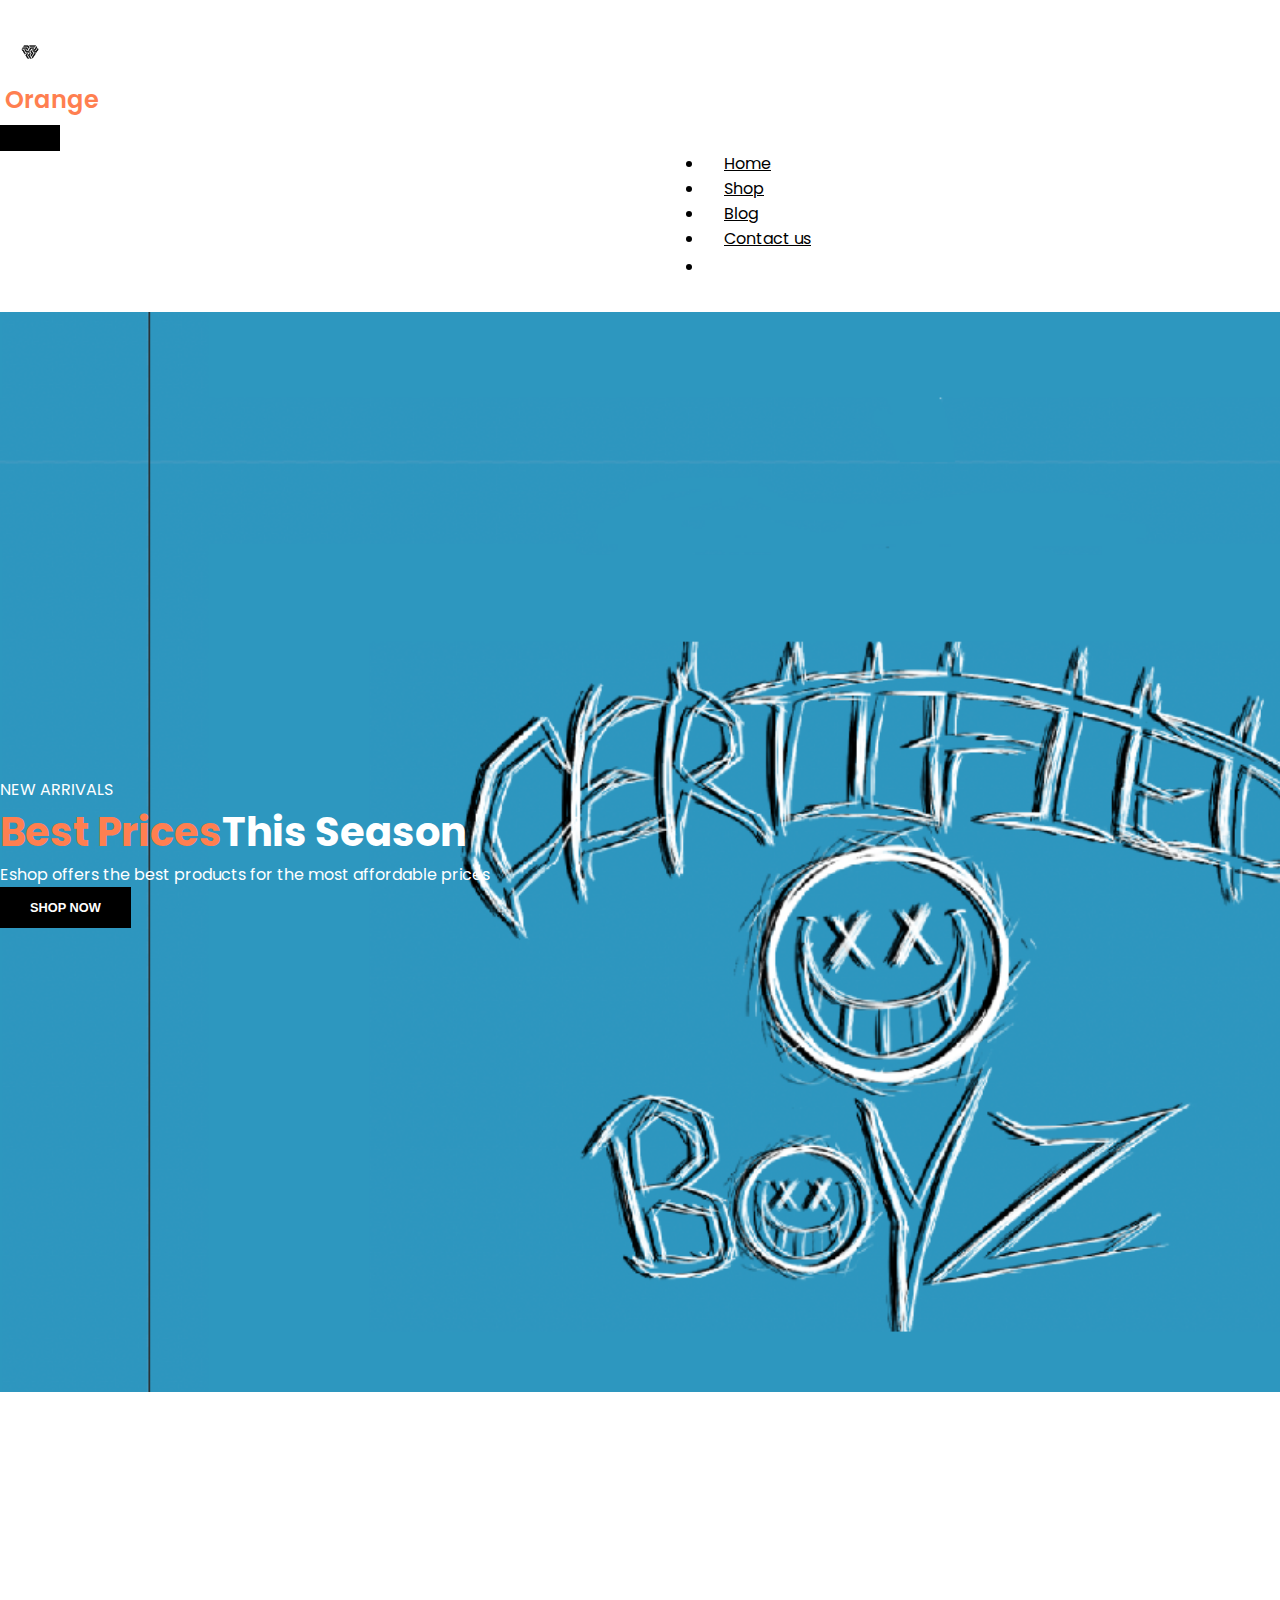
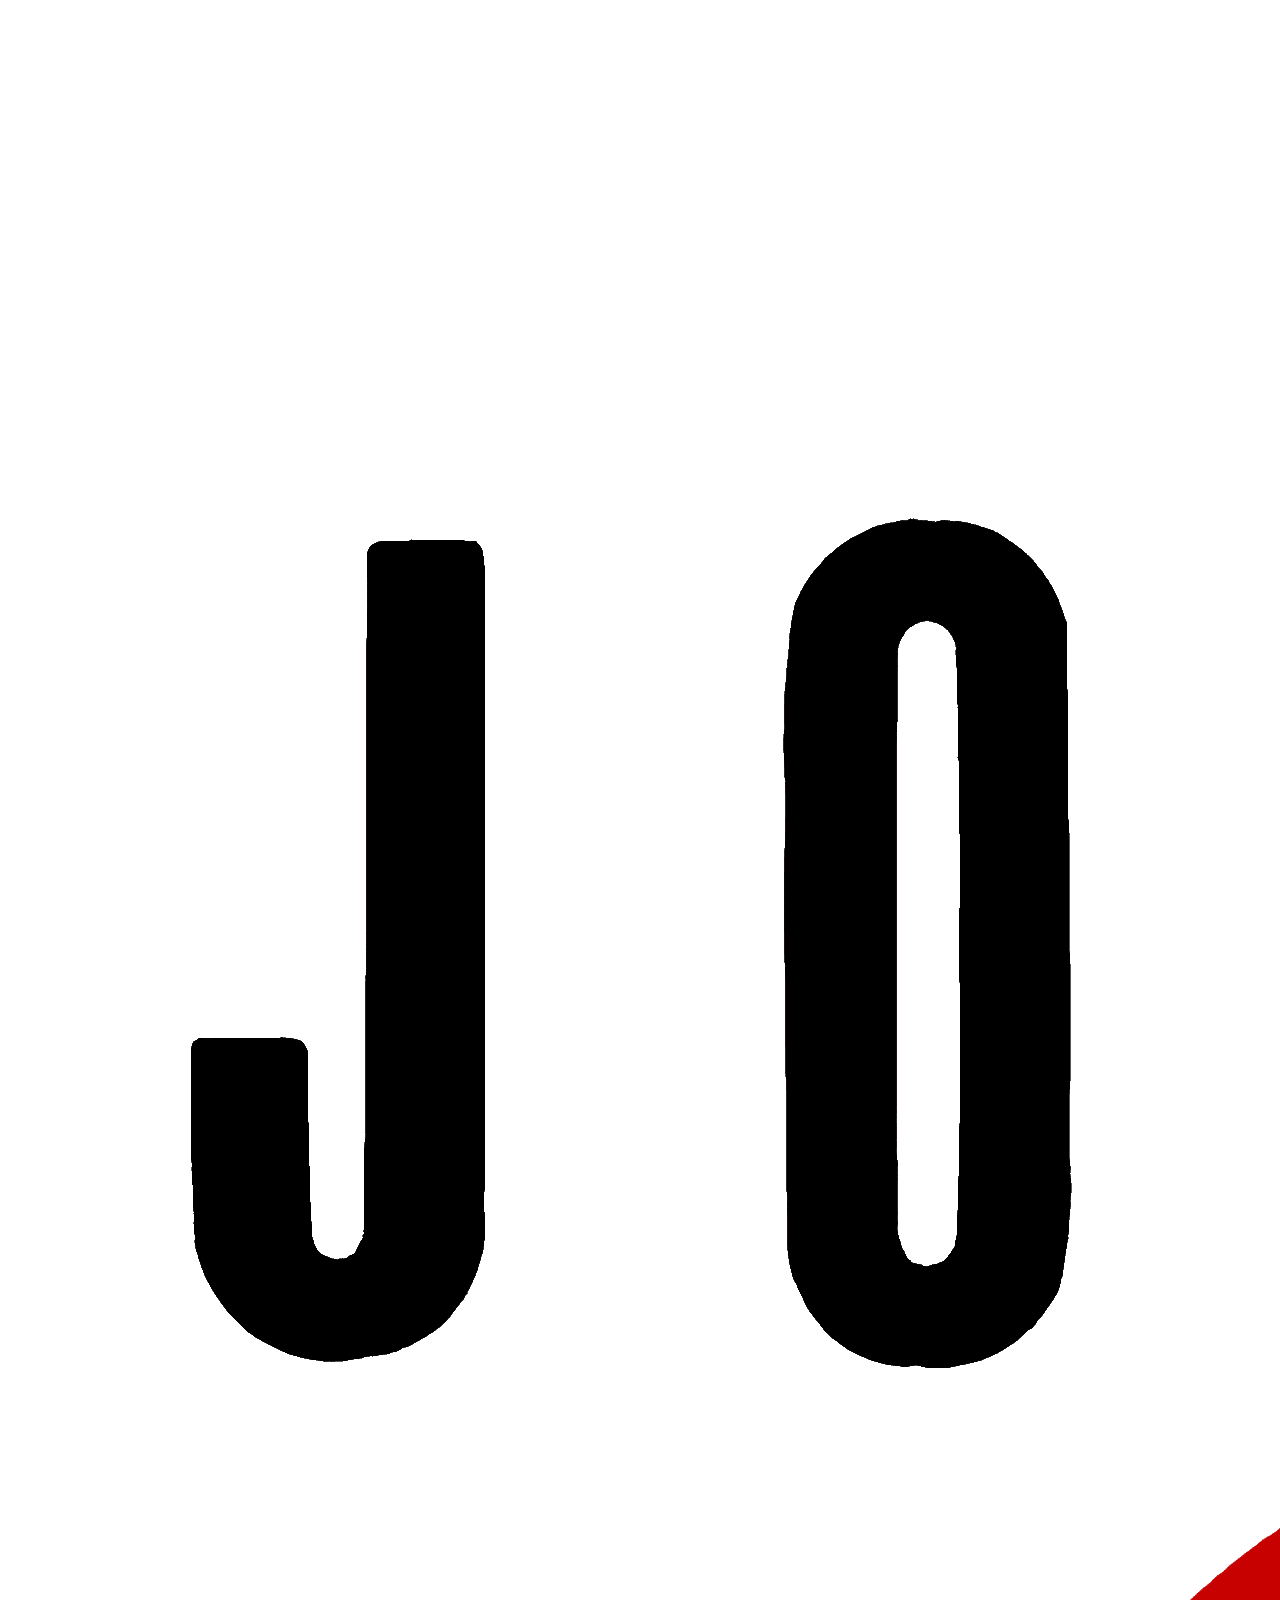
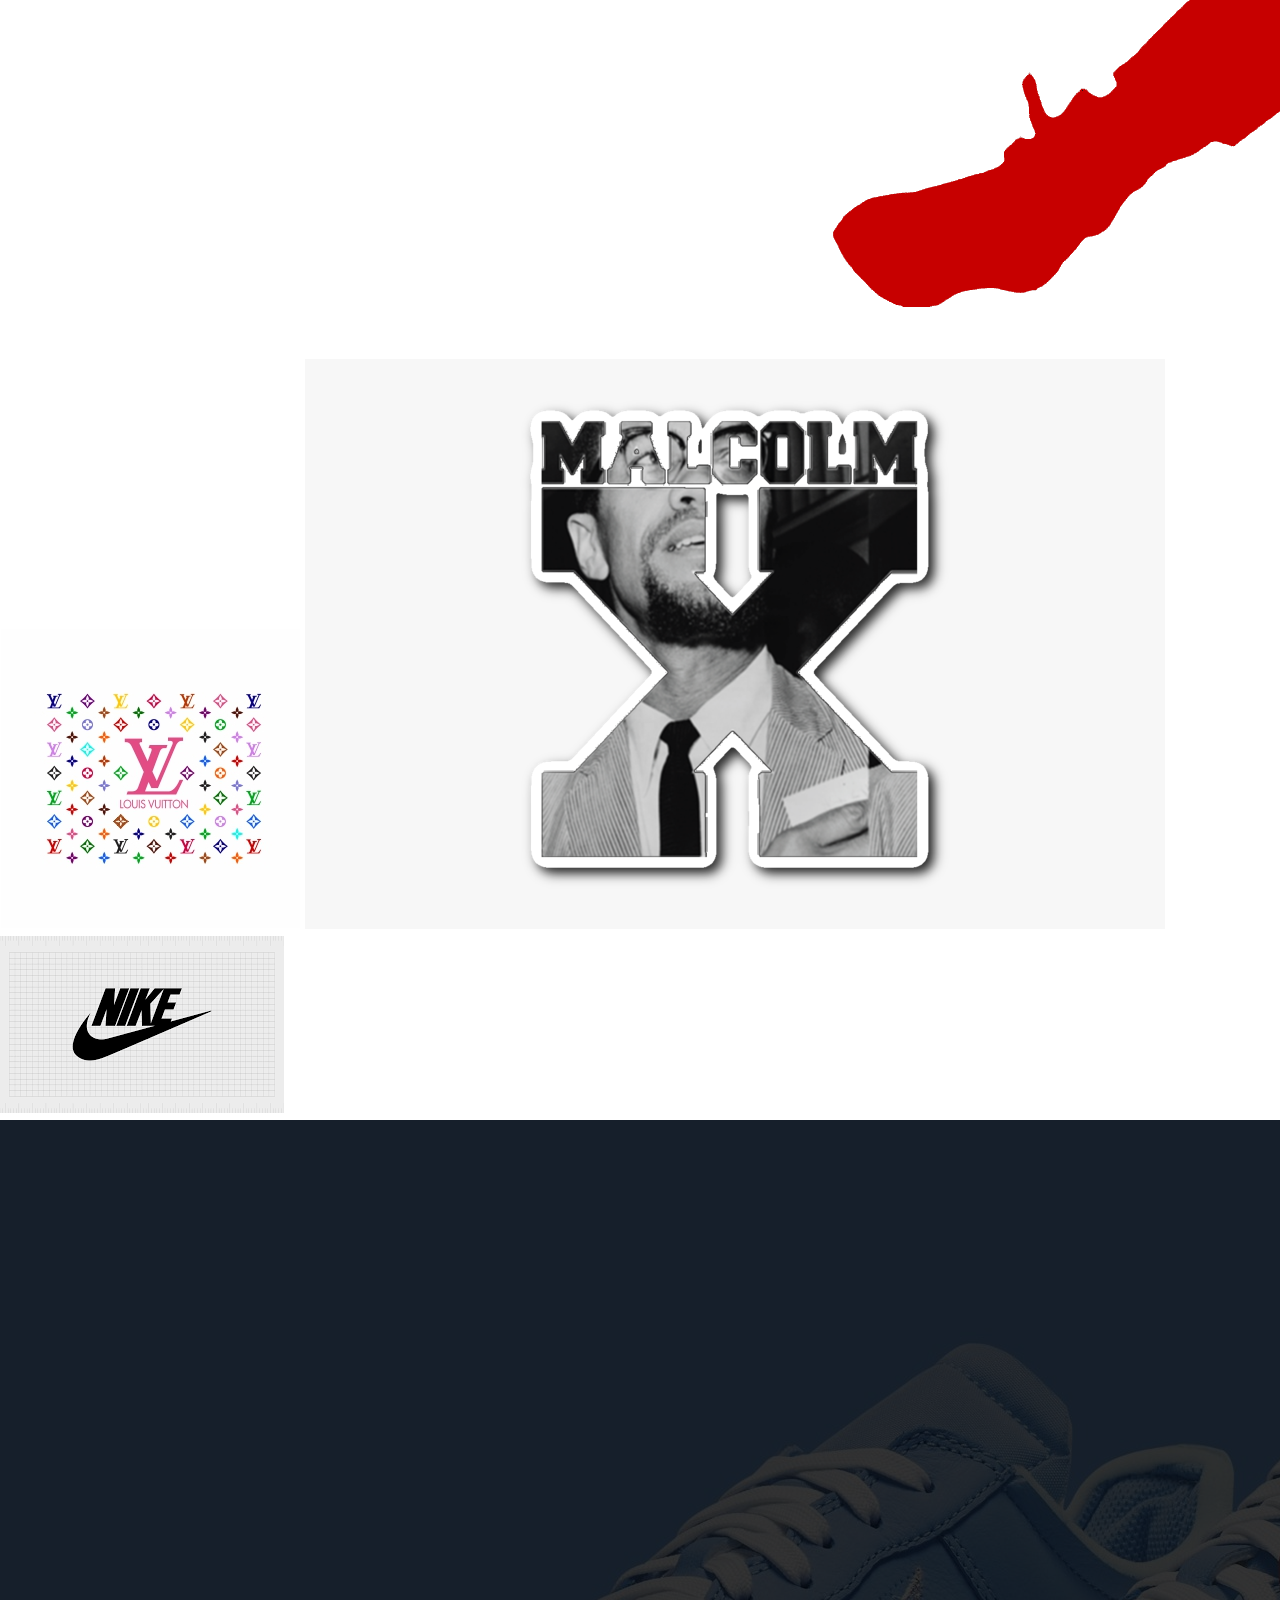
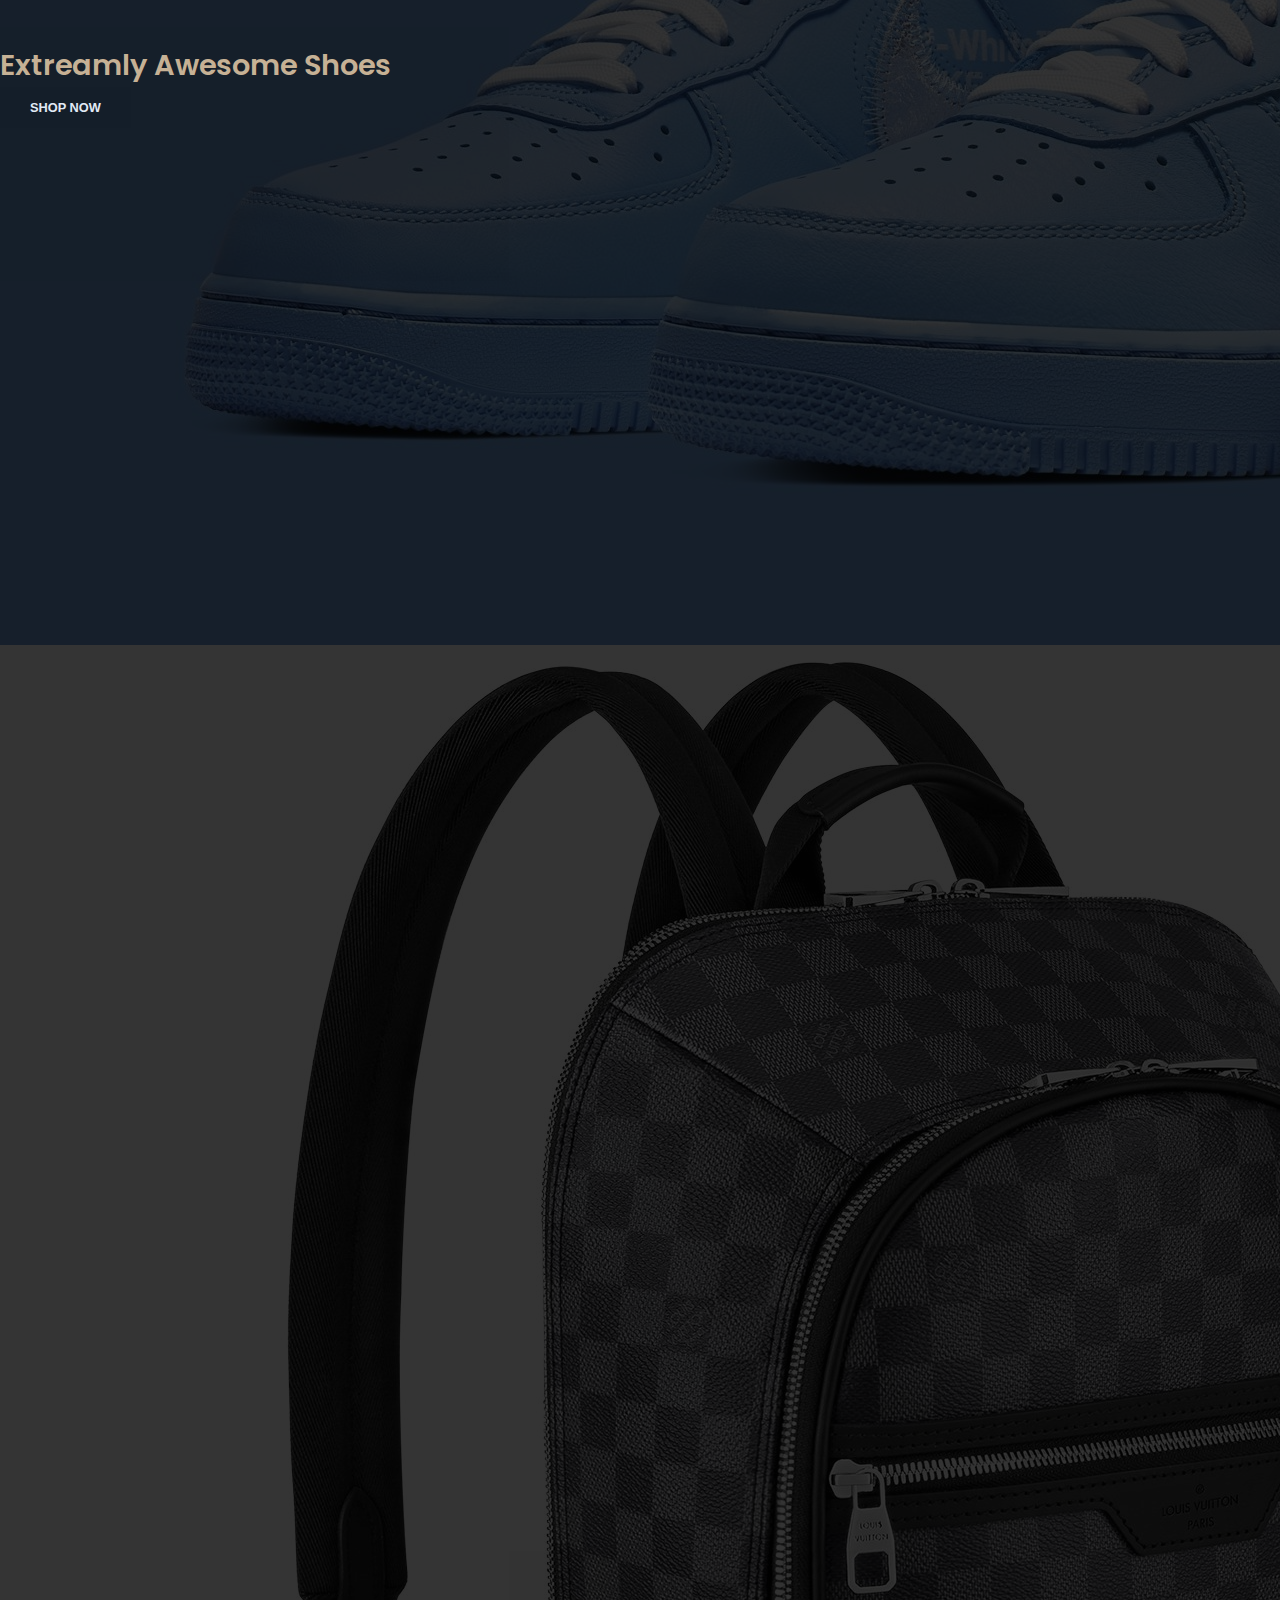
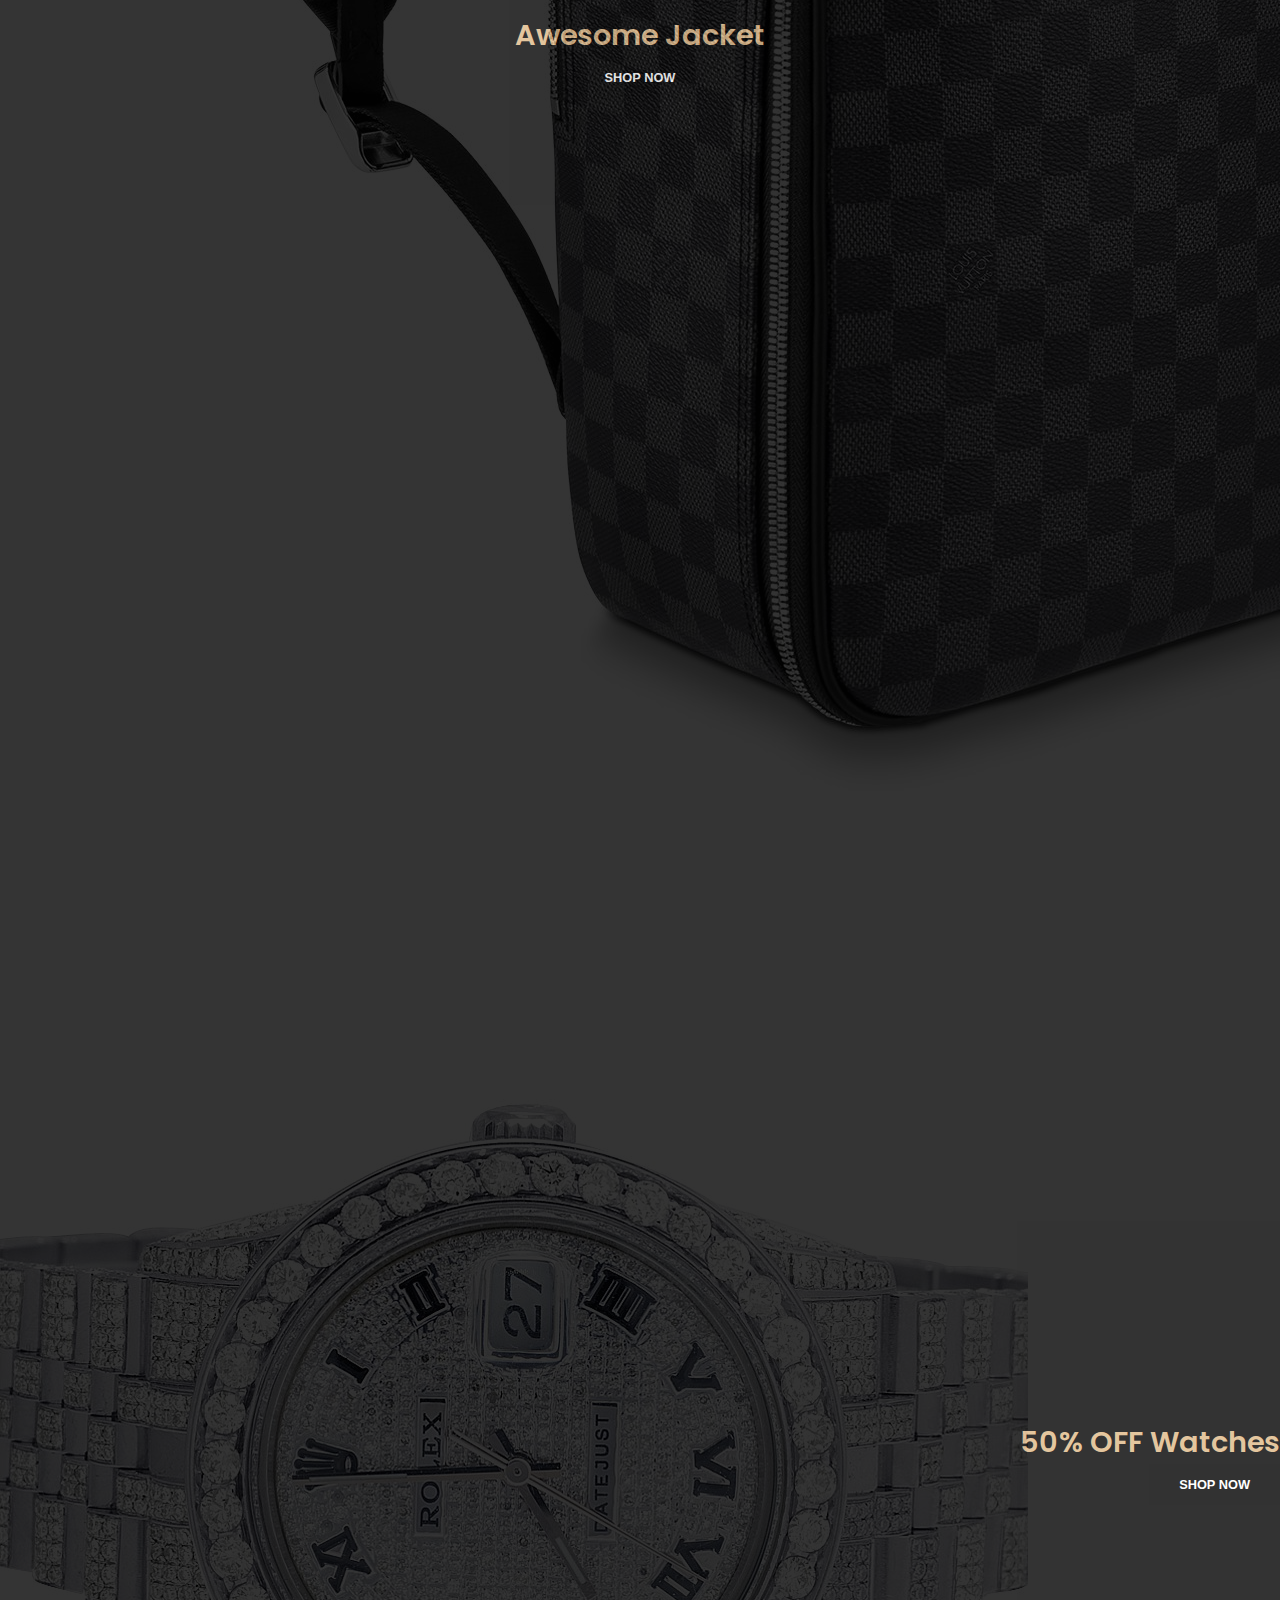
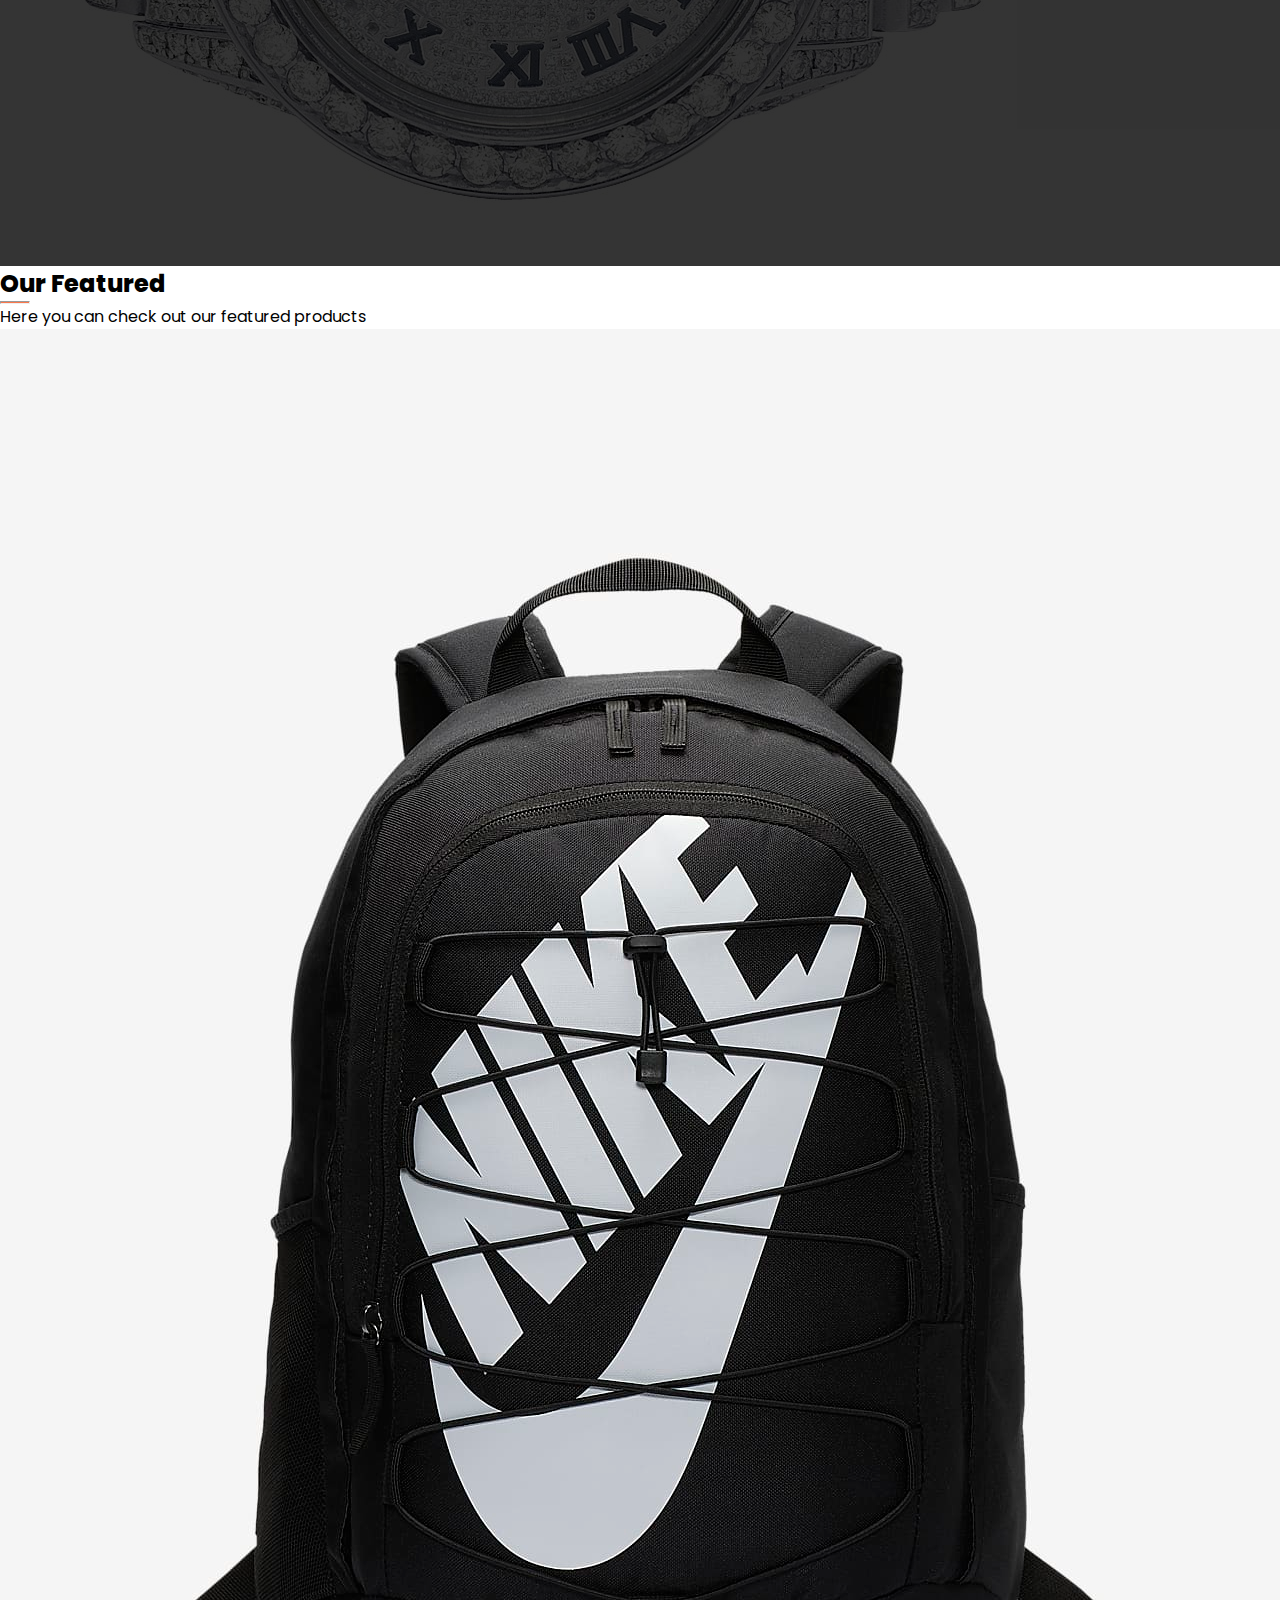
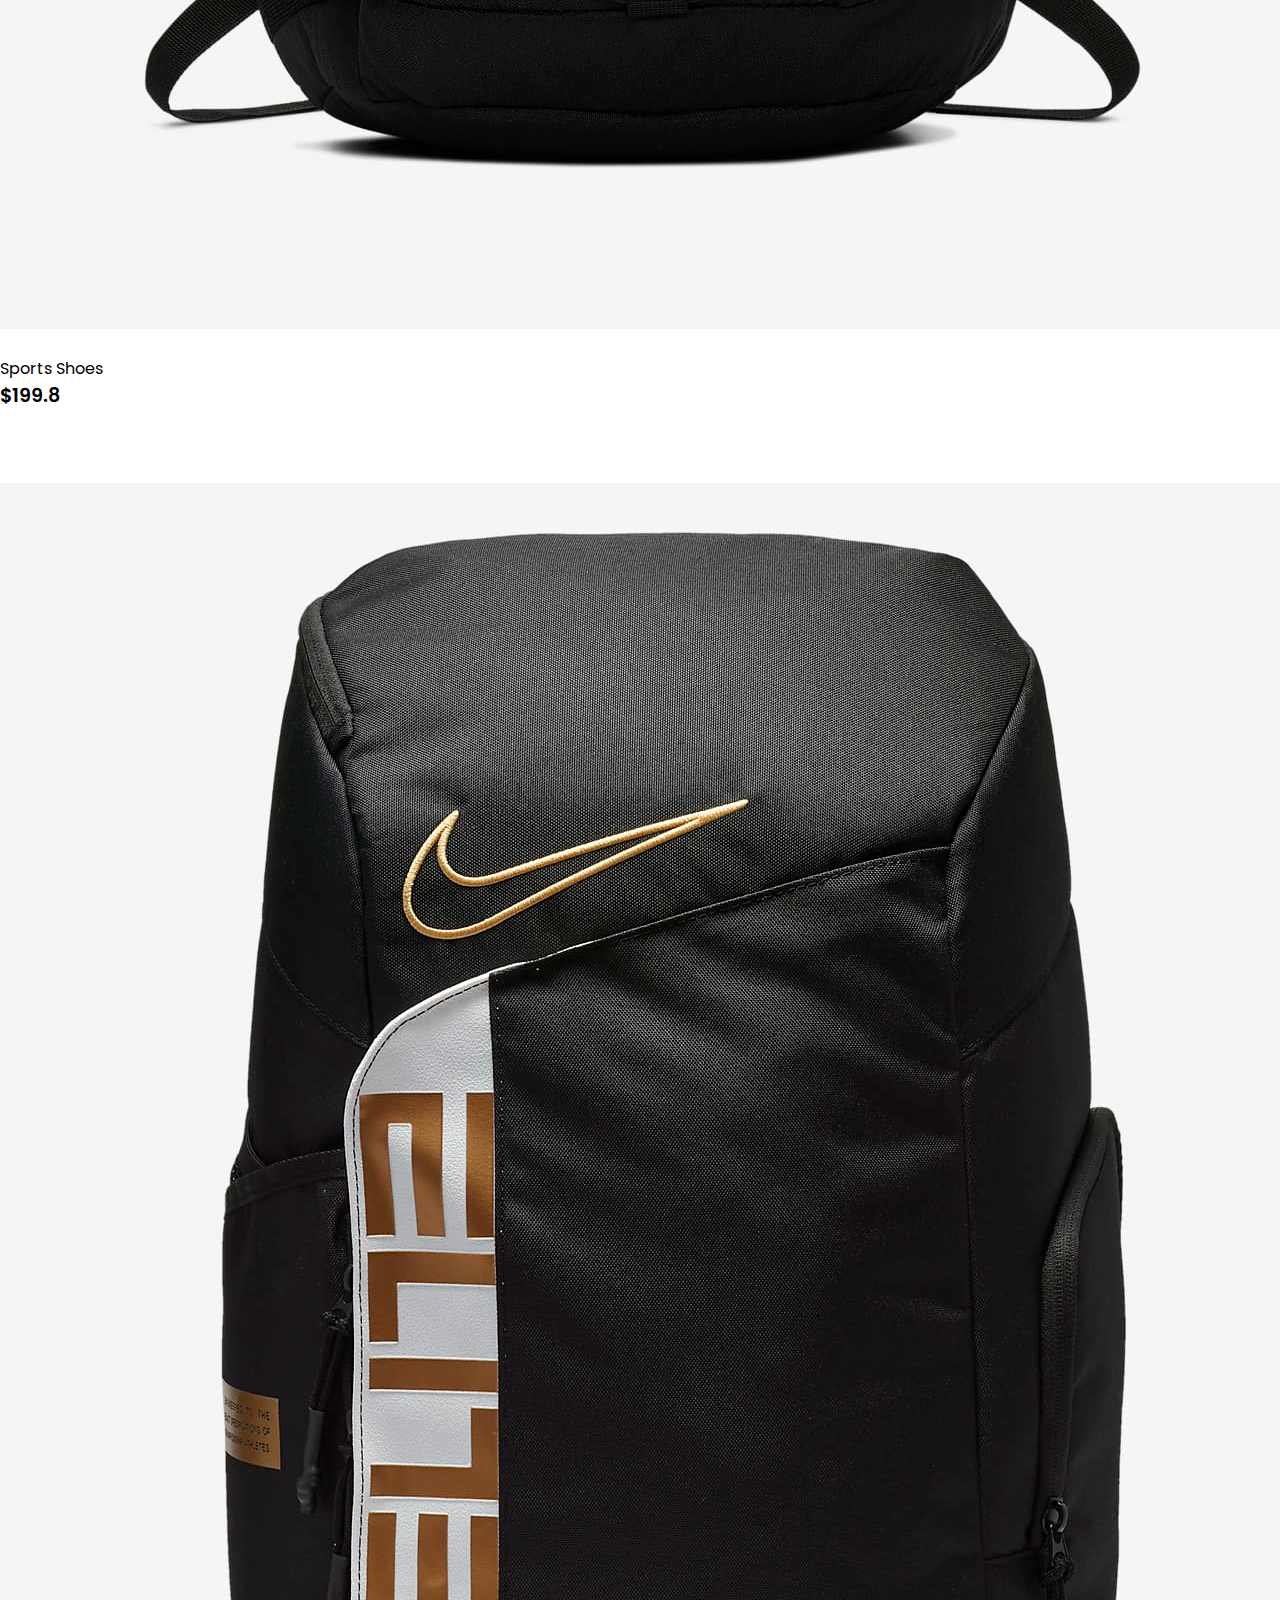
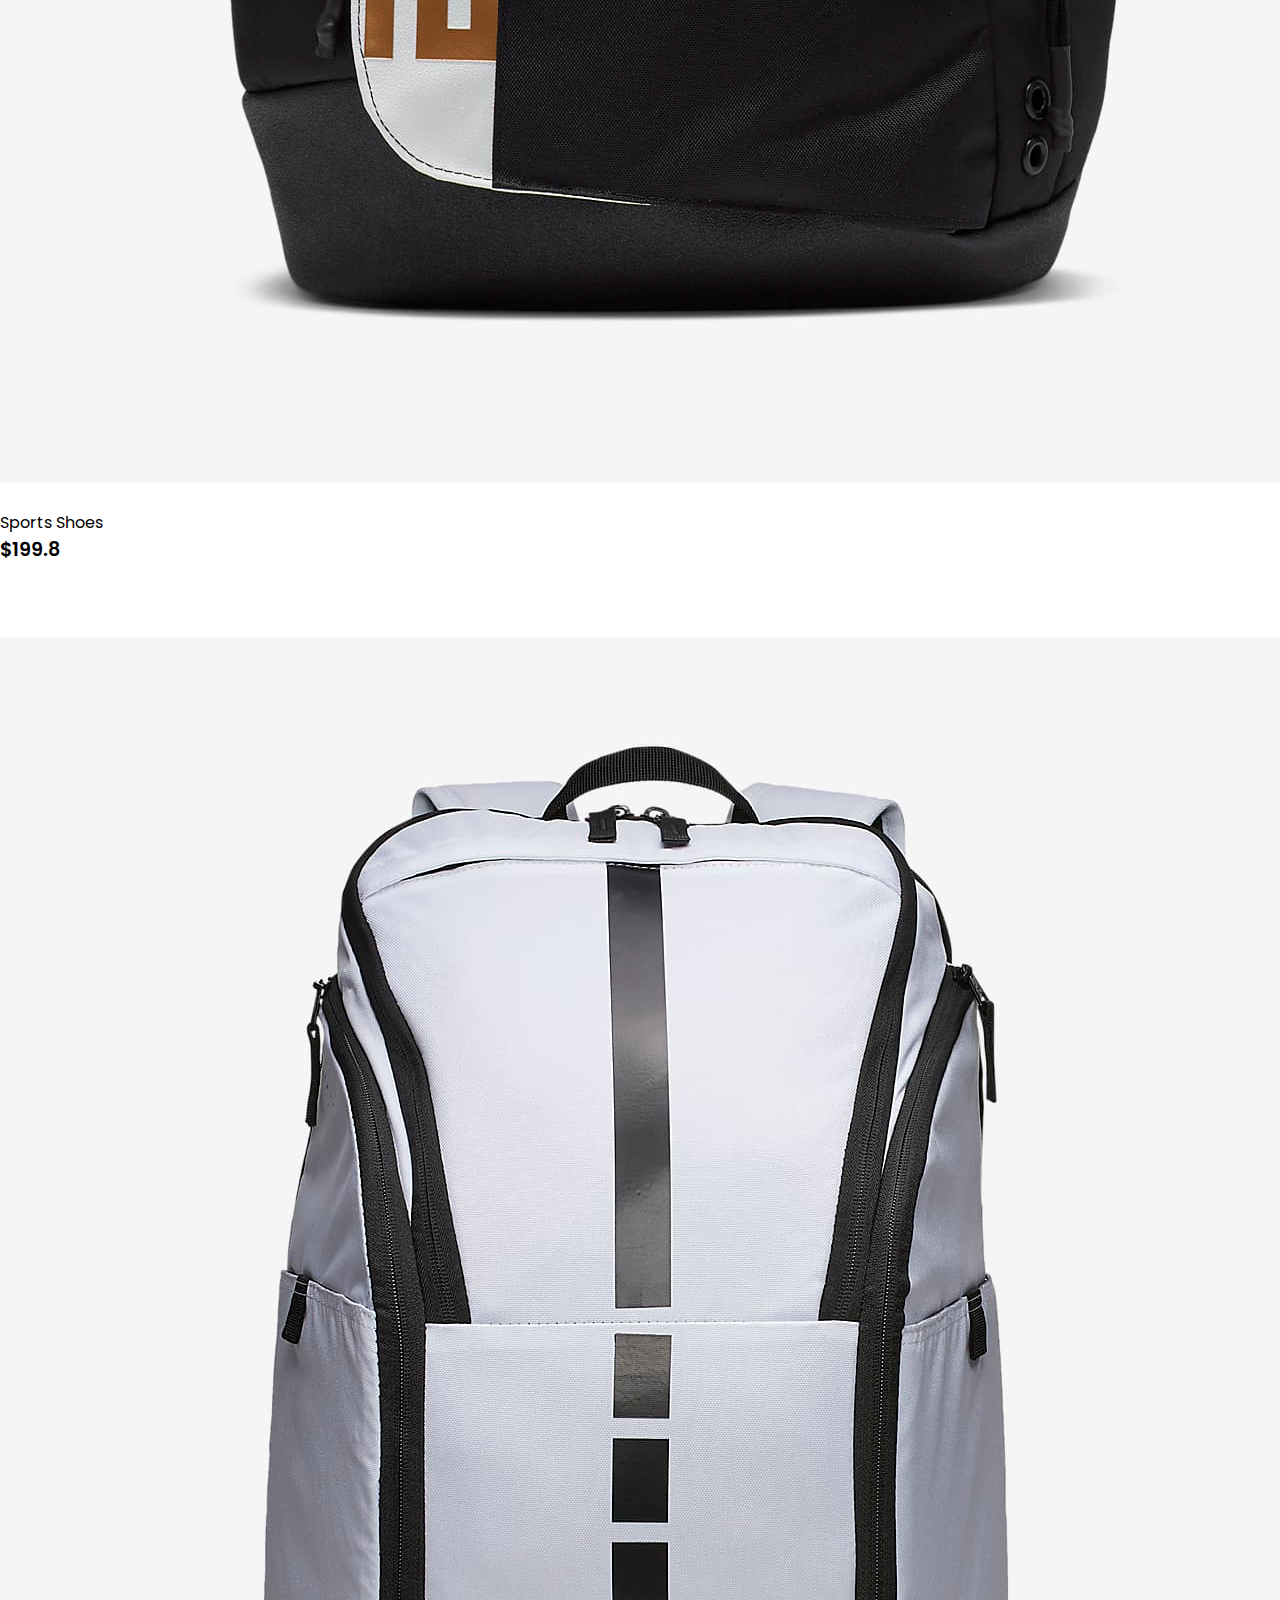
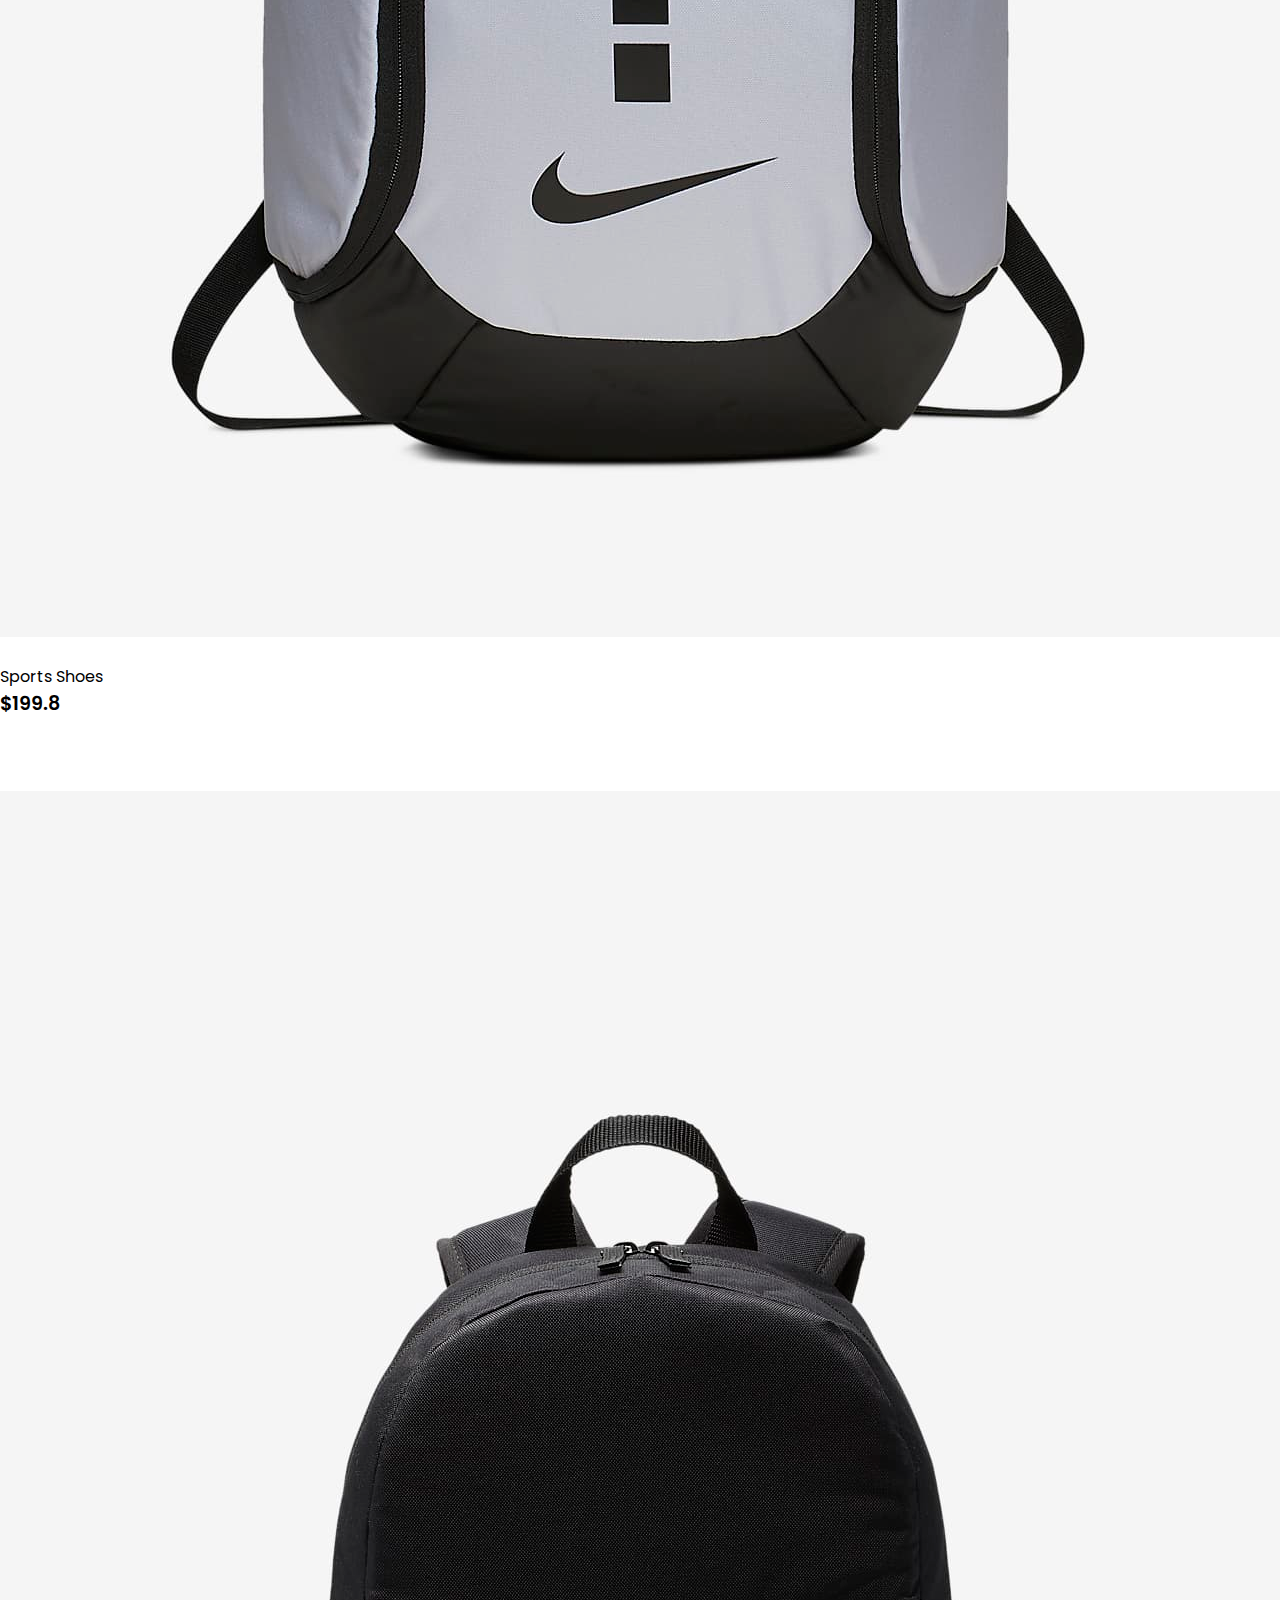
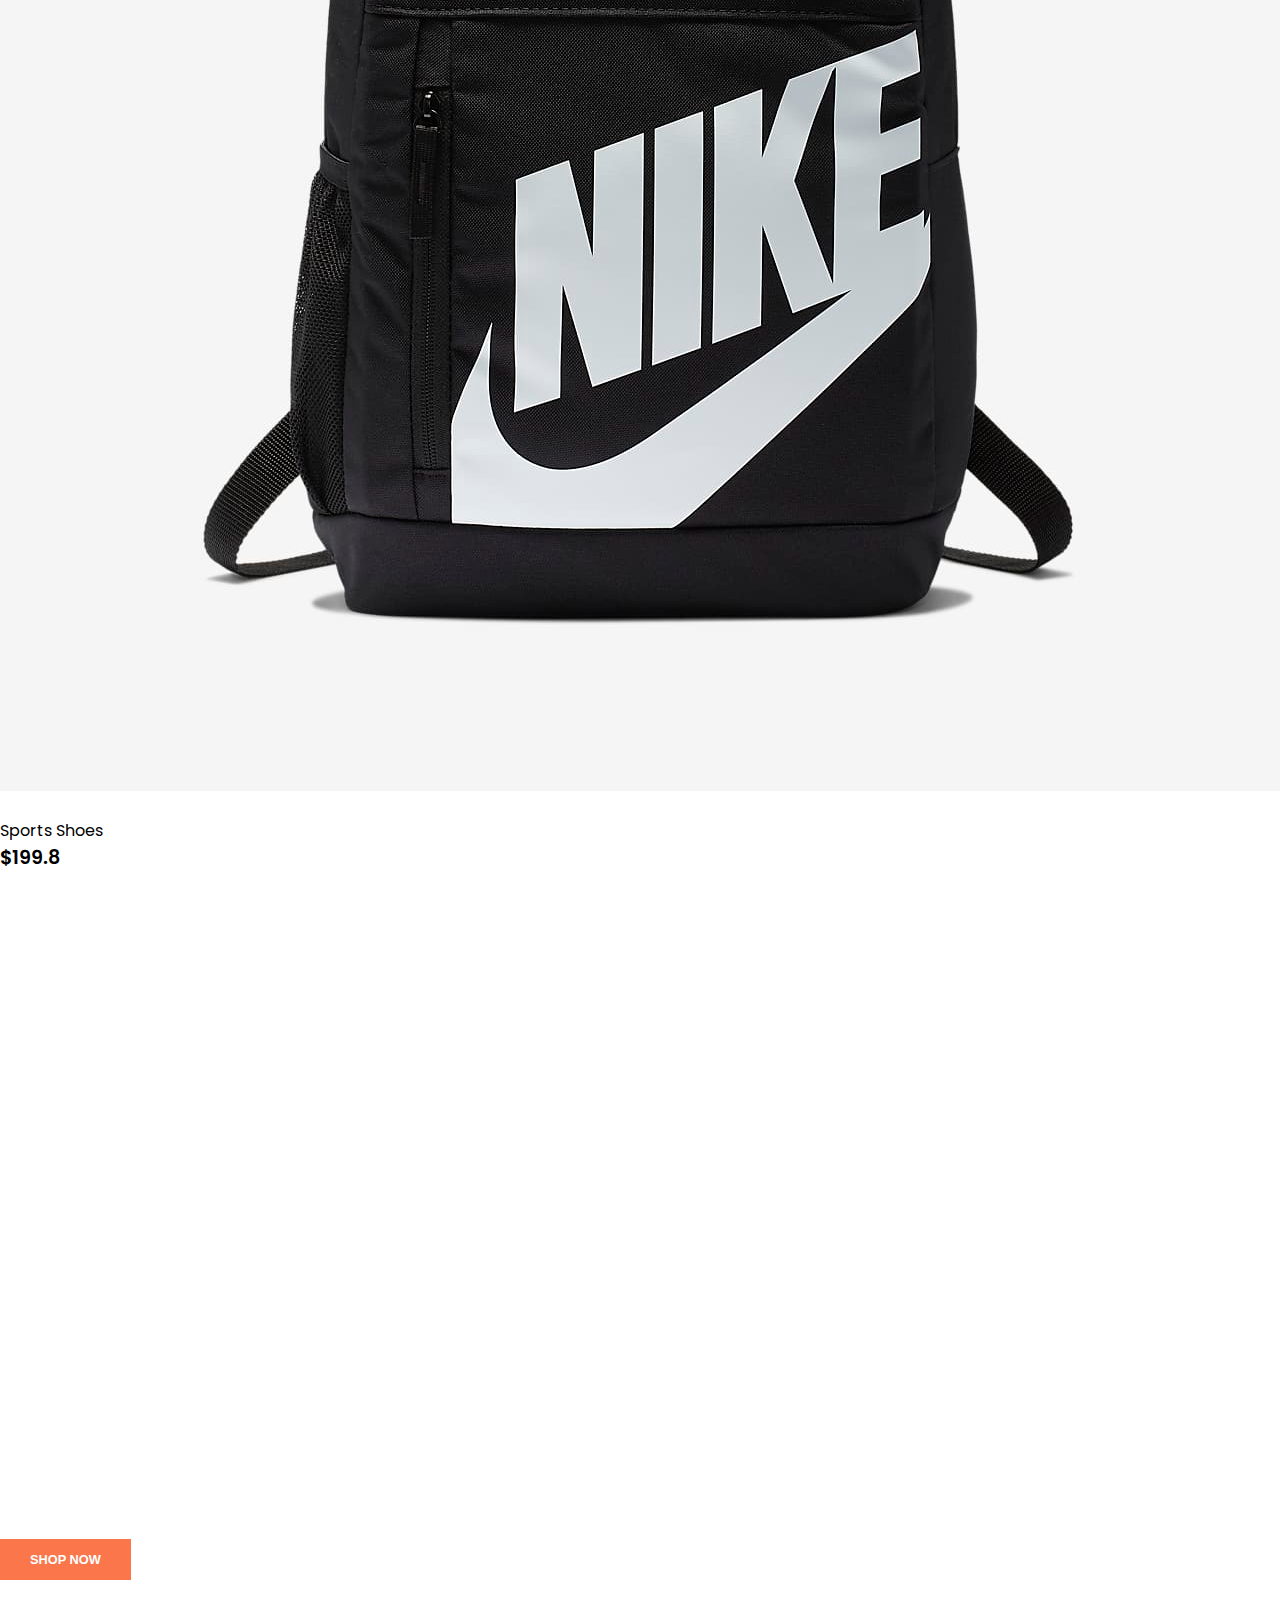
<file: index.html>
<!DOCTYPE html>
<html lang="en">

<head>
    <meta charset="UTF-8">
    <meta http-equiv="X-UA-Compatible" content="IE=edge">
    <meta name="viewport" content="width=device-width, initial-scale=1.0">
    <title>Home</title>

    <link href="https://cdn.jsdelivr.net/npm/bootstrap@5.1.3/dist/css/bootstrap.min.css" rel="stylesheet"
        integrity="sha384-1BmE4kWBq78iYhFldvKuhfTAU6auU8tT94WrHftjDbrCEXSU1oBoqyl2QvZ6jIW3" crossorigin="anonymous">

    <link rel="stylesheet" href="https://cdnjs.cloudflare.com/ajax/libs/font-awesome/6.1.1/css/all.min.css"
        integrity="sha512-KfkfwYDsLkIlwQp6LFnl8zNdLGxu9YAA1QvwINks4PhcElQSvqcyVLLD9aMhXd13uQjoXtEKNosOWaZqXgel0g=="
        crossorigin="anonymous" referrerpolicy="no-referrer" />

    <link rel="stylesheet" href="assets/css/style.css" />
</head>

<body>
    <!--NavBar-->
    <nav class="navbar navbar-expand-lg navbar-light bg-white py=3 fixed-top">
        <div class="container">
            <img class="logo" src="assets/imgs/Randomlogo1.png" />
            <h2 class="brand">Orange</h2>
            <button class="navbar-toggler" type="button" data-bs-toggle="collapse"
                data-bs-target="#navbarSupportedContent" aria-controls="navbarSupportedContent" aria-expanded="false"
                aria-label="Toggle navigation">
                <span class="navbar-toggler-icon"></span>
            </button>
            <div class="collapse navbar-collapse nav-buttons" id="navbarSupportedContent">
                <ul class="navbar-nav me-auto mb-2 mb-lg-0">
                    </li>

                    <li class="nav-item">
                        <a class="nav-link" href="index.html">Home</a>
                    </li>

                    <li class="nav-item">
                        <a class="nav-link" href="shop.html">Shop</a>
                    </li>

                    <li class="nav-item">
                        <a class="nav-link" href="a">Blog</a>
                    </li>

                    <li class="nav-item">
                        <a class="nav-link" href="a">Contact us</a>
                    </li>

                    <li class="nav-item">
                        <i class="fa-solid fa-cart-arrow-down"></i>
                        <i class="fa-solid fa-user"></i>
                    </li>




                </ul>


            </div>
        </div>
    </nav>



    <!--Home-->
    <section id="home">
        <div class="container">
            <h5>NEW ARRIVALS</h5>
            <h1><span>Best Prices</span>This Season</h1>
            <p>Eshop offers the best products for the most affordable prices</p>
            <button>Shop Now</button>
        </div>
    </section>

    <!--Brand-->
    <section id="Brand" class="container">
        <div class="row">
            <img class="img-fluid col-lg-3 col-md-6 col-sm-12" src="assets/imgs/Jordan1.png" />
            <img class="img-fluid col-lg-3 col-md-6 col-sm-12" src="assets/imgs/Louie1.jpeg" />
            <img class="img-fluid col-lg-3 col-md-6 col-sm-12" src="assets/imgs/Malcome2.png" />
            <img class="img-fluid col-lg-3 col-md-6 col-sm-12" src="assets/imgs/Nike1.png" />
        </div>
    </section>

    <!--New-->
    <section id="new" class="w-100">
        <div class="row p-0 m-0">
            <!--One-->
            <div class="one col-lg-4 col-md-12 col-sm-12 p-0">
                <img class="img-fliud" src="assets/imgs/af1.jpeg" />
                <div class="details">
                    <h2>Extreamly Awesome Shoes</h2>
                    <button class="text-uppercase">Shop Now</button>
                </div>
            </div>
            <!--Two-->
            <div class="one col-lg-4 col-md-12 col-sm-12 p-0">
                <img class="img-fliud" src="assets/imgs/lvbackpack1.jpeg" />
                <div class="details">
                    <h2> Awesome Jacket</h2>
                    <button class="text-uppercase">Shop Now</button>
                </div>
            </div>

            <!--Three-->
            <div class="one col-lg-4 col-md-12 col-sm-12 p-0">
                <img class="img-fliud" src="assets/imgs/Rolex1.jpeg" />
                <div class="details">
                    <h2>50% OFF Watches</h2>
                    <button class="text-uppercase">Shop Now</button>
                </div>
            </div>
        </div>
    </section>


    <!--Featured-->
    <section id="featured" class="my-5 pb-5">
        <div class="container text-center mt-5 py-5">
            <h3>Our Featured</h3>
            <hr class="mx-auto">
            <p>Here you can check out our featured products</p>
        </div>
        <div class="row mx-auto container-fluid">
            <div class="product text-center col-lg-3 col-md-4 col-sm-12">
                <img class="img-fluid mb-3" src="assets/imgs/featured1.jpeg" />
                <div class="star">
                    <i class="fas fa-star"></i>
                    <i class="fas fa-star"></i>
                    <i class="fas fa-star"></i>
                    <i class="fas fa-star"></i>
                    <i class="fas fa-star"></i>
                </div>
                <h5 class="p-name">Sports Shoes</h5>
                <h4 class="p-price">$199.8</h4>
                <button class="buy-btn">Buy Now</button>
            </div>
            <div class="product text-center col-lg-3 col-md-4 col-sm-12">
                <img class="img-fluid mb-3" src="assets/imgs/featured4.jpeg" />
                <div class="star">
                    <i class="fas fa-star"></i>
                    <i class="fas fa-star"></i>
                    <i class="fas fa-star"></i>
                    <i class="fas fa-star"></i>
                    <i class="fas fa-star"></i>
                </div>
                <h5 class="p-name">Sports Shoes</h5>
                <h4 class="p-price">$199.8</h4>
                <button class="buy-btn">Buy Now</button>
            </div>
            <div class="product text-center col-lg-3 col-md-4 col-sm-12">
                <img class="img-fluid mb-3" src="assets/imgs/featured2.jpeg" />
                <div class="star">
                    <i class="fas fa-star"></i>
                    <i class="fas fa-star"></i>
                    <i class="fas fa-star"></i>
                    <i class="fas fa-star"></i>
                    <i class="fas fa-star"></i>
                </div>
                <h5 class="p-name">Sports Shoes</h5>
                <h4 class="p-price">$199.8</h4>
                <button class="buy-btn">Buy Now</button>
            </div>
            <div class="product text-center col-lg-3 col-md-4 col-sm-12">
                <img class="img-fluid mb-3" src="assets/imgs/featured3.jpeg" />
                <div class="star">
                    <i class="fas fa-star"></i>
                    <i class="fas fa-star"></i>
                    <i class="fas fa-star"></i>
                    <i class="fas fa-star"></i>
                    <i class="fas fa-star"></i>
                </div>
                <h5 class="p-name">Sports Shoes</h5>
                <h4 class="p-price">$199.8</h4>
                <button class="buy-btn">Buy Now</button>
            </div>
        </div>
    </section>


    <!--Banner-->
    <section id="banner">
        <div class="container" class="my-5 py-5">
            <h4>MID SEASON'S SALE</h4>
            <h1>Autumn Collection<br>UP to 30% OFF</h1>
            <button class="text-uppercase">shop now</button>
        </div>
    </section>

    <!--Clothes-->
    <section id="featured" class="my-5">
        <div class="container text-center mt-5 py-5">
            <h3>Dresses and Coats</h3>
            <hr class="mx-auto">
            <p>Here you can check out our amazing clothes</p>
        </div>
        <div class="row mx-auto container-fluid">
            <div class="product text-center col-lg-3 col-md-4 col-sm-12">
                <img class="img-fluid mb-3" src="assets/imgs/Tech2.png" />
                <div class="star">
                    <i class="fas fa-star"></i>
                    <i class="fas fa-star"></i>
                    <i class="fas fa-star"></i>
                    <i class="fas fa-star"></i>
                    <i class="fas fa-star"></i>
                </div>
                <h5 class="p-name">Sports Shoes</h5>
                <h4 class="p-price">$199.8</h4>
                <button class="buy-btn">Buy Now</button>
            </div>
            <div class="product text-center col-lg-3 col-md-4 col-sm-12">
                <img class="img-fluid mb-3" src="assets/imgs/Tech4.5.jpeg" />
                <div class="star">
                    <i class="fas fa-star"></i>
                    <i class="fas fa-star"></i>
                    <i class="fas fa-star"></i>
                    <i class="fas fa-star"></i>
                    <i class="fas fa-star"></i>
                </div>
                <h5 class="p-name">Sports Shoes</h5>
                <h4 class="p-price">$199.8</h4>
                <button class="buy-btn">Buy Now</button>
            </div>
            <div class="product text-center col-lg-3 col-md-4 col-sm-12">
                <img class="img-fluid mb-3" src="assets/imgs/Tech5.5.jpeg" />
                <div class="star">
                    <i class="fas fa-star"></i>
                    <i class="fas fa-star"></i>
                    <i class="fas fa-star"></i>
                    <i class="fas fa-star"></i>
                    <i class="fas fa-star"></i>
                </div>
                <h5 class="p-name">Sports Shoes</h5>
                <h4 class="p-price">$199.8</h4>
                <button class="buy-btn">Buy Now</button>
            </div>
            <div class="product text-center col-lg-3 col-md-4 col-sm-12">
                <img class="img-fluid mb-3" src="assets/imgs/Dunk1.8.jpeg" />
                <div class="star">
                    <i class="fas fa-star"></i>
                    <i class="fas fa-star"></i>
                    <i class="fas fa-star"></i>
                    <i class="fas fa-star"></i>
                    <i class="fas fa-star"></i>
                </div>
                <h5 class="p-name">Sports Shoes</h5>
                <h4 class="p-price">$199.8</h4>
                <button class="buy-btn">Buy Now</button>
            </div>
        </div>
    </section>

    <!--Shoes-->
    <section id="featured" class="my-5">
        <div class="container text-center mt-5 py-5">
            <h3>Shoes</h3>
            <hr class="mx-auto">
            <p>Here you can check out our amazing shoes</p>
        </div>
        <div class="row mx-auto container-fluid">
            <div class="product text-center col-lg-3 col-md-4 col-sm-12">
                <img class="img-fluid mb-3" src="assets/imgs/af1.jpeg" />
                <div class="star">
                    <i class="fas fa-star"></i>
                    <i class="fas fa-star"></i>
                    <i class="fas fa-star"></i>
                    <i class="fas fa-star"></i>
                    <i class="fas fa-star"></i>
                </div>
                <h5 class="p-name">Sports Shoes</h5>
                <h4 class="p-price">$199.8</h4>
                <button class="buy-btn">Buy Now</button>
            </div>
            <div class="product text-center col-lg-3 col-md-4 col-sm-12">
                <img class="img-fluid mb-3" src="assets/imgs/DunkHigh1.jpeg" />
                <div class="star">
                    <i class="fas fa-star"></i>
                    <i class="fas fa-star"></i>
                    <i class="fas fa-star"></i>
                    <i class="fas fa-star"></i>
                    <i class="fas fa-star"></i>
                </div>
                <h5 class="p-name">Sports Shoes</h5>
                <h4 class="p-price">$199.8</h4>
                <button class="buy-btn">Buy Now</button>
            </div>
            <div class="product text-center col-lg-3 col-md-4 col-sm-12">
                <img class="img-fluid mb-3" src="assets/imgs/Jordan4.jpeg" />
                <div class="star">
                    <i class="fas fa-star"></i>
                    <i class="fas fa-star"></i>
                    <i class="fas fa-star"></i>
                    <i class="fas fa-star"></i>
                    <i class="fas fa-star"></i>
                </div>
                <h5 class="p-name">Sports Shoes</h5>
                <h4 class="p-price">$199.8</h4>
                <button class="buy-btn">Buy Now</button>
            </div>
            <div class="product text-center col-lg-3 col-md-4 col-sm-12">
                <img class="img-fluid mb-3" src="assets/imgs/Dunk1.8.jpeg" />
                <div class="star">
                    <i class="fas fa-star"></i>
                    <i class="fas fa-star"></i>
                    <i class="fas fa-star"></i>
                    <i class="fas fa-star"></i>
                    <i class="fas fa-star"></i>
                </div>
                <h5 class="p-name">Sports Shoes</h5>
                <h4 class="p-price">$199.8</h4>
                <button class="buy-btn">Buy Now</button>
            </div>
        </div>
    </section>

    <!--Watches-->
    <section id="featured" class="my-5">
        <div class="container text-center mt-5 py-5">
            <h3>Best Watches</h3>
            <hr class="mx-auto">
            <p>Check out our unique watches</p>
        </div>
        <div class="row mx-auto container-fluid">
            <div class="product text-center col-lg-3 col-md-4 col-sm-12">
                <img class="img-fluid mb-3" src="assets/imgs/Watch1.jpeg" />
                <div class="star">
                    <i class="fas fa-star"></i>
                    <i class="fas fa-star"></i>
                    <i class="fas fa-star"></i>
                    <i class="fas fa-star"></i>
                    <i class="fas fa-star"></i>
                </div>
                <h5 class="p-name">Sports Shoes</h5>
                <h4 class="p-price">$199.8</h4>
                <button class="buy-btn">Buy Now</button>
            </div>
            <div class="product text-center col-lg-3 col-md-4 col-sm-12">
                <img class="img-fluid mb-3" src="assets/imgs/Watch3.jpeg" />
                <div class="star">
                    <i class="fas fa-star"></i>
                    <i class="fas fa-star"></i>
                    <i class="fas fa-star"></i>
                    <i class="fas fa-star"></i>
                    <i class="fas fa-star"></i>
                </div>
                <h5 class="p-name">Sports Shoes</h5>
                <h4 class="p-price">$199.8</h4>
                <button class="buy-btn">Buy Now</button>
            </div>
            <div class="product text-center col-lg-3 col-md-4 col-sm-12">
                <img class="img-fluid mb-3" src="assets/imgs/Watch4.jpeg" />
                <div class="star">
                    <i class="fas fa-star"></i>
                    <i class="fas fa-star"></i>
                    <i class="fas fa-star"></i>
                    <i class="fas fa-star"></i>
                    <i class="fas fa-star"></i>
                </div>
                <h5 class="p-name">Sports Shoes</h5>
                <h4 class="p-price">$199.8</h4>
                <button class="buy-btn">Buy Now</button>
            </div>
            <div class="product text-center col-lg-3 col-md-4 col-sm-12">
                <img class="img-fluid mb-3" src="assets/imgs/Watch6.jpeg" />
                <div class="star">
                    <i class="fas fa-star"></i>
                    <i class="fas fa-star"></i>
                    <i class="fas fa-star"></i>
                    <i class="fas fa-star"></i>
                    <i class="fas fa-star"></i>
                </div>
                <h5 class="p-name">Sports Shoes</h5>
                <h4 class="p-price">$199.8</h4>
                <button class="buy-btn">Buy Now</button>
            </div>
        </div>
    </section>


    <!--Footer-->
    <footer class="mt-5 py-5">
        <div class="row container mx-auto pt-5">
            <div class="footer-one col-lg-3 col-md-6 col-sm-12">
                <img class="logo" src="assets/imgs/Randomlogo1.png" />
                <p class="pt-3">We provide the best products for the most affordable prices</p>
            </div>
            <div class="footer-one col-lg-3 col-md-6 col-sm-12">
                <h5 class="pb-2">Featured</h5>
                <ul class="text-uppercase">
                    <li><a href="#">men</a></li>
                    <li><a href="#">woman</a></li>
                    <li><a href="#">boys</a></li>
                    <li><a href="#">girls</a></li>
                    <li><a href="#">new arrivals</a></li>
                    <li><a href="#">clothes</a></li>
                </ul>
            </div>

            <div class="footer-one col-lg-3 col-md-6 col-sm-12">
                <h5 class="pb-2">Contact Us</h5>
                <div>
                    <h6 class="text-uppercase">Address</h6>
                    <p>1234 Street Name, City</p>
                </div>
                <div>
                    <h6 class="text-uppercase">Phone</h6>
                    <p>123 456 7890</p>
                </div>
                <div>
                    <h6 class="text-uppercase">Email</h6>
                    <p>info@email.com</p>
                </div>
            </div>
            <div class="footer-one col-lg-3 col-md-6 col-sm-12">
                <h5 class="pb-2">Instagram</h5>
                <div class="row">
                    <img src="assets/imgs/featured1.jpeg" class="img-fluid w-25 h-100" />
                    <img src="assets/imgs/featured2.jpeg" class="img-fluid w-25 h-100" />
                    <img src="assets/imgs/featured3.jpeg" class="img-fluid w-25 h-100" />
                    <img src="assets/imgs/featured4.jpeg" class="img-fluid w-25 h-100" />
                    <img src="assets/imgs/Tech4.5.jpeg" class="img-fluid w-25 h-100" />
                </div>
            </div>
        </div>


        <div class="copyright mt-5">
            <div class="row container mx-auto">
                <div class="col-lg-3 col-md-5 col-sm-12 mb-4">
                    <img src="assets/imgs/payment1.png" />
                </div>
                <div class="col-lg-3 col-md-5 col-sm-12 mb-4 text-nowrap mb-2">
                    <p>eCommerce @ 2025 All Right Reserved</p>
                </div>
                <div class="col-lg-3 col-md-5 col-sm-12 mb-4">
                    <a href="#"><i class="fab fa-facebook"></i></a>
                    <a href="#"><i class="fab fa-instagram"></i></a>
                    <a href="#"><i class="fab fa-twitter"></i></a>
                </div>
            </div>
        </div>

    </footer>



    <script src="https://cdn.jsdelivr.net/npm/bootstrap@5.1.3/dist/js/bootstrap.bundle.min.js"
        integrity="sha384-ka7Sk0Gln4gmtz2MlQnikT1wXgYsOg+OMhuP+IlRH9sENBO0LRn5q+8nbTov4+1p"
        crossorigin="anonymous"></script>
</body>

</html>
</file>
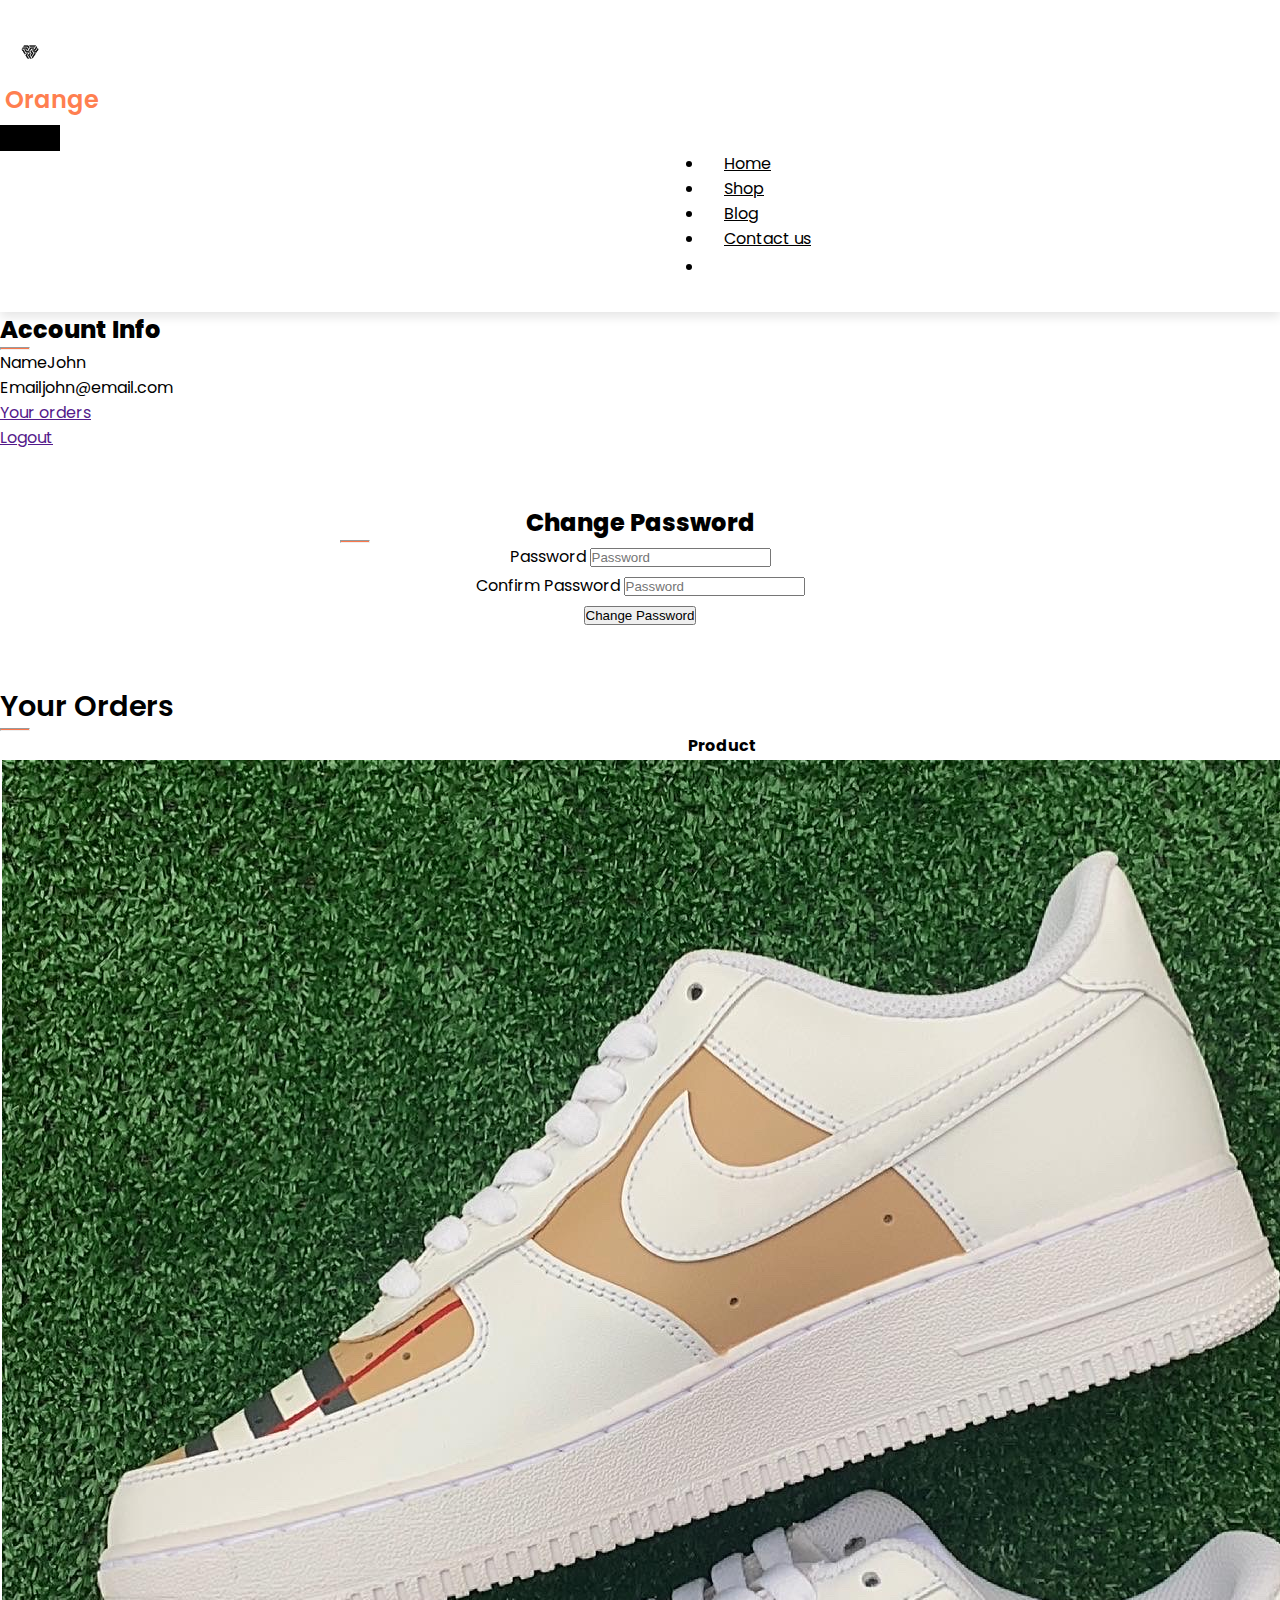
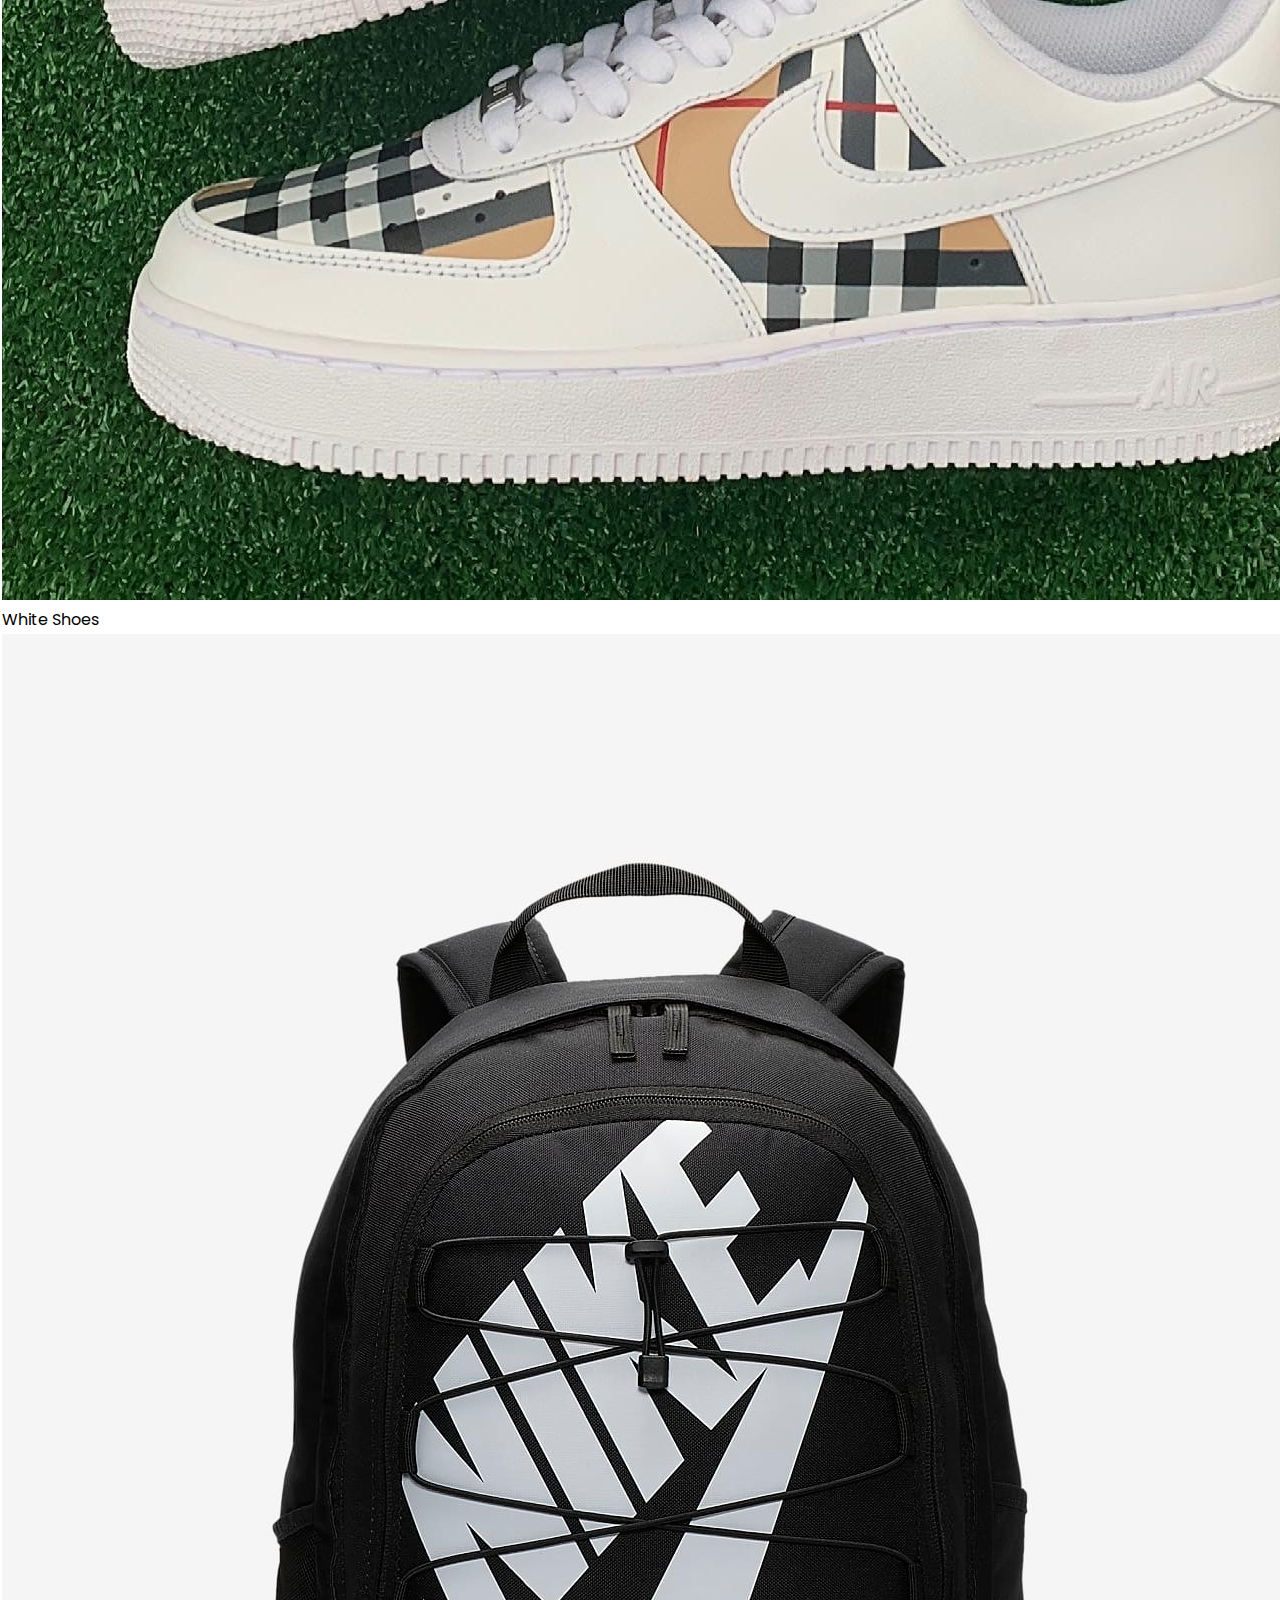
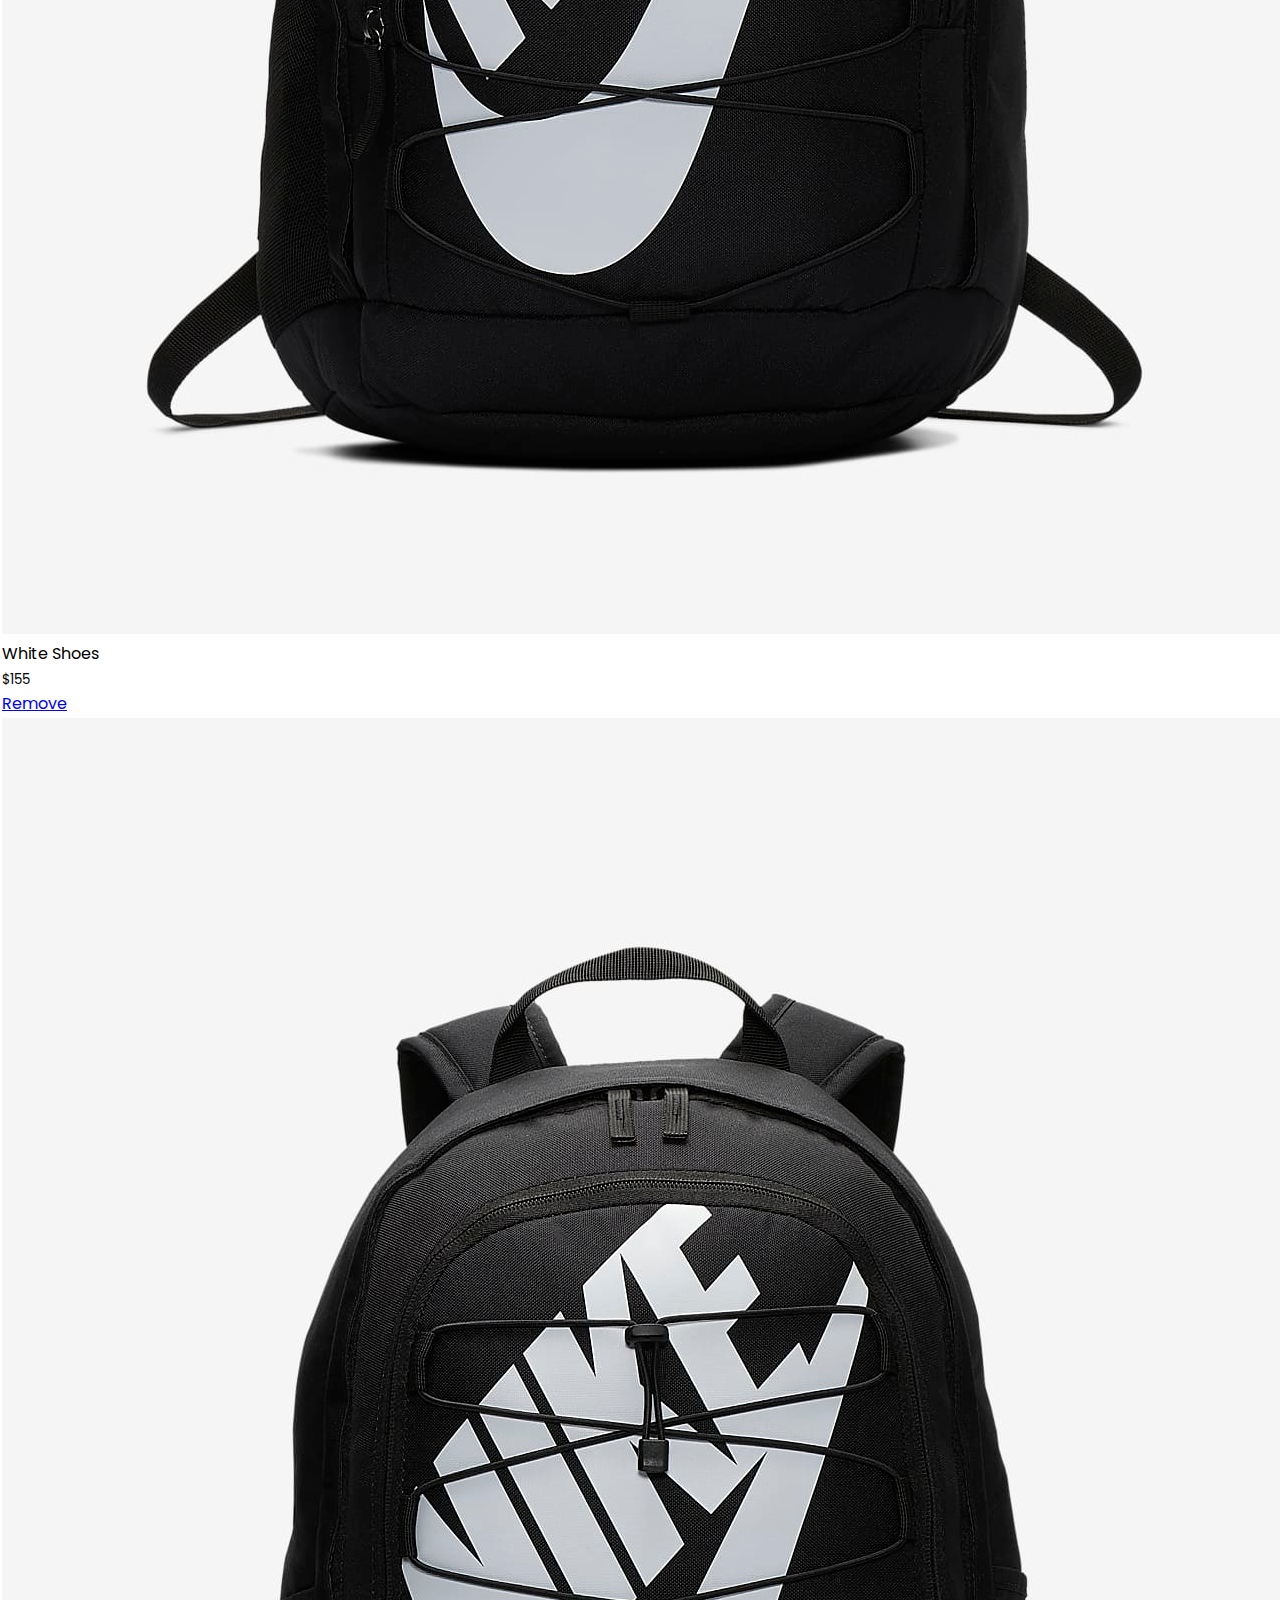
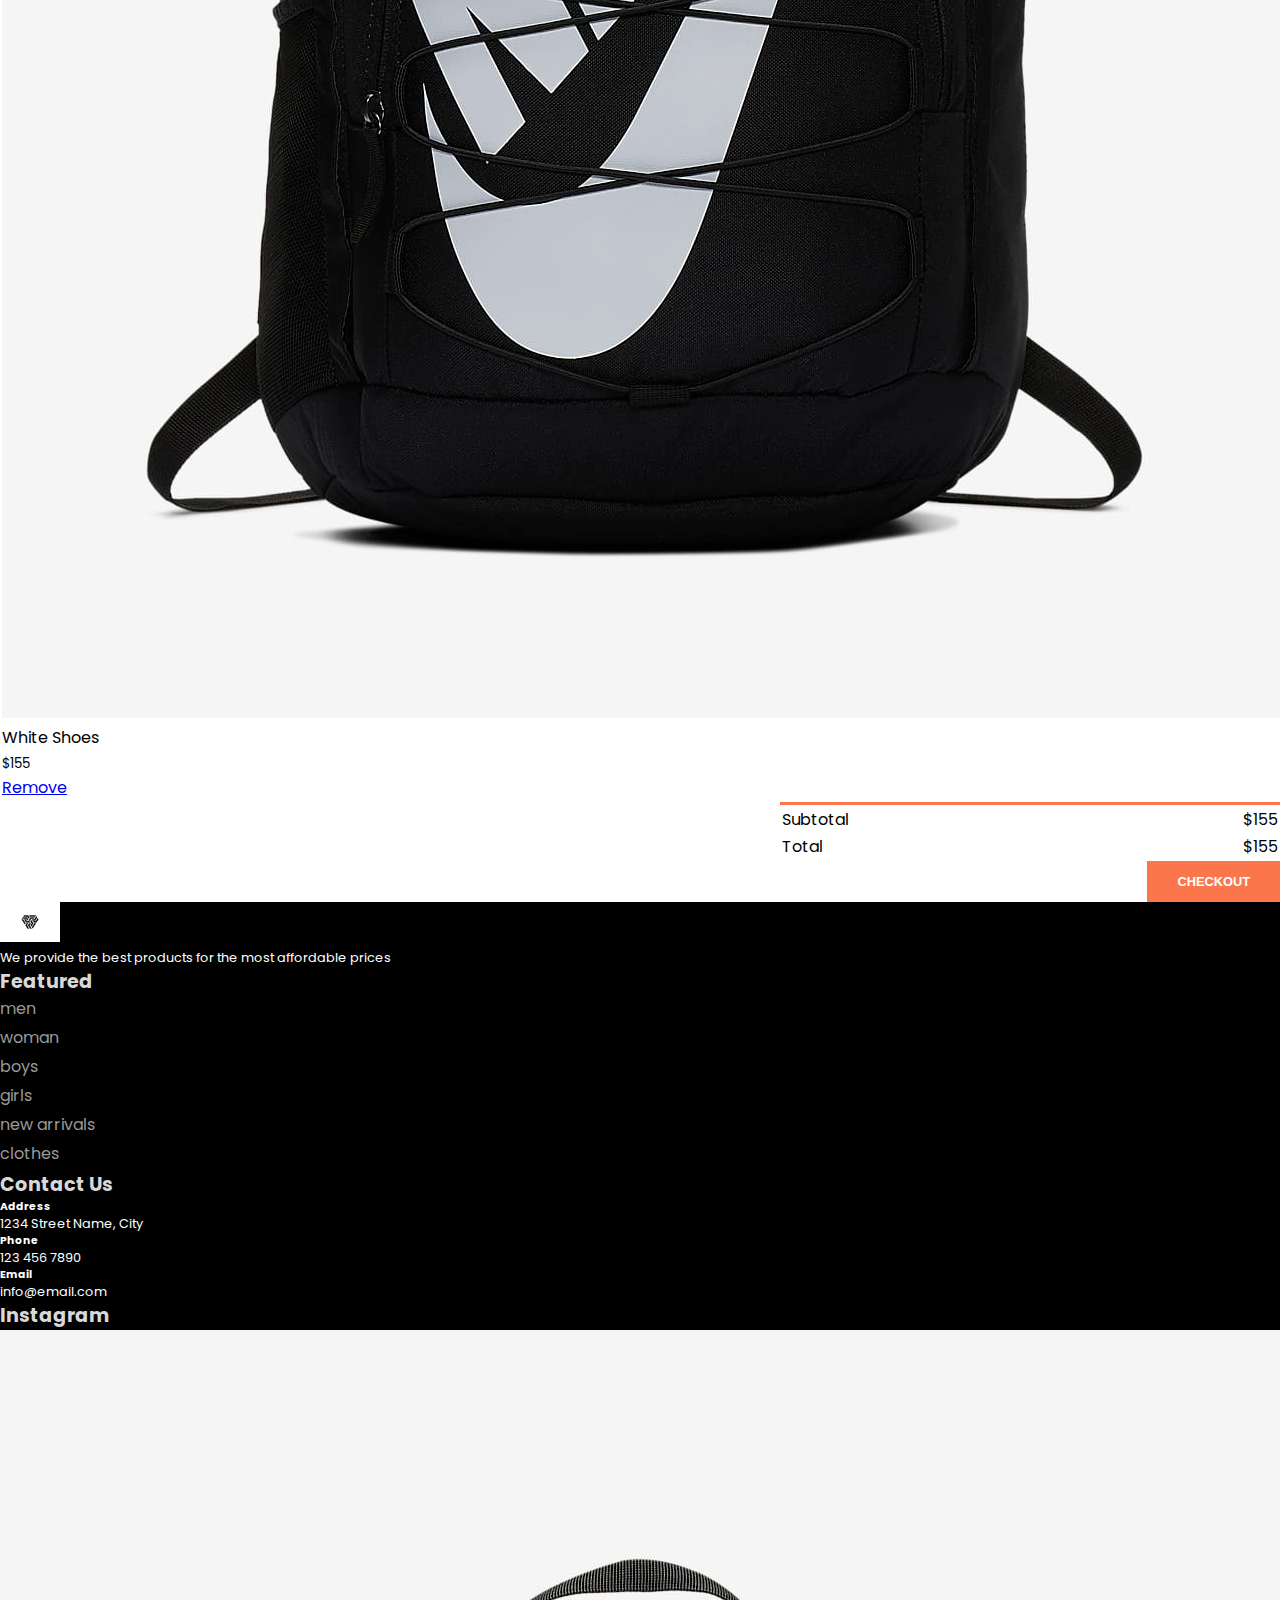
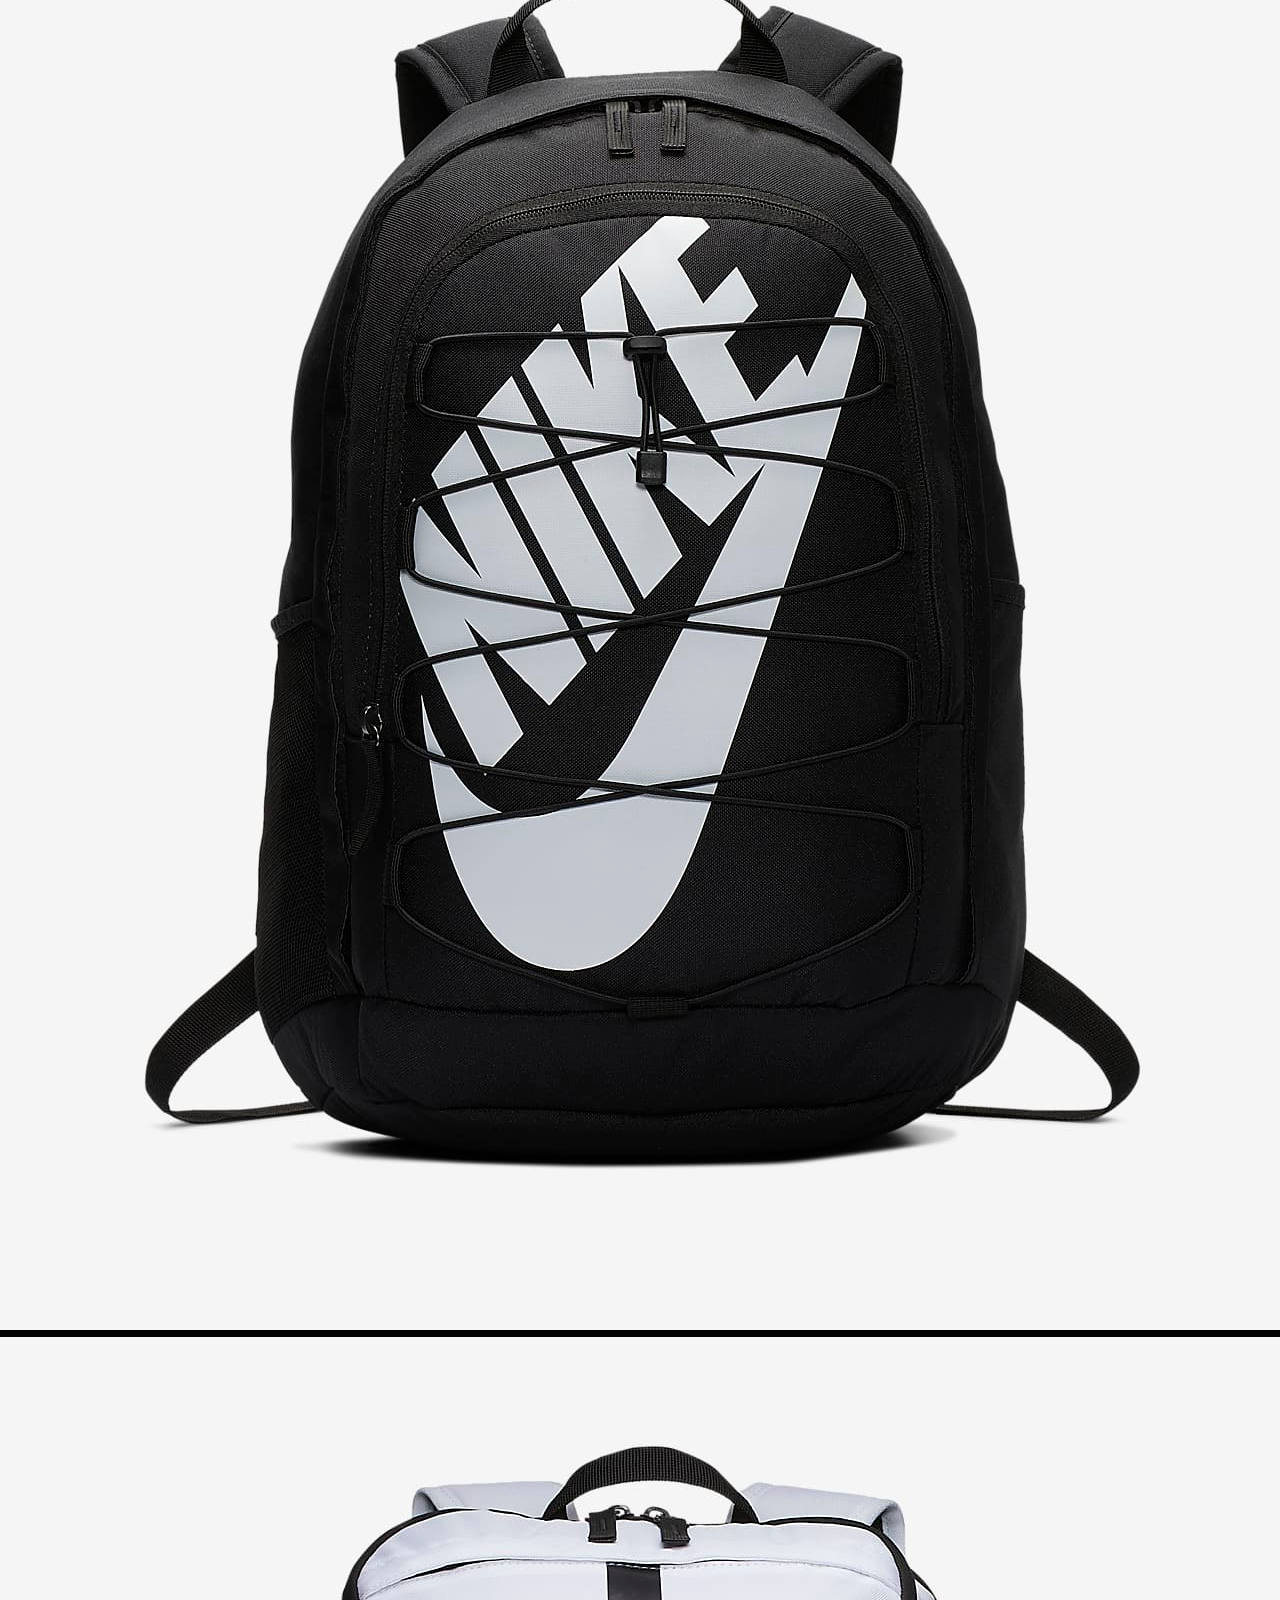
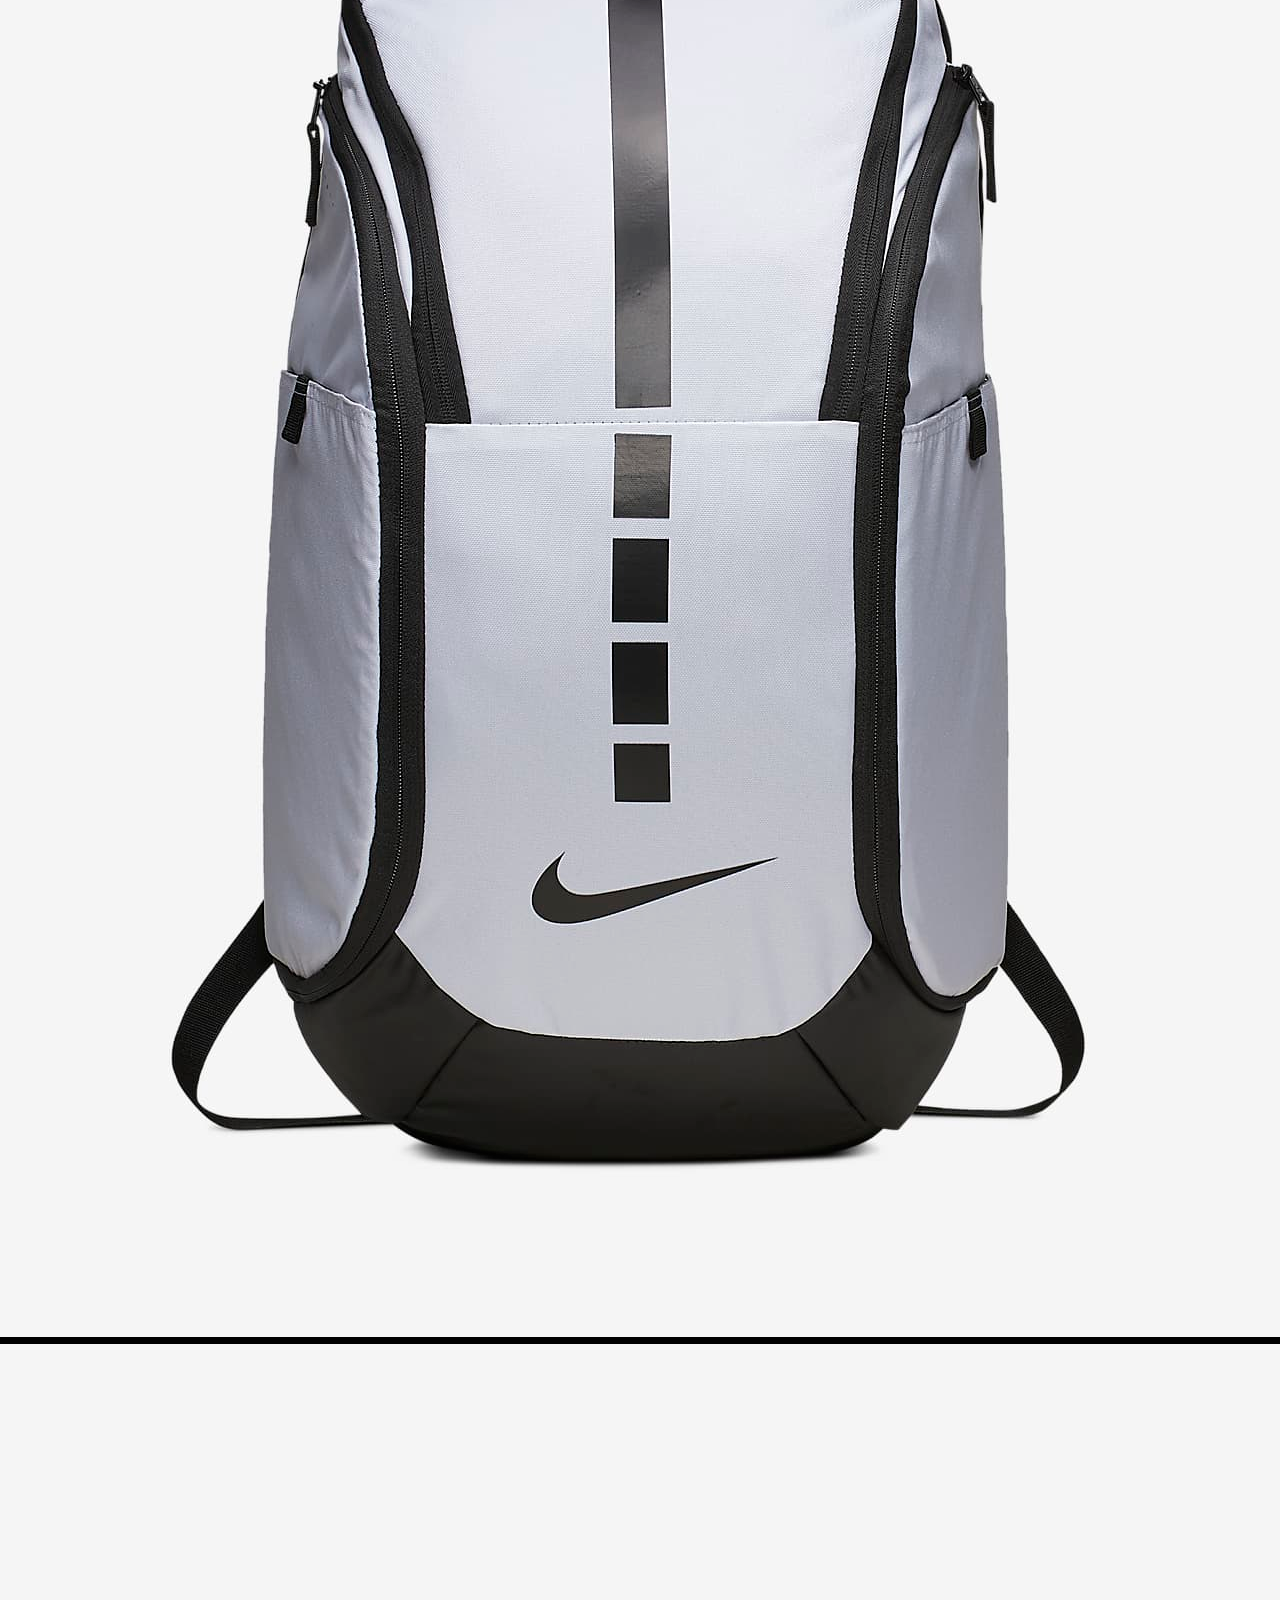
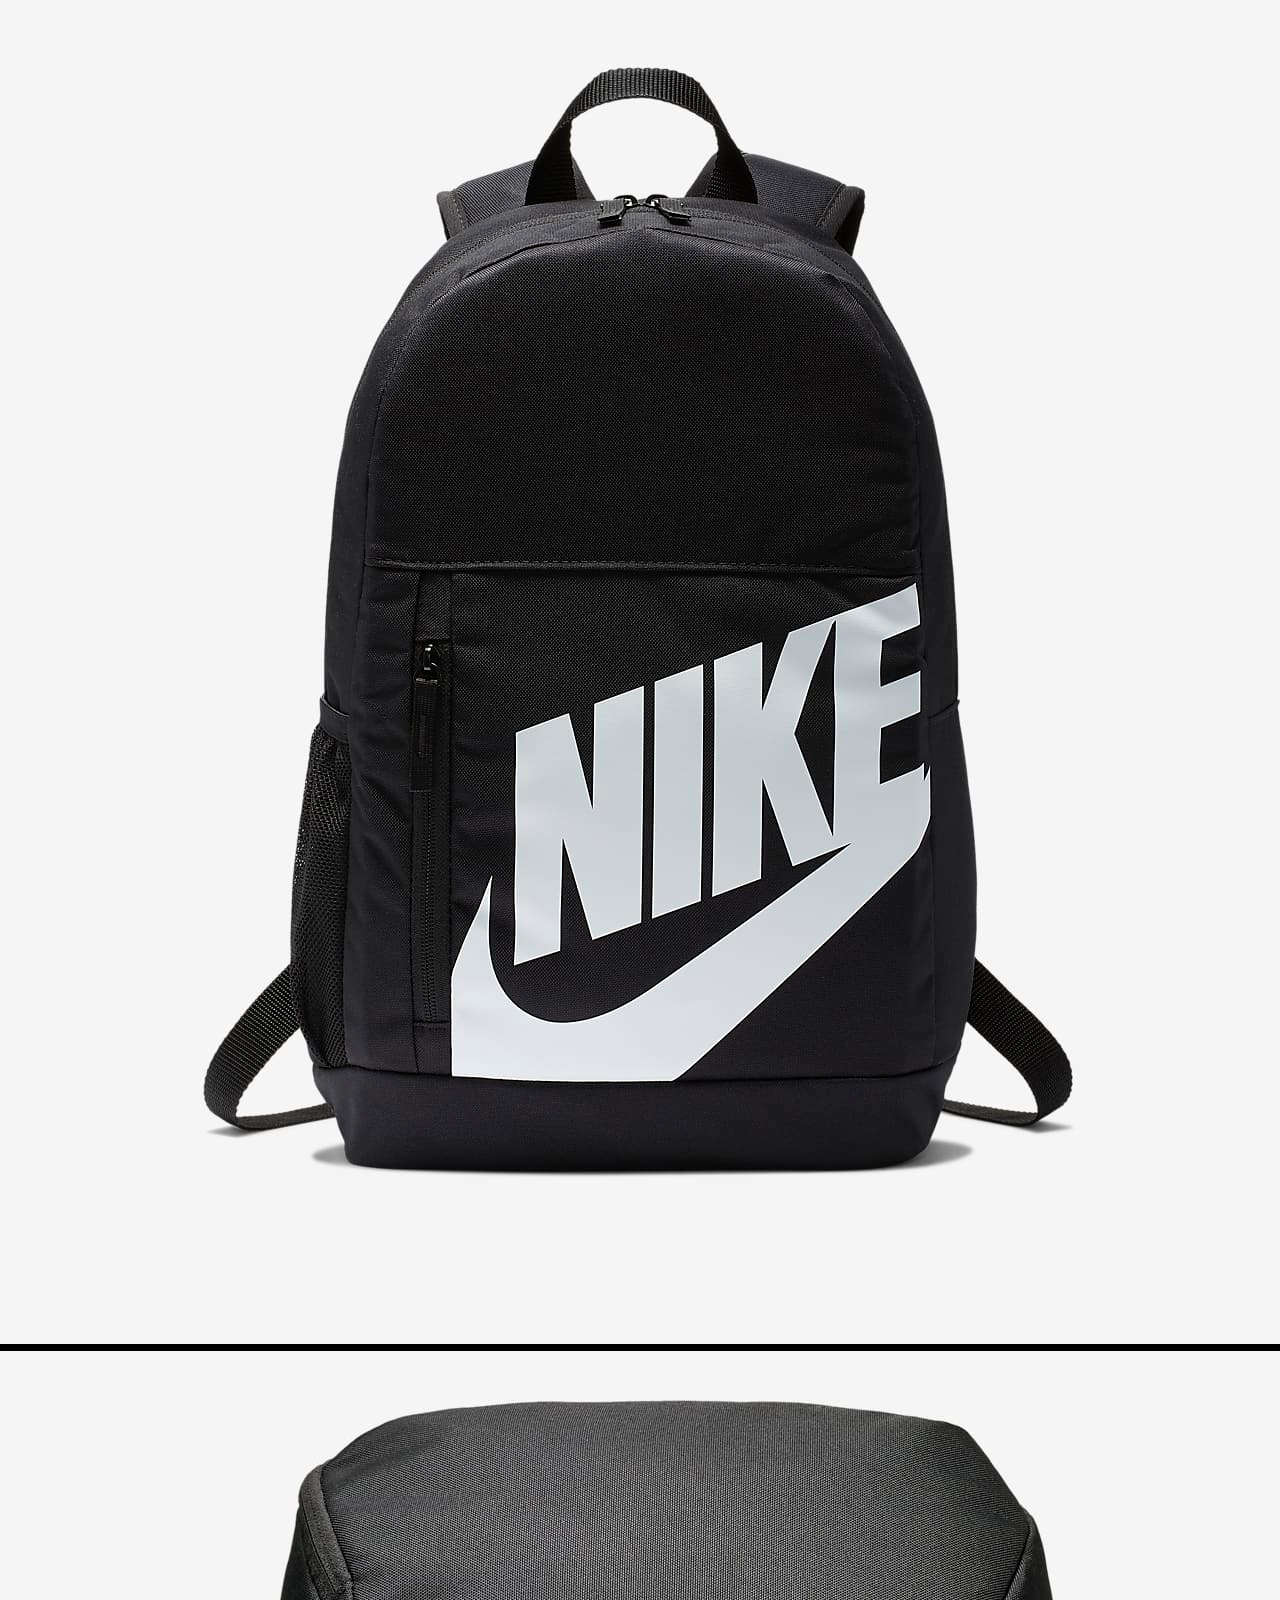
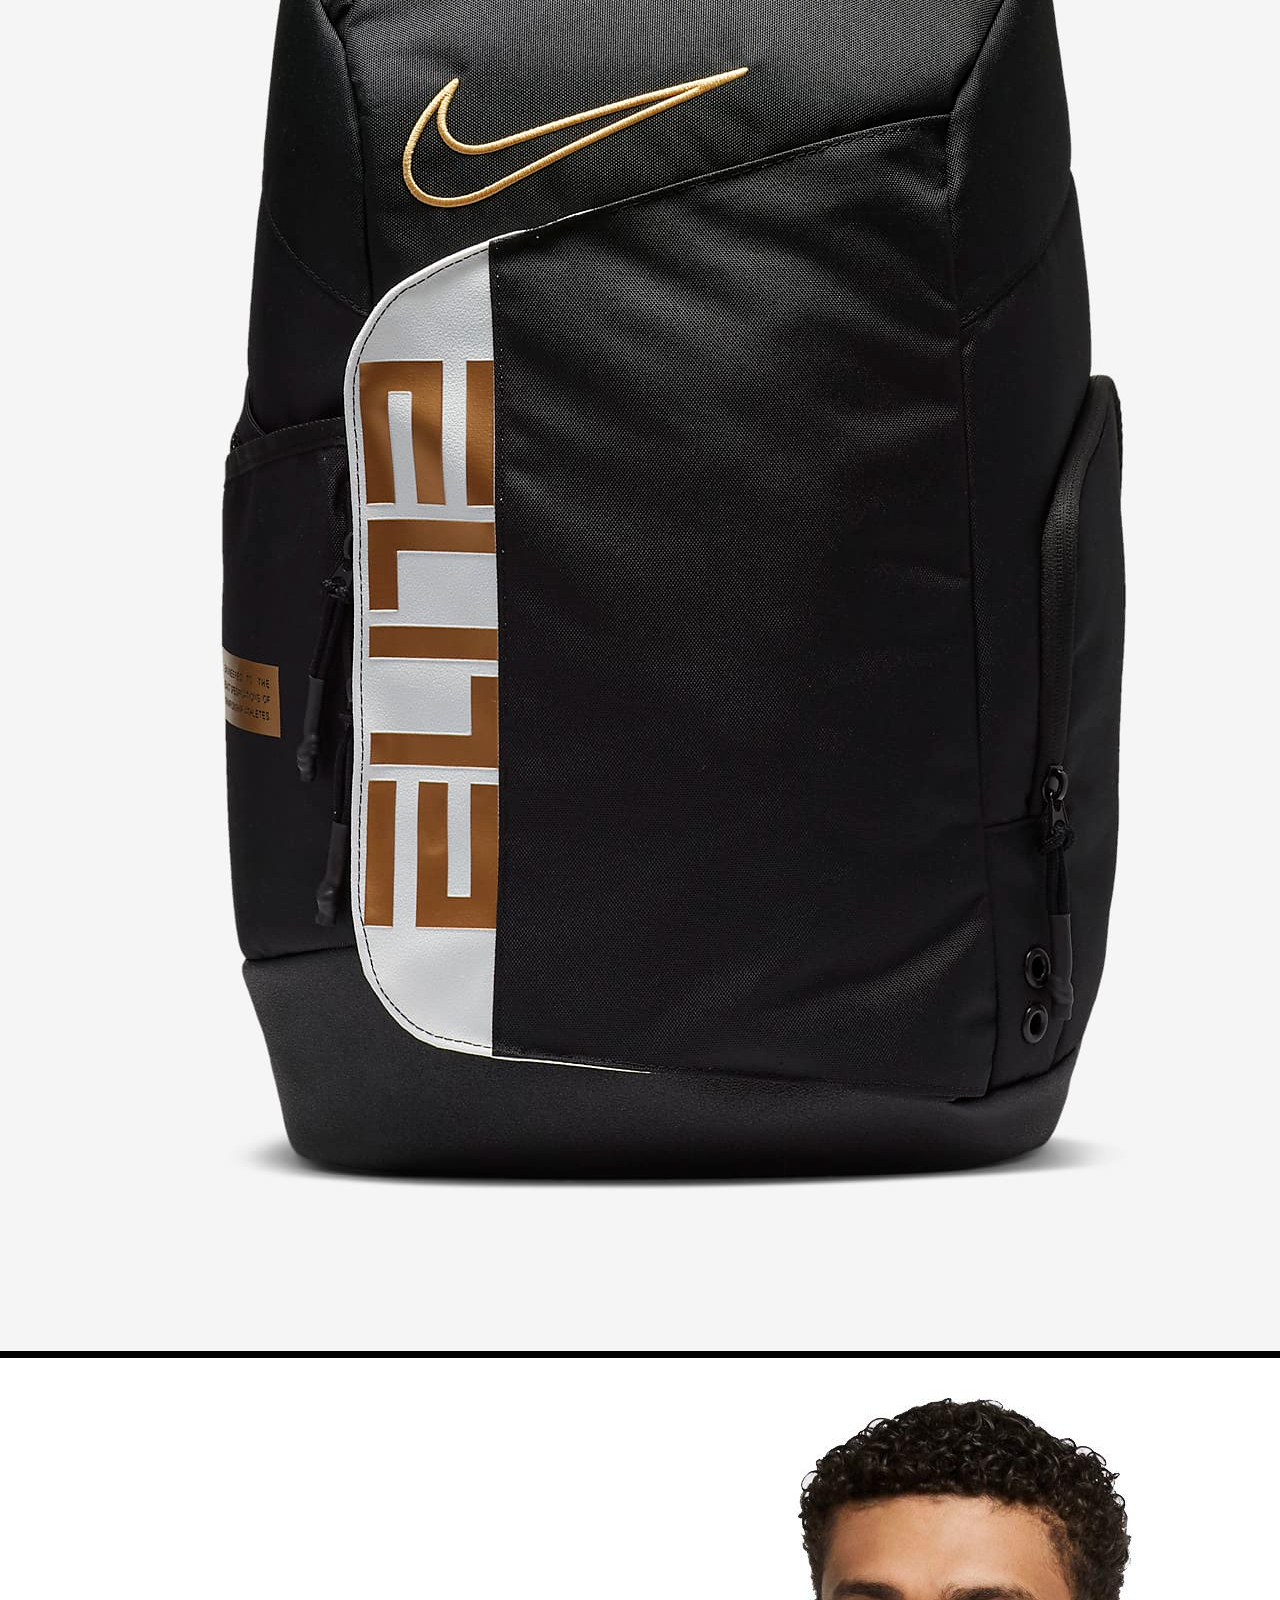
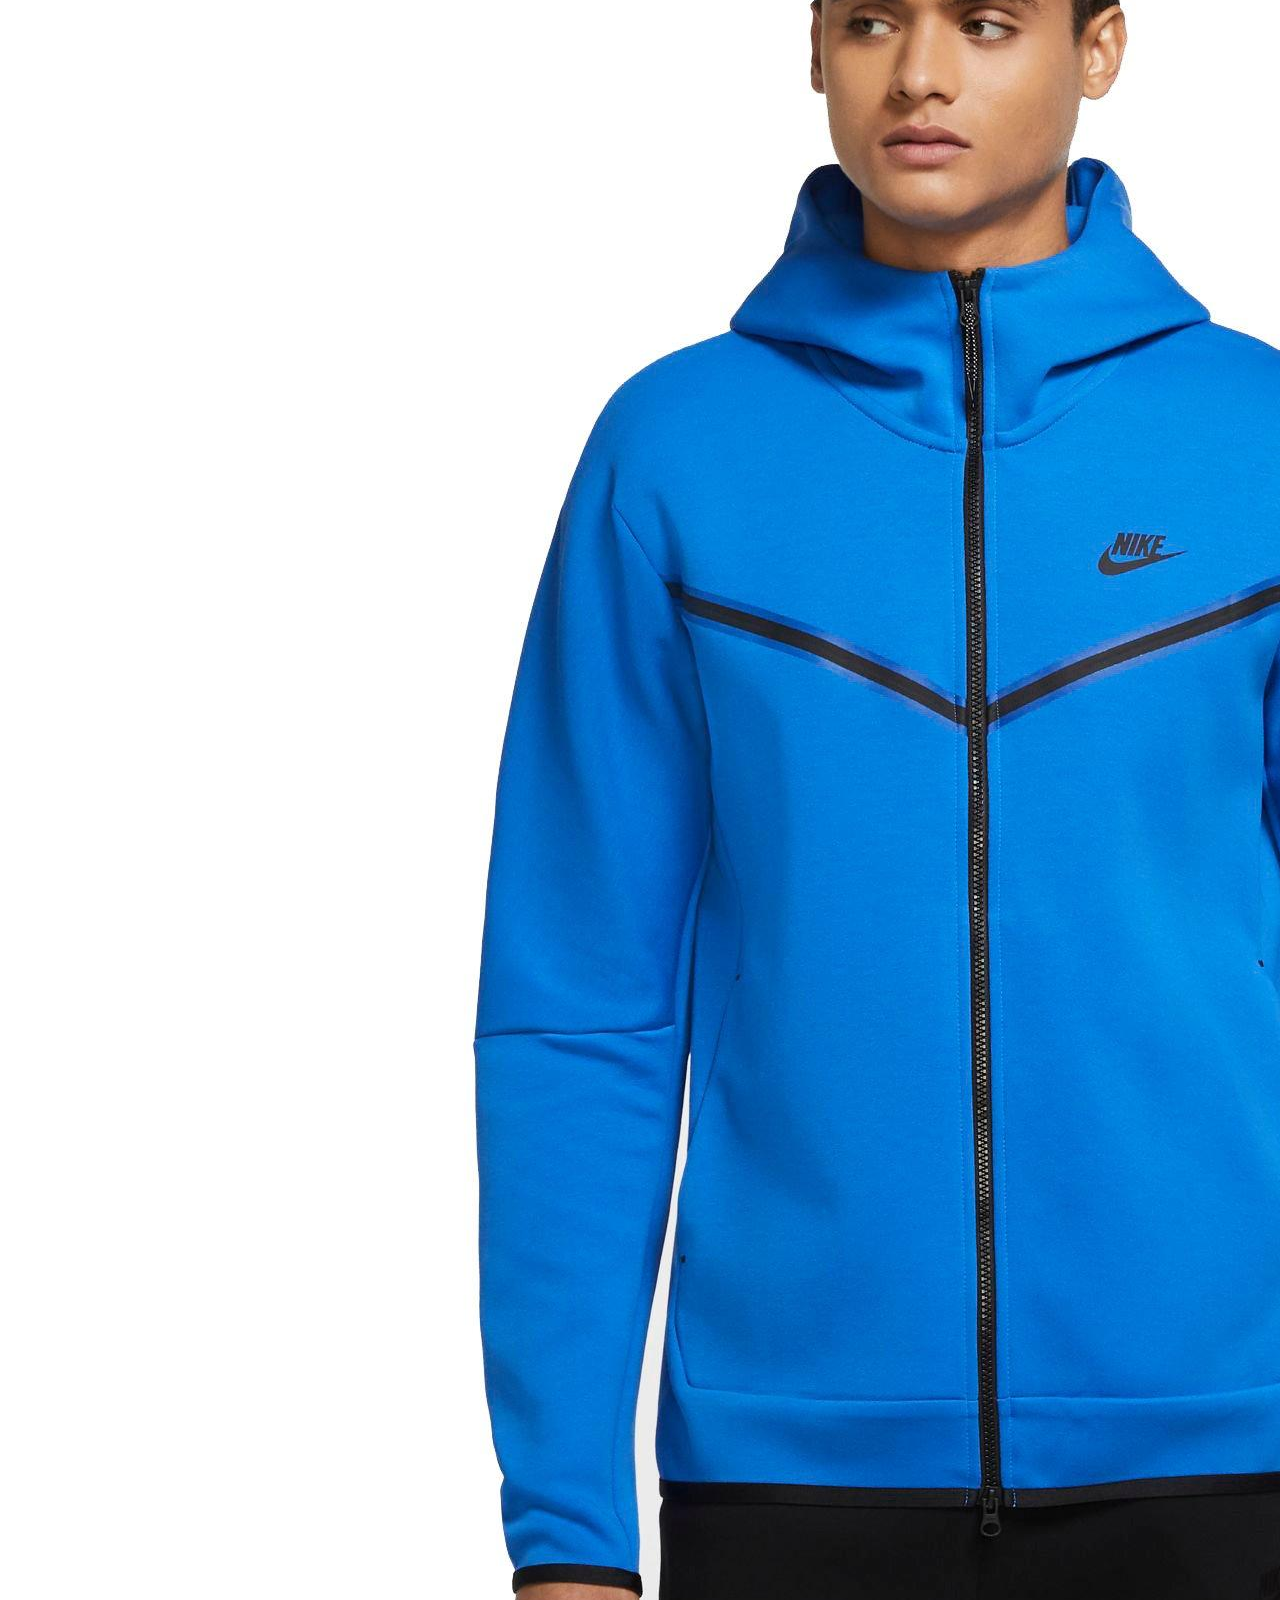
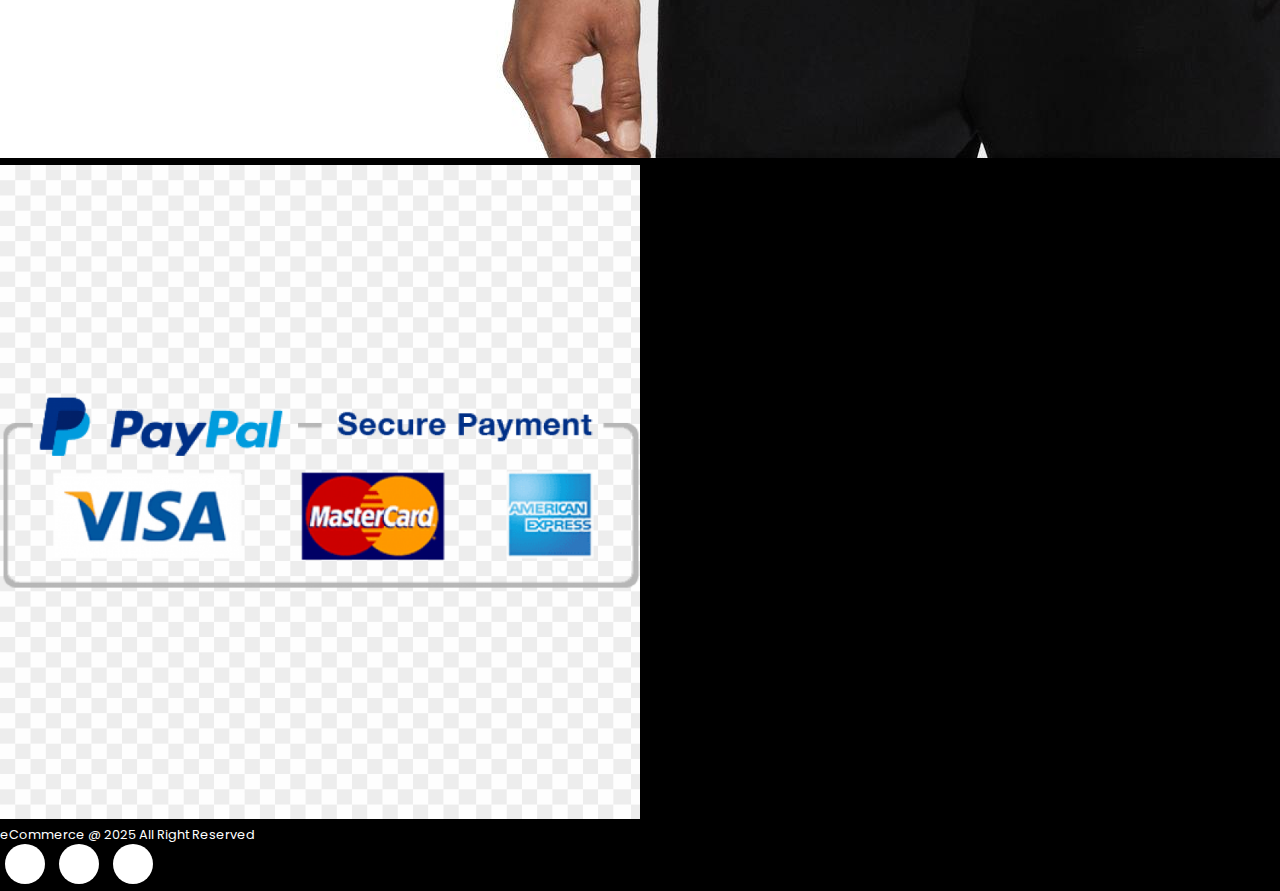
<file: account.html>
<!DOCTYPE html>
<html lang="en">

<head>
    <meta charset="UTF-8">
    <meta http-equiv="X-UA-Compatible" content="IE=edge">
    <meta name="viewport" content="width=device-width, initial-scale=1.0">
    <title>Home</title>

    <link href="https://cdn.jsdelivr.net/npm/bootstrap@5.1.3/dist/css/bootstrap.min.css" rel="stylesheet"
        integrity="sha384-1BmE4kWBq78iYhFldvKuhfTAU6auU8tT94WrHftjDbrCEXSU1oBoqyl2QvZ6jIW3" crossorigin="anonymous">

    <link rel="stylesheet" href="https://cdnjs.cloudflare.com/ajax/libs/font-awesome/6.1.1/css/all.min.css"
        integrity="sha512-KfkfwYDsLkIlwQp6LFnl8zNdLGxu9YAA1QvwINks4PhcElQSvqcyVLLD9aMhXd13uQjoXtEKNosOWaZqXgel0g=="
        crossorigin="anonymous" referrerpolicy="no-referrer" />

    <link rel="stylesheet" href="assets/css/style.css" />
</head>

<body>

    <!--NavBar-->
    <nav class="navbar navbar-expand-lg navbar-light bg-white py=3 fixed-top">
        <div class="container">
            <img class="logo" src="assets/imgs/Randomlogo1.png" />
            <h2 class="brand">Orange</h2>
            <button class="navbar-toggler" type="button" data-bs-toggle="collapse"
                data-bs-target="#navbarSupportedContent" aria-controls="navbarSupportedContent" aria-expanded="false"
                aria-label="Toggle navigation">
                <span class="navbar-toggler-icon"></span>
            </button>
            <div class="collapse navbar-collapse nav-buttons" id="navbarSupportedContent">
                <ul class="navbar-nav me-auto mb-2 mb-lg-0">
                    </li>

                    <li class="nav-item">
                        <a class="nav-link" href="index.html">Home</a>
                    </li>

                    <li class="nav-item">
                        <a class="nav-link" href="shop.html">Shop</a>
                    </li>

                    <li class="nav-item">
                        <a class="nav-link" href="a">Blog</a>
                    </li>

                    <li class="nav-item">
                        <a class="nav-link" href="a">Contact us</a>
                    </li>

                    <li class="nav-item">
                        <i class="fa-solid fa-cart-arrow-down"></i>
                        <i class="fa-solid fa-user"></i>
                    </li>




                </ul>


            </div>
        </div>
    </nav>


    <!--Account-->
    <section class="my-5 py-5">
       <div class="row container mx-auto">
           <div class="text-center mt-3 pt-5 col-lg-6 col-md-12 col-sm-12">
               <h3 class="font-weight-bold">Account Info</h3>
               <hr class="mx-auto">
               <div class="account-info">
                   <p>Name<span>John</span></p>
                   <p>Email<span>john@email.com</span></p>
                   <p><a href="" id="orders-btn">Your orders</a></p>
                   <p><a href="" id="logout-btn">Logout</a></p>
               </div>
           </div>

           <div class="col-lg-6 col-md-12 col-sm-12">
               <form id="account-form">
                   <h3>Change Password</h3>
                   <hr class="mx-auto">
                   <div class="form-group">
                       <lable>Password</lable>
                       <input type="password" class="form-control" id="account-password" name="Password" placeholder="Password" required>
                   </div>
                   <div class="form-group">
                    <lable>Confirm Password</lable>
                    <input type="password" class="form-control" id="account-password-confirm" name="confirmPassword" placeholder="Password" required>
                </div>
                <div class="form-group">
                    <input type="submit" value="Change Password" class="btn" id="change-pass-btn">
                </div>
               </form>
           </div>
       </div>
    </section>



     <!--Orders-->
     <section class="Orders container my-5 py-5">
        <div class="container mt-5">
            <h2 class="font-weight-bolde">Your Orders</h2>
            <hr>
        </div>

        <table class="mt-5 pt-5">
            <tr>
                <th>Product</th>
                <th>Date</th>
            </tr>
            <tr>
                <td>
                    <div class="product-info">
                        <img src="assets/imgs/BAF1.jpeg">
                    <div>
                        <p class="mt-3">White Shoes</p>
                    </div>
                </td>

                <td>
                    <span>2036-5-8</span>
                </td>
               

            <tr>
                <td>
                    <div class="product-info">
                        <img src="assets/imgs/featured1.jpeg"/>
                        <div>
                            <p>White Shoes</p>
                            <small><span>$</span>155</small>
                            <br>
                            <a class="remove-btn" href="#">Remove</a>
                        </div>
                    </div>
                </td>

                <td>
                    <input type="number" value="1"/>
                    <a class="edit-btn" href="#">Edit</a>
                </td>

                <td>
                    <span>$</span>
                <span class="product-price">155</span>
                </td>
            </tr>

            <tr>
                <td>
                    <div class="product-info">
                        <img src="assets/imgs/featured1.jpeg"/>
                        <div>
                            <p>White Shoes</p>
                            <small><span>$</span>155</small>
                            <br>
                            <a class="remove-btn" href="#">Remove</a>
                        </div>
                    </div>
                </td>

                <td>
                    <input type="number" value="1"/>
                    <a class="edit-btn" href="#">Edit</a>
                </td>

                <td>
                    <span>$</span>
                <span class="product-price">155</span>
                </td>
            </tr>
        </table>

        <div class="cart-total">
            <table>
                <tr>
                    <td>Subtotal</td>
                    <td>$155</td>
                </tr>
                <tr>
                    <td>Total</td>
                    <td>$155</td>
                </tr>
            </table>
        </div>


        <div class="checkout-container">
            <button class="btn checkout-btn">Checkout</button>
        </div>


    </section>




     <!--Footer-->
     <footer class="mt-5 py-5">
        <div class="row container mx-auto pt-5">
            <div class="footer-one col-lg-3 col-md-6 col-sm-12">
                <img class="logo" src="assets/imgs/Randomlogo1.png" />
                <p class="pt-3">We provide the best products for the most affordable prices</p>
            </div>
            <div class="footer-one col-lg-3 col-md-6 col-sm-12">
                <h5 class="pb-2">Featured</h5>
                <ul class="text-uppercase">
                    <li><a href="#">men</a></li>
                    <li><a href="#">woman</a></li>
                    <li><a href="#">boys</a></li>
                    <li><a href="#">girls</a></li>
                    <li><a href="#">new arrivals</a></li>
                    <li><a href="#">clothes</a></li>
                </ul>
            </div>

            <div class="footer-one col-lg-3 col-md-6 col-sm-12">
                <h5 class="pb-2">Contact Us</h5>
                <div>
                    <h6 class="text-uppercase">Address</h6>
                    <p>1234 Street Name, City</p>
                </div>
                <div>
                    <h6 class="text-uppercase">Phone</h6>
                    <p>123 456 7890</p>
                </div>
                <div>
                    <h6 class="text-uppercase">Email</h6>
                    <p>info@email.com</p>
                </div>
            </div>
            <div class="footer-one col-lg-3 col-md-6 col-sm-12">
                <h5 class="pb-2">Instagram</h5>
                <div class="row">
                    <img src="assets/imgs/featured1.jpeg" class="img-fluid w-25 h-100" />
                    <img src="assets/imgs/featured2.jpeg" class="img-fluid w-25 h-100" />
                    <img src="assets/imgs/featured3.jpeg" class="img-fluid w-25 h-100" />
                    <img src="assets/imgs/featured4.jpeg" class="img-fluid w-25 h-100" />
                    <img src="assets/imgs/Tech4.5.jpeg" class="img-fluid w-25 h-100" />
                </div>
            </div>
        </div>


        <div class="copyright mt-5">
            <div class="row container mx-auto">
                <div class="col-lg-3 col-md-5 col-sm-12 mb-4">
                    <img src="assets/imgs/payment1.png" />
                </div>
                <div class="col-lg-3 col-md-5 col-sm-12 mb-4 text-nowrap mb-2">
                    <p>eCommerce @ 2025 All Right Reserved</p>
                </div>
                <div class="col-lg-3 col-md-5 col-sm-12 mb-4">
                    <a href="#"><i class="fab fa-facebook"></i></a>
                    <a href="#"><i class="fab fa-instagram"></i></a>
                    <a href="#"><i class="fab fa-twitter"></i></a>
                </div>
            </div>
        </div>

    </footer>






    <script src="https://cdn.jsdelivr.net/npm/bootstrap@5.1.3/dist/js/bootstrap.bundle.min.js"
        integrity="sha384-ka7Sk0Gln4gmtz2MlQnikT1wXgYsOg+OMhuP+IlRH9sENBO0LRn5q+8nbTov4+1p"
        crossorigin="anonymous"></script>
</body>

</html>
</file>
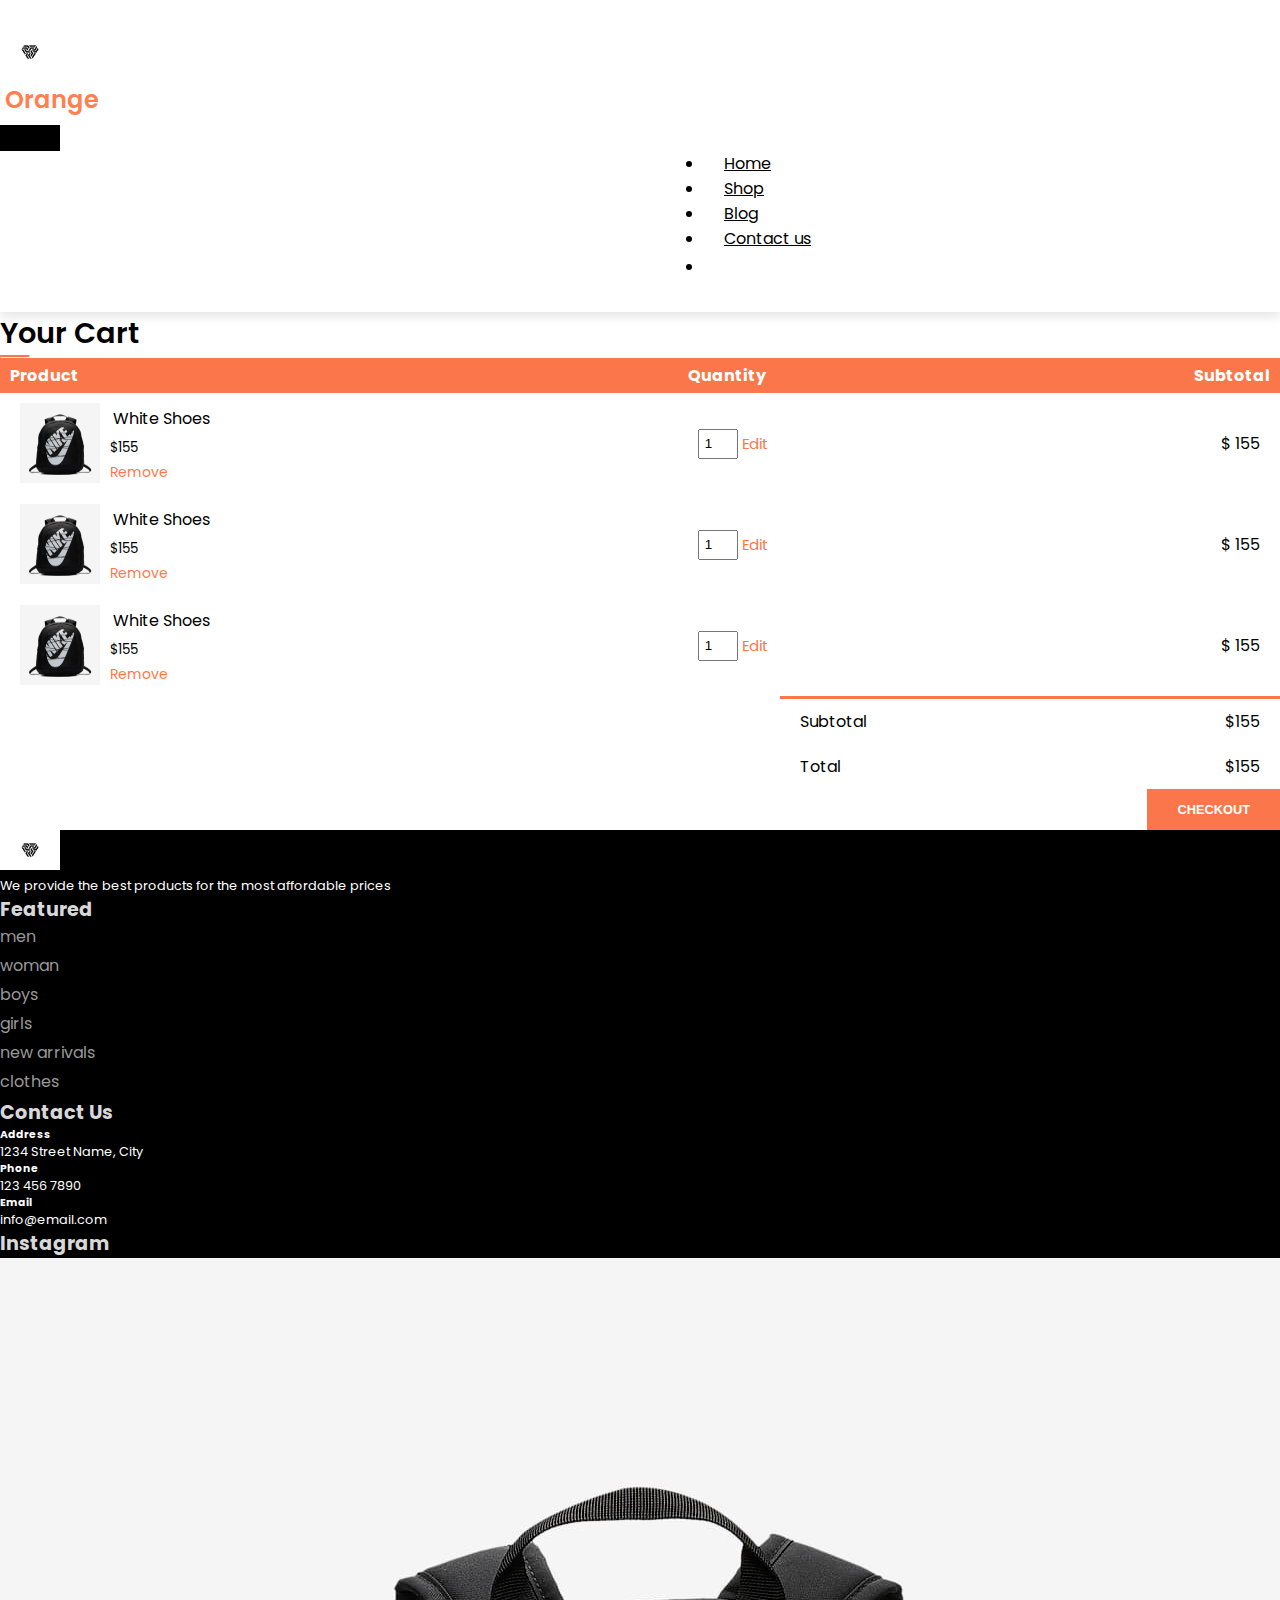
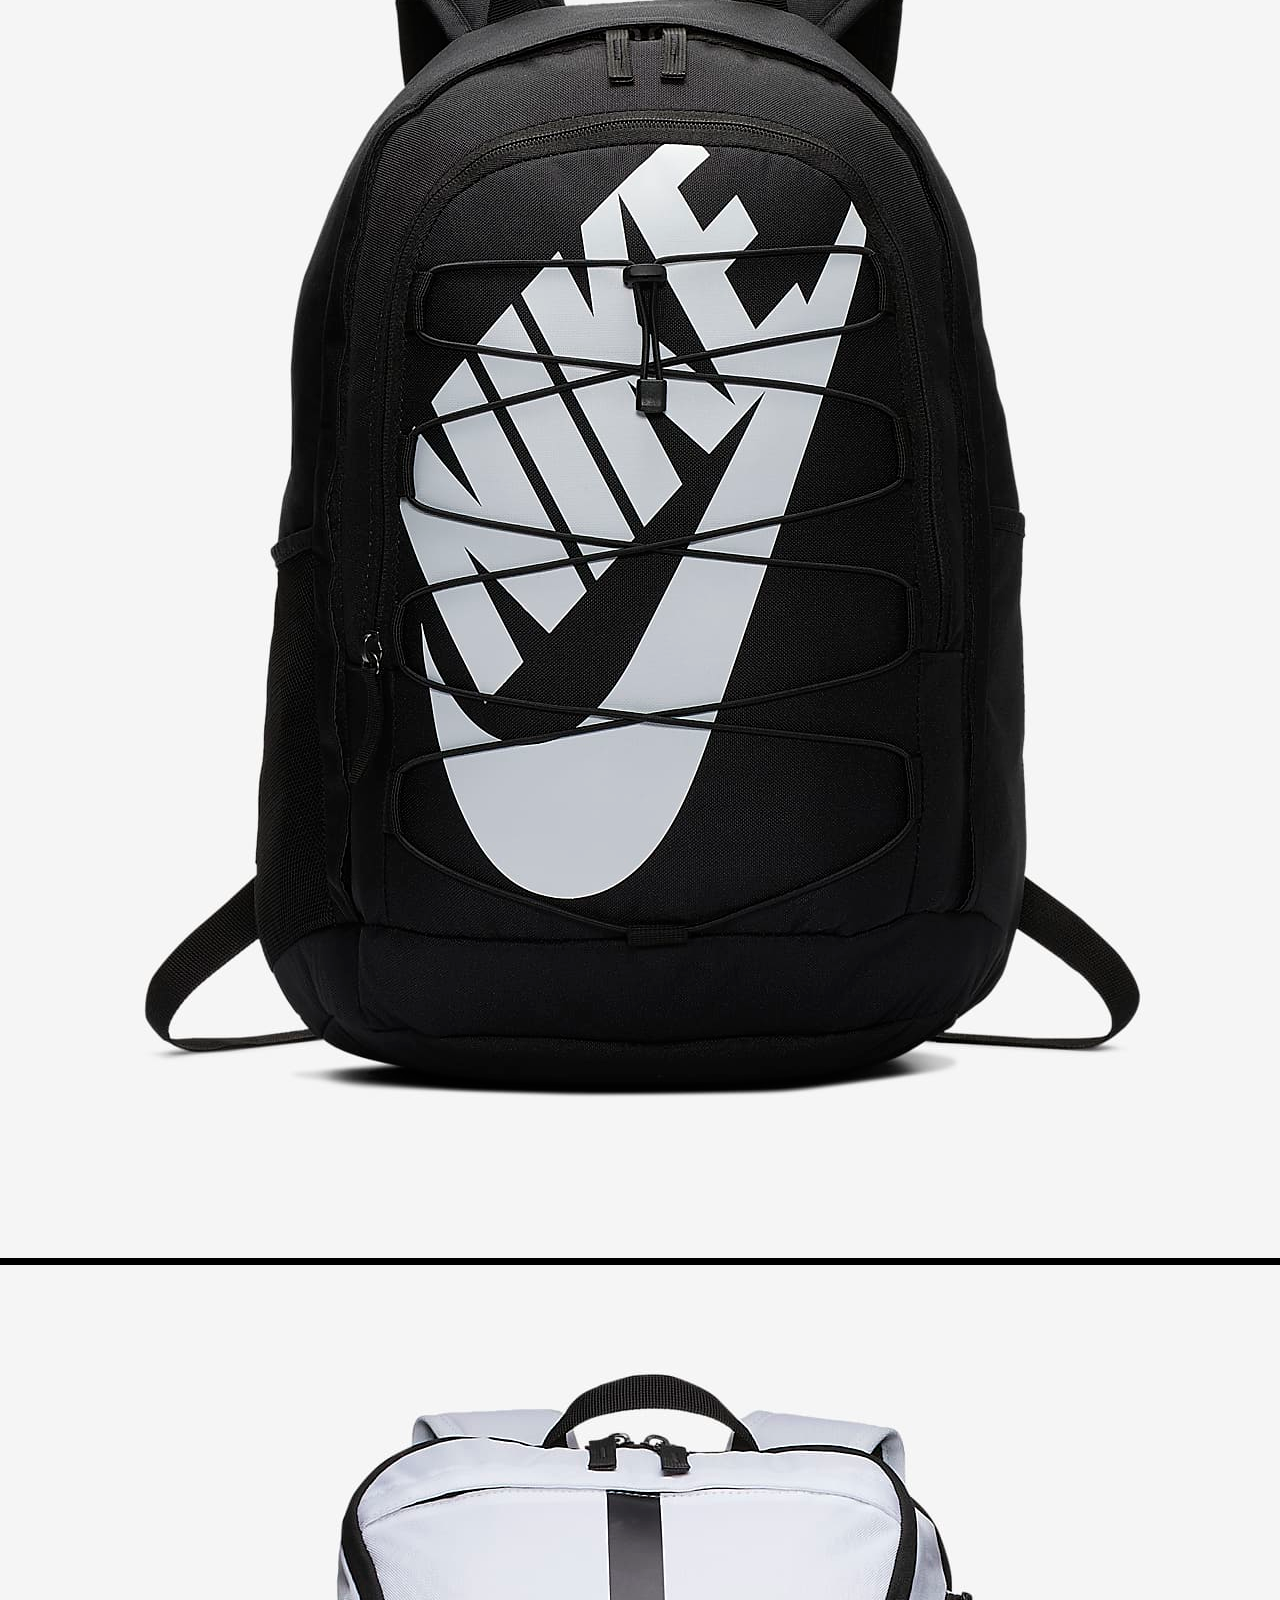
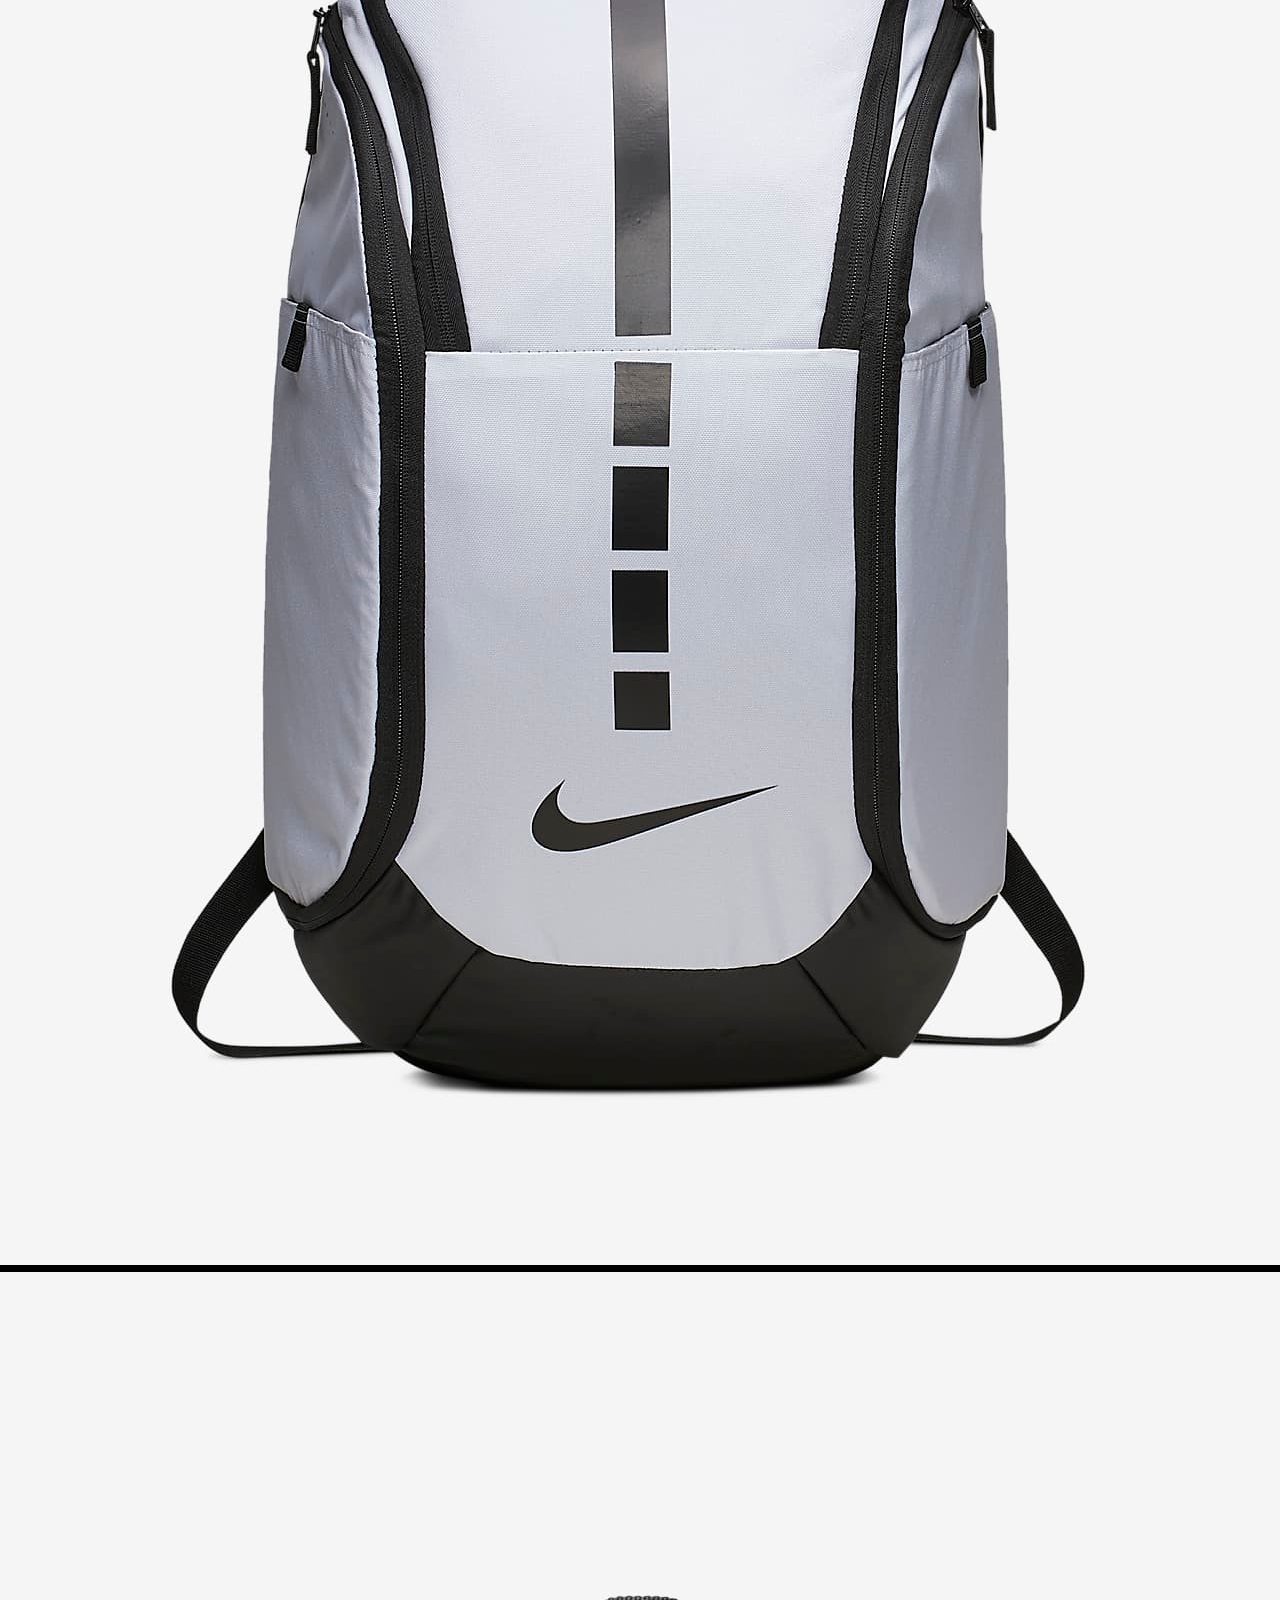
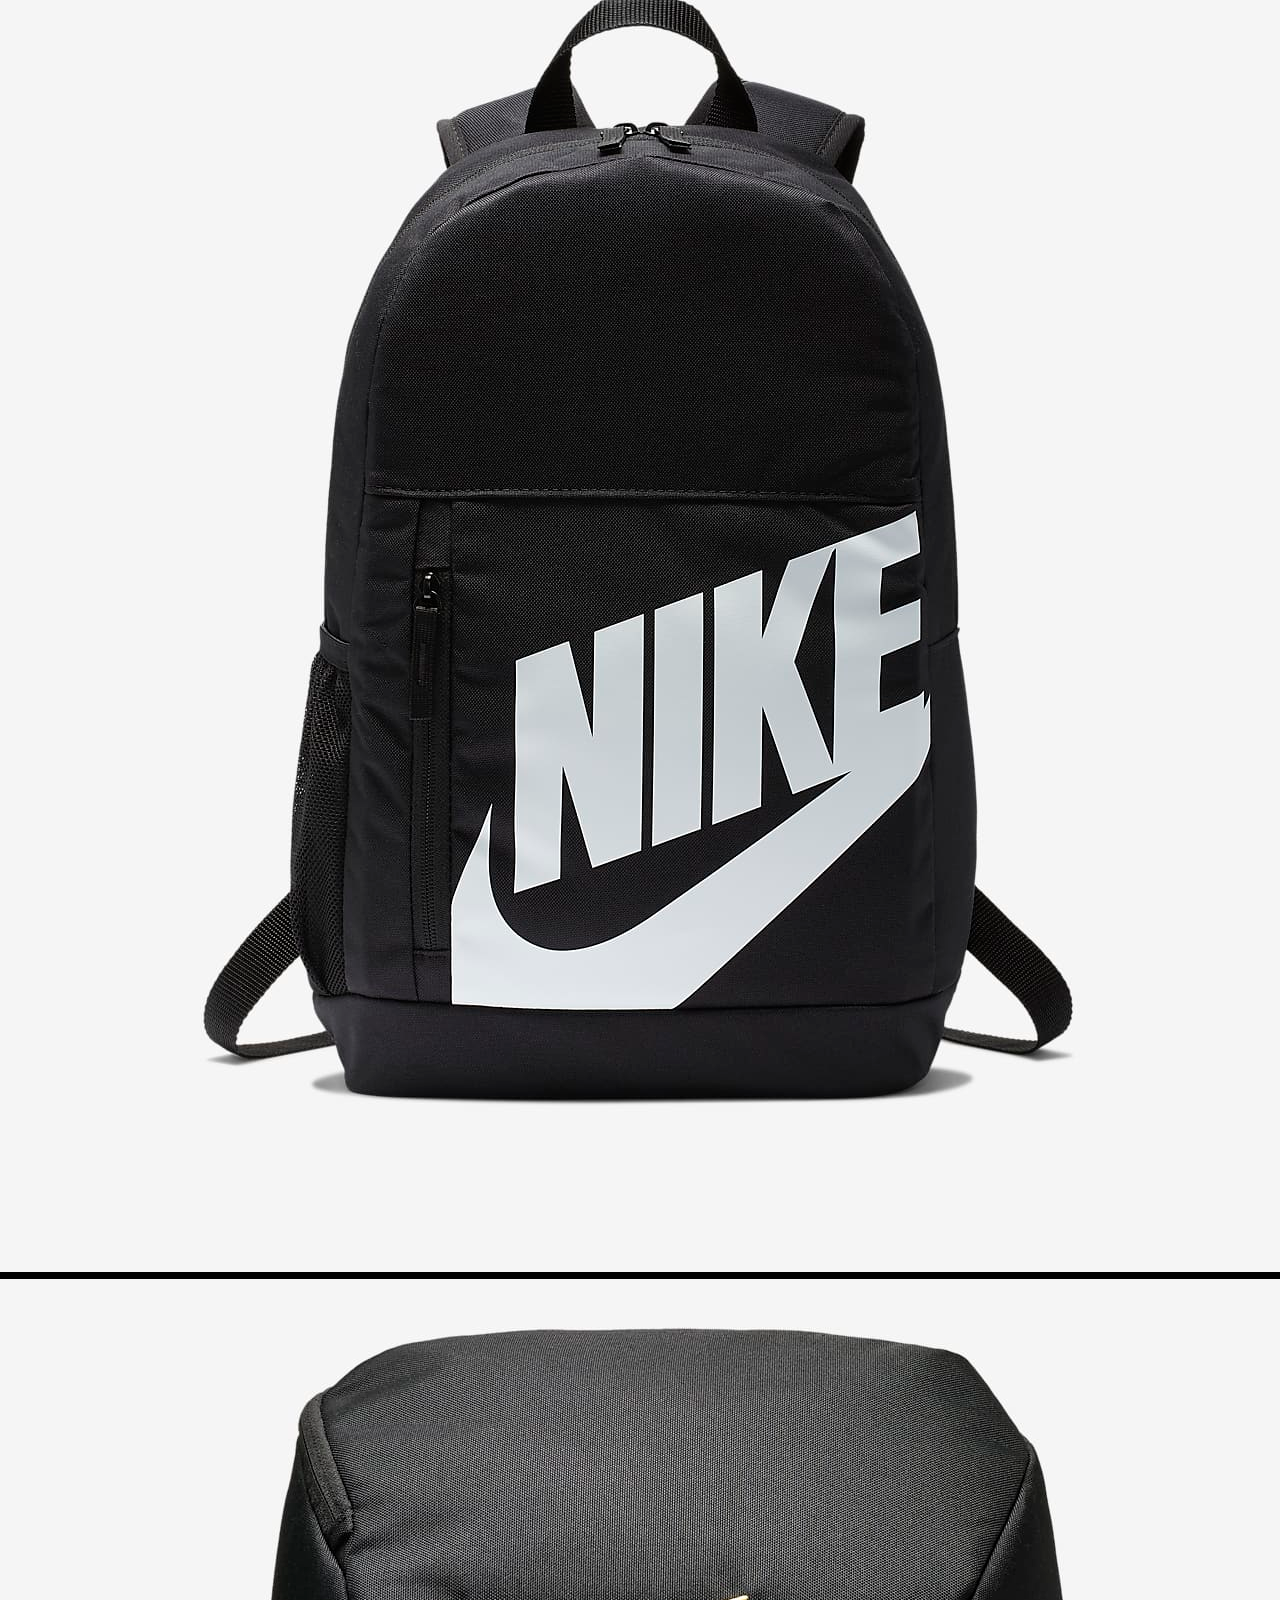
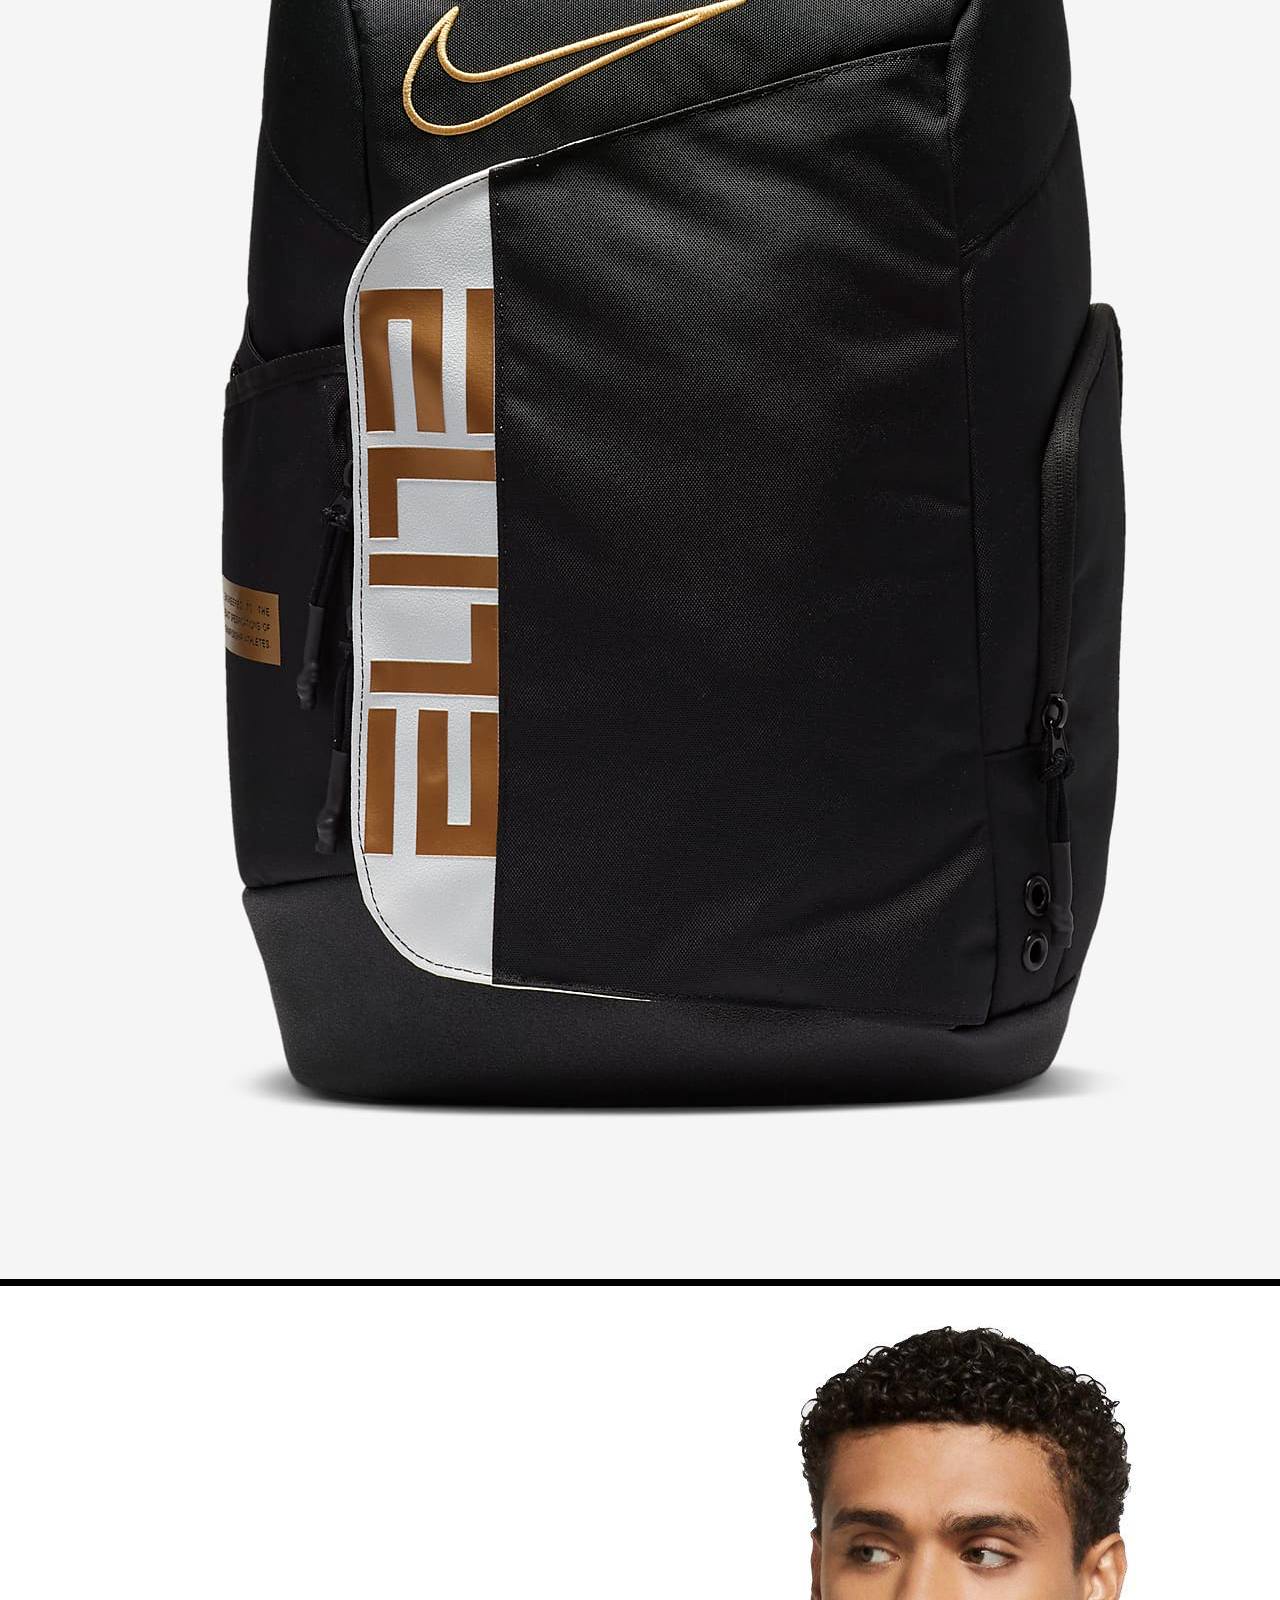
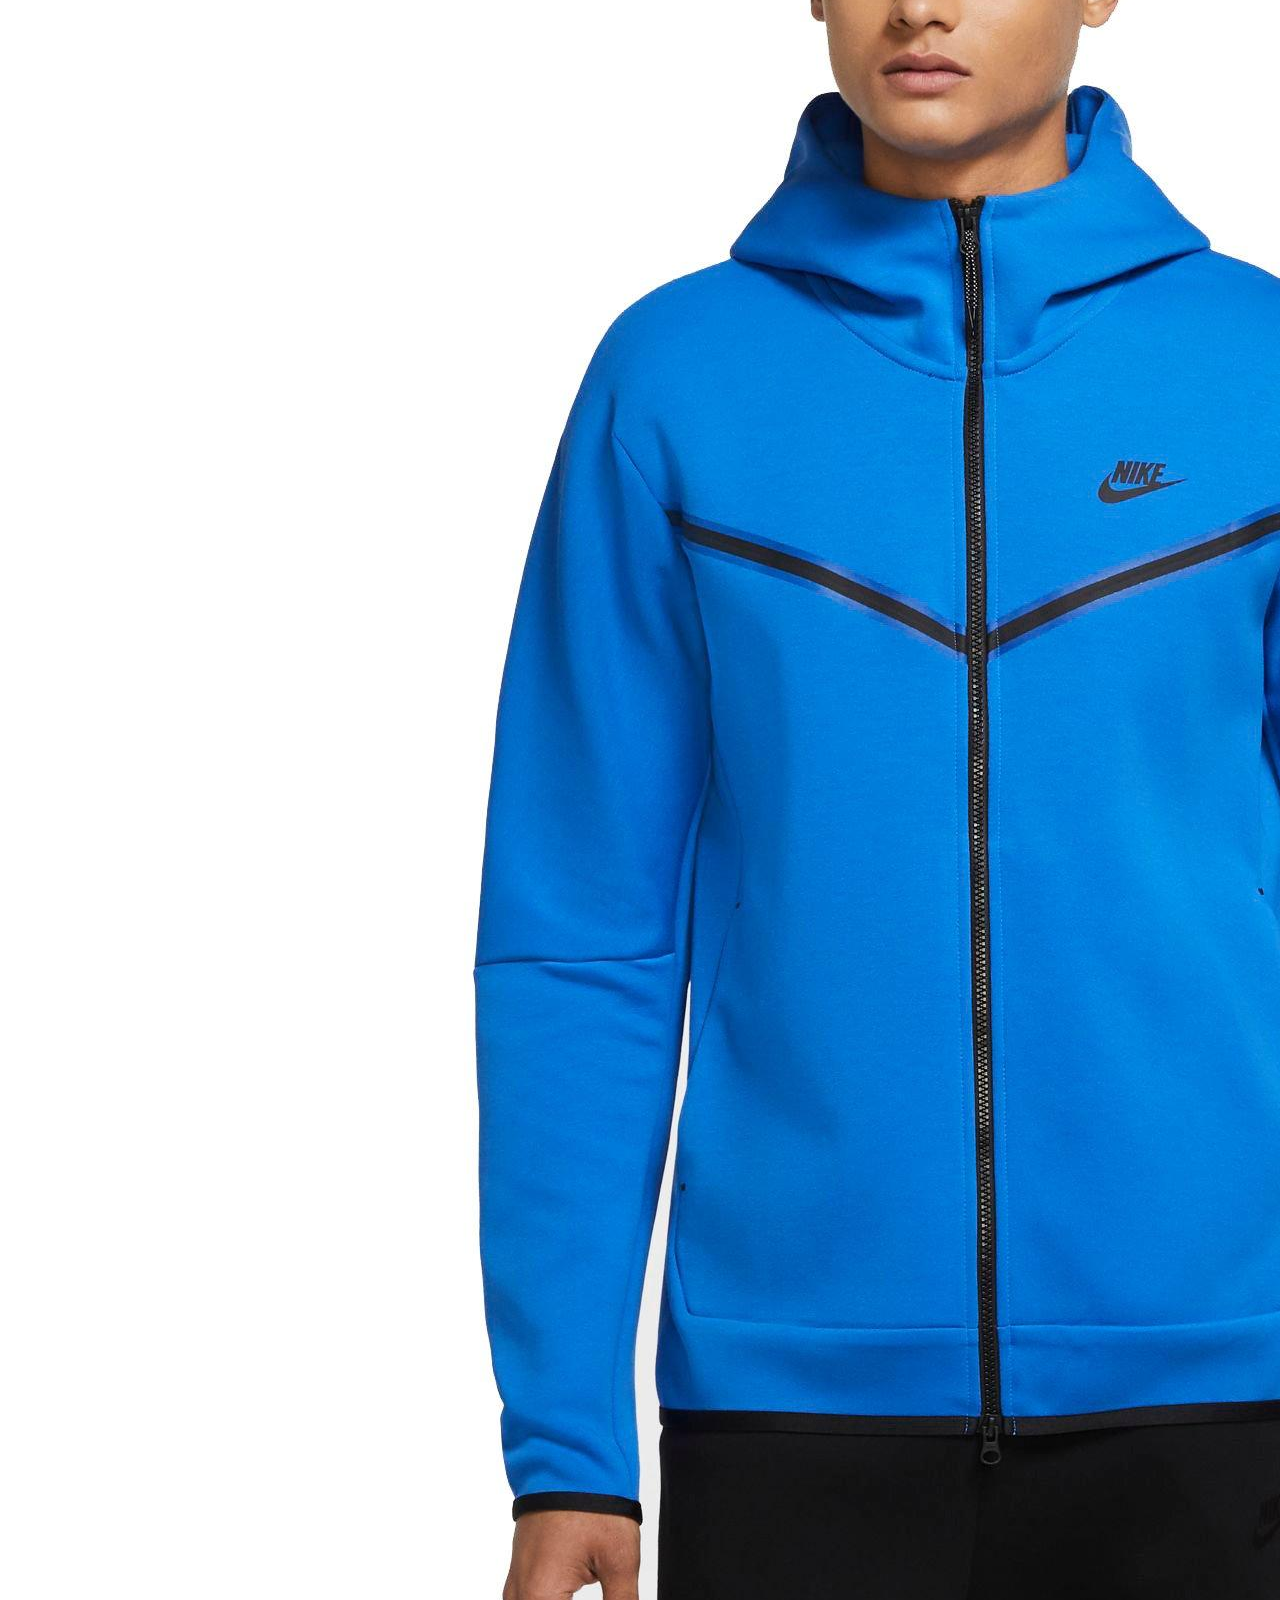
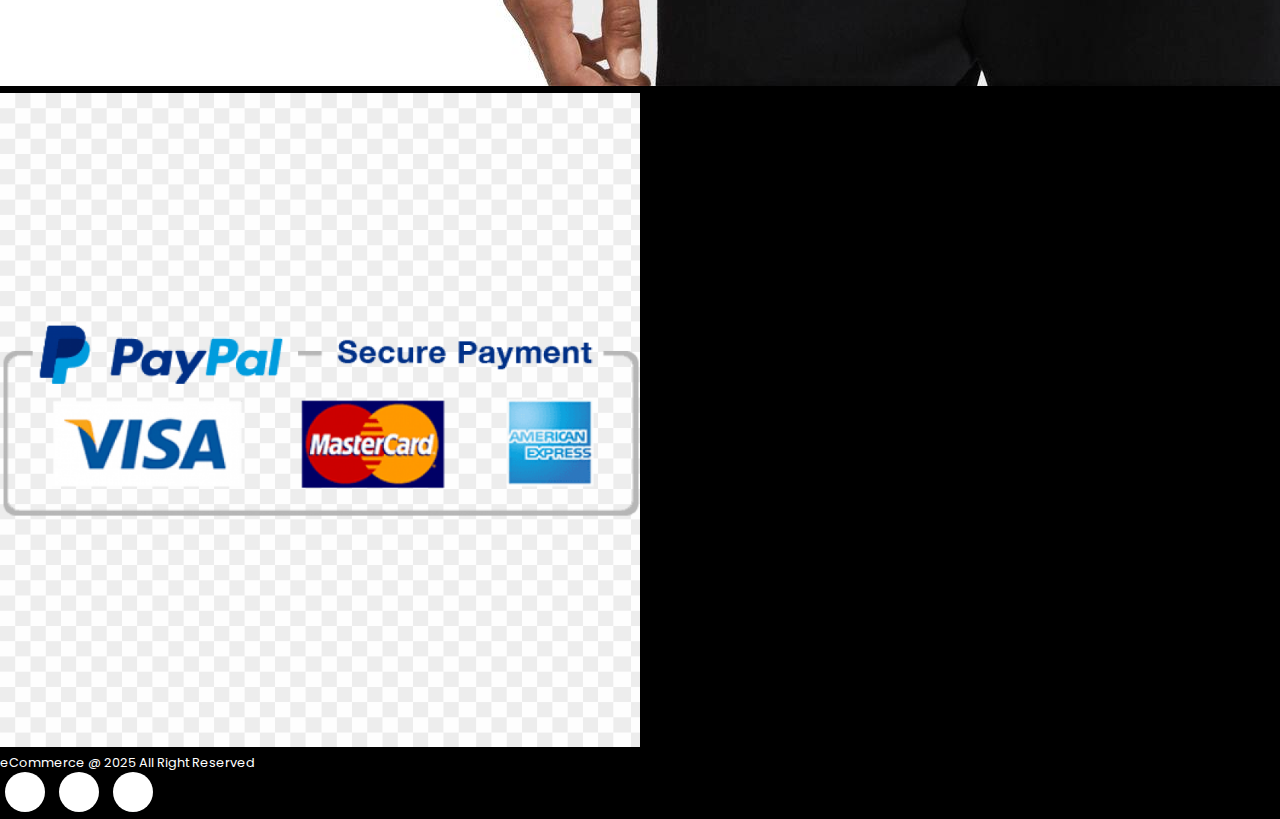
<file: cart.html>
<!DOCTYPE html>
<html lang="en">

<head>
    <meta charset="UTF-8">
    <meta http-equiv="X-UA-Compatible" content="IE=edge">
    <meta name="viewport" content="width=device-width, initial-scale=1.0">
    <title>Home</title>

    <link href="https://cdn.jsdelivr.net/npm/bootstrap@5.1.3/dist/css/bootstrap.min.css" rel="stylesheet"
        integrity="sha384-1BmE4kWBq78iYhFldvKuhfTAU6auU8tT94WrHftjDbrCEXSU1oBoqyl2QvZ6jIW3" crossorigin="anonymous">

    <link rel="stylesheet" href="https://cdnjs.cloudflare.com/ajax/libs/font-awesome/6.1.1/css/all.min.css"
        integrity="sha512-KfkfwYDsLkIlwQp6LFnl8zNdLGxu9YAA1QvwINks4PhcElQSvqcyVLLD9aMhXd13uQjoXtEKNosOWaZqXgel0g=="
        crossorigin="anonymous" referrerpolicy="no-referrer" />

    <link rel="stylesheet" href="assets/css/style.css" />
</head>

<body>

    <!--NavBar-->
    <nav class="navbar navbar-expand-lg navbar-light bg-white py=3 fixed-top">
        <div class="container">
            <img class="logo" src="assets/imgs/Randomlogo1.png" />
            <h2 class="brand">Orange</h2>
            <button class="navbar-toggler" type="button" data-bs-toggle="collapse"
                data-bs-target="#navbarSupportedContent" aria-controls="navbarSupportedContent" aria-expanded="false"
                aria-label="Toggle navigation">
                <span class="navbar-toggler-icon"></span>
            </button>
            <div class="collapse navbar-collapse nav-buttons" id="navbarSupportedContent">
                <ul class="navbar-nav me-auto mb-2 mb-lg-0">
                    </li>

                    <li class="nav-item">
                        <a class="nav-link" href="index.html">Home</a>
                    </li>

                    <li class="nav-item">
                        <a class="nav-link" href="shop.html">Shop</a>
                    </li>

                    <li class="nav-item">
                        <a class="nav-link" href="a">Blog</a>
                    </li>

                    <li class="nav-item">
                        <a class="nav-link" href="a">Contact us</a>
                    </li>

                    <li class="nav-item">
                        <i class="fa-solid fa-cart-arrow-down"></i>
                        <i class="fa-solid fa-user"></i>
                    </li>




                </ul>


            </div>
        </div>
    </nav>


    <!--Cart-->
    <section class="cart container my-5 py-5">
        <div class="container mt-5">
            <h2 class="font-weight-bolde">Your Cart</h2>
            <hr>
        </div>

        <table class="mt-5 pt-5">
            <tr>
                <th>Product</th>
                <th>Quantity</th>
                <th>Subtotal</th>
            </tr>
            <tr>
                <td>
                    <div class="product-info">
                        <img src="assets/imgs/featured1.jpeg"/>
                        <div>
                            <p>White Shoes</p>
                            <small><span>$</span>155</small>
                            <br>
                            <a class="remove-btn" href="#">Remove</a>
                        </div>
                    </div>
                </td>

                <td>
                    <input type="number" value="1"/>
                    <a class="edit-btn" href="#">Edit</a>
                </td>

                <td>
                    <span>$</span>
                <span class="product-price">155</span>
                </td>
            </tr>

            <tr>
                <td>
                    <div class="product-info">
                        <img src="assets/imgs/featured1.jpeg"/>
                        <div>
                            <p>White Shoes</p>
                            <small><span>$</span>155</small>
                            <br>
                            <a class="remove-btn" href="#">Remove</a>
                        </div>
                    </div>
                </td>

                <td>
                    <input type="number" value="1"/>
                    <a class="edit-btn" href="#">Edit</a>
                </td>

                <td>
                    <span>$</span>
                <span class="product-price">155</span>
                </td>
            </tr>

            <tr>
                <td>
                    <div class="product-info">
                        <img src="assets/imgs/featured1.jpeg"/>
                        <div>
                            <p>White Shoes</p>
                            <small><span>$</span>155</small>
                            <br>
                            <a class="remove-btn" href="#">Remove</a>
                        </div>
                    </div>
                </td>

                <td>
                    <input type="number" value="1"/>
                    <a class="edit-btn" href="#">Edit</a>
                </td>

                <td>
                    <span>$</span>
                <span class="product-price">155</span>
                </td>
            </tr>
        </table>

        <div class="cart-total">
            <table>
                <tr>
                    <td>Subtotal</td>
                    <td>$155</td>
                </tr>
                <tr>
                    <td>Total</td>
                    <td>$155</td>
                </tr>
            </table>
        </div>


        <div class="checkout-container">
            <button class="btn checkout-btn">Checkout</button>
        </div>


    </section>







    <!--Footer-->
    <footer class="mt-5 py-5">
        <div class="row container mx-auto pt-5">
            <div class="footer-one col-lg-3 col-md-6 col-sm-12">
                <img class="logo" src="assets/imgs/Randomlogo1.png" />
                <p class="pt-3">We provide the best products for the most affordable prices</p>
            </div>
            <div class="footer-one col-lg-3 col-md-6 col-sm-12">
                <h5 class="pb-2">Featured</h5>
                <ul class="text-uppercase">
                    <li><a href="#">men</a></li>
                    <li><a href="#">woman</a></li>
                    <li><a href="#">boys</a></li>
                    <li><a href="#">girls</a></li>
                    <li><a href="#">new arrivals</a></li>
                    <li><a href="#">clothes</a></li>
                </ul>
            </div>

            <div class="footer-one col-lg-3 col-md-6 col-sm-12">
                <h5 class="pb-2">Contact Us</h5>
                <div>
                    <h6 class="text-uppercase">Address</h6>
                    <p>1234 Street Name, City</p>
                </div>
                <div>
                    <h6 class="text-uppercase">Phone</h6>
                    <p>123 456 7890</p>
                </div>
                <div>
                    <h6 class="text-uppercase">Email</h6>
                    <p>info@email.com</p>
                </div>
            </div>
            <div class="footer-one col-lg-3 col-md-6 col-sm-12">
                <h5 class="pb-2">Instagram</h5>
                <div class="row">
                    <img src="assets/imgs/featured1.jpeg" class="img-fluid w-25 h-100" />
                    <img src="assets/imgs/featured2.jpeg" class="img-fluid w-25 h-100" />
                    <img src="assets/imgs/featured3.jpeg" class="img-fluid w-25 h-100" />
                    <img src="assets/imgs/featured4.jpeg" class="img-fluid w-25 h-100" />
                    <img src="assets/imgs/Tech4.5.jpeg" class="img-fluid w-25 h-100" />
                </div>
            </div>
        </div>


        <div class="copyright mt-5">
            <div class="row container mx-auto">
                <div class="col-lg-3 col-md-5 col-sm-12 mb-4">
                    <img src="assets/imgs/payment1.png" />
                </div>
                <div class="col-lg-3 col-md-5 col-sm-12 mb-4 text-nowrap mb-2">
                    <p>eCommerce @ 2025 All Right Reserved</p>
                </div>
                <div class="col-lg-3 col-md-5 col-sm-12 mb-4">
                    <a href="#"><i class="fab fa-facebook"></i></a>
                    <a href="#"><i class="fab fa-instagram"></i></a>
                    <a href="#"><i class="fab fa-twitter"></i></a>
                </div>
            </div>
        </div>

    </footer>












    <script src="https://cdn.jsdelivr.net/npm/bootstrap@5.1.3/dist/js/bootstrap.bundle.min.js"
        integrity="sha384-ka7Sk0Gln4gmtz2MlQnikT1wXgYsOg+OMhuP+IlRH9sENBO0LRn5q+8nbTov4+1p"
        crossorigin="anonymous"></script>
</body>

</html>
</file>
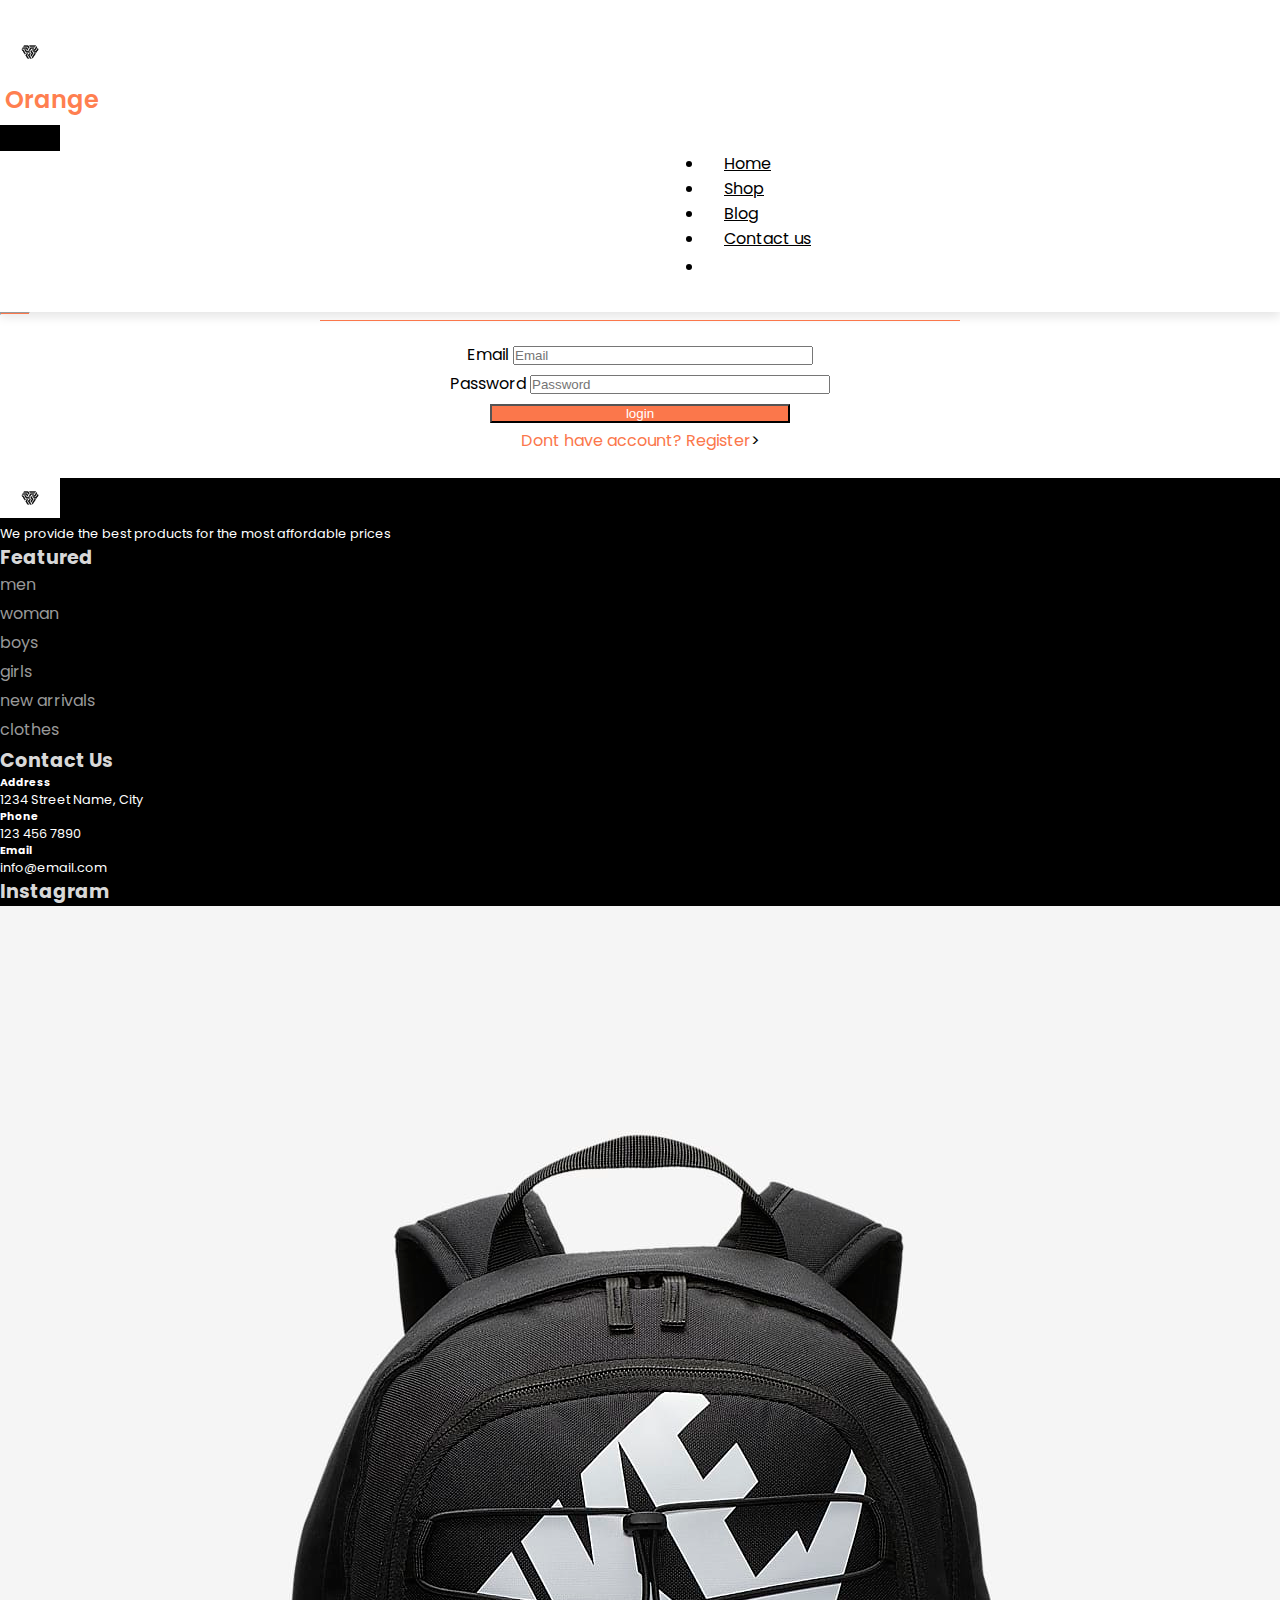
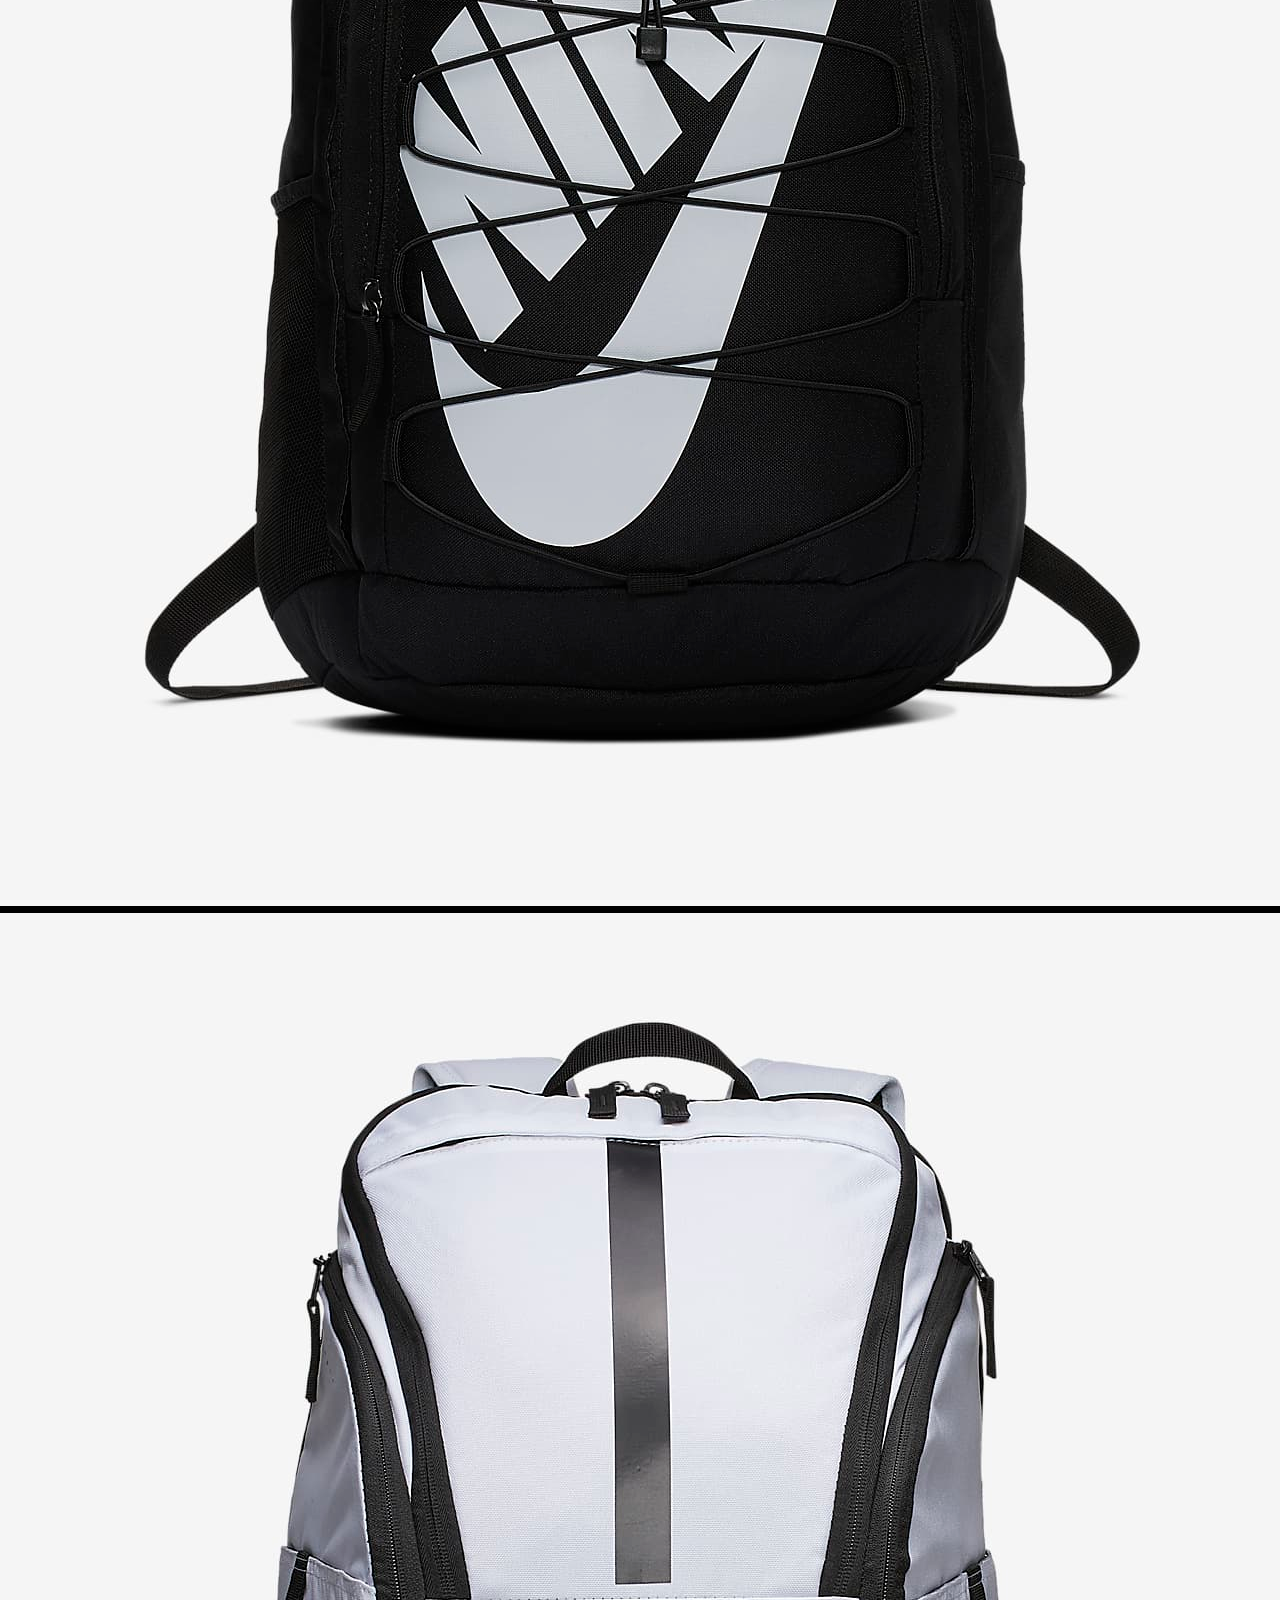
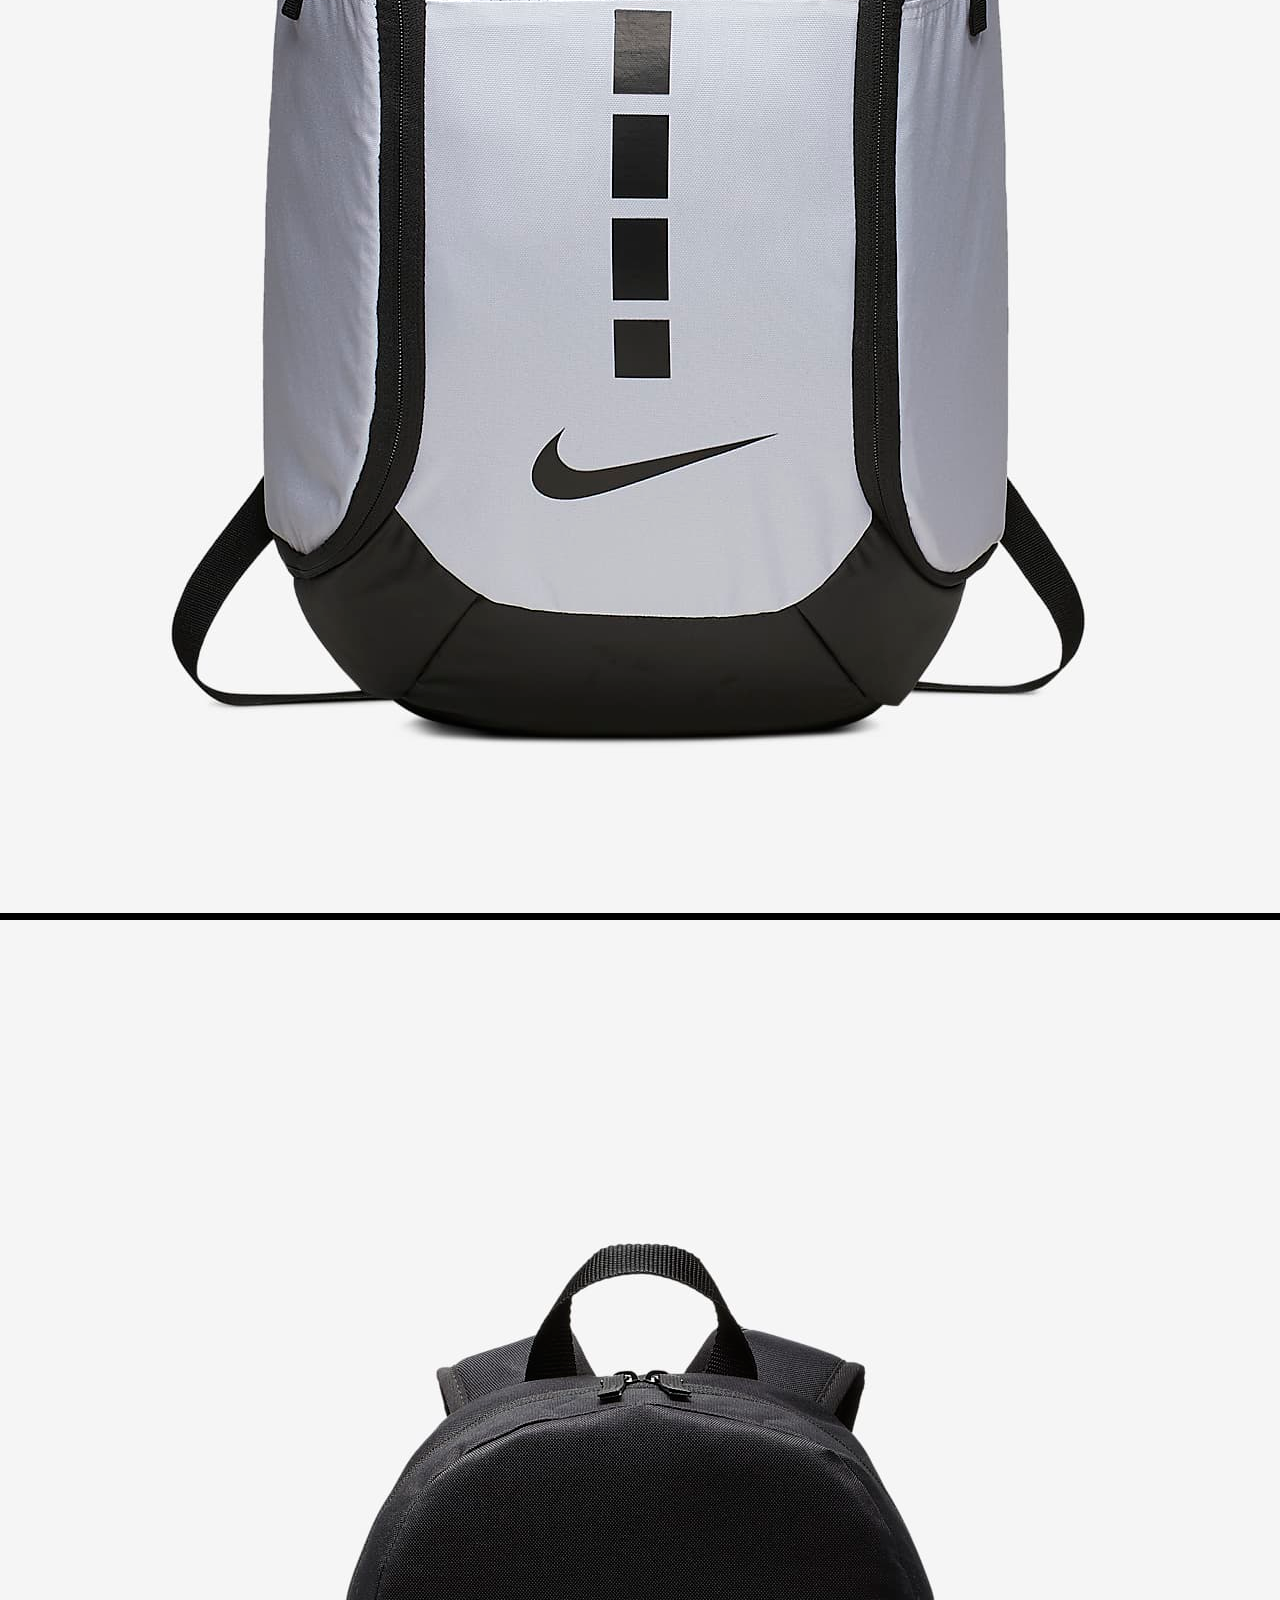
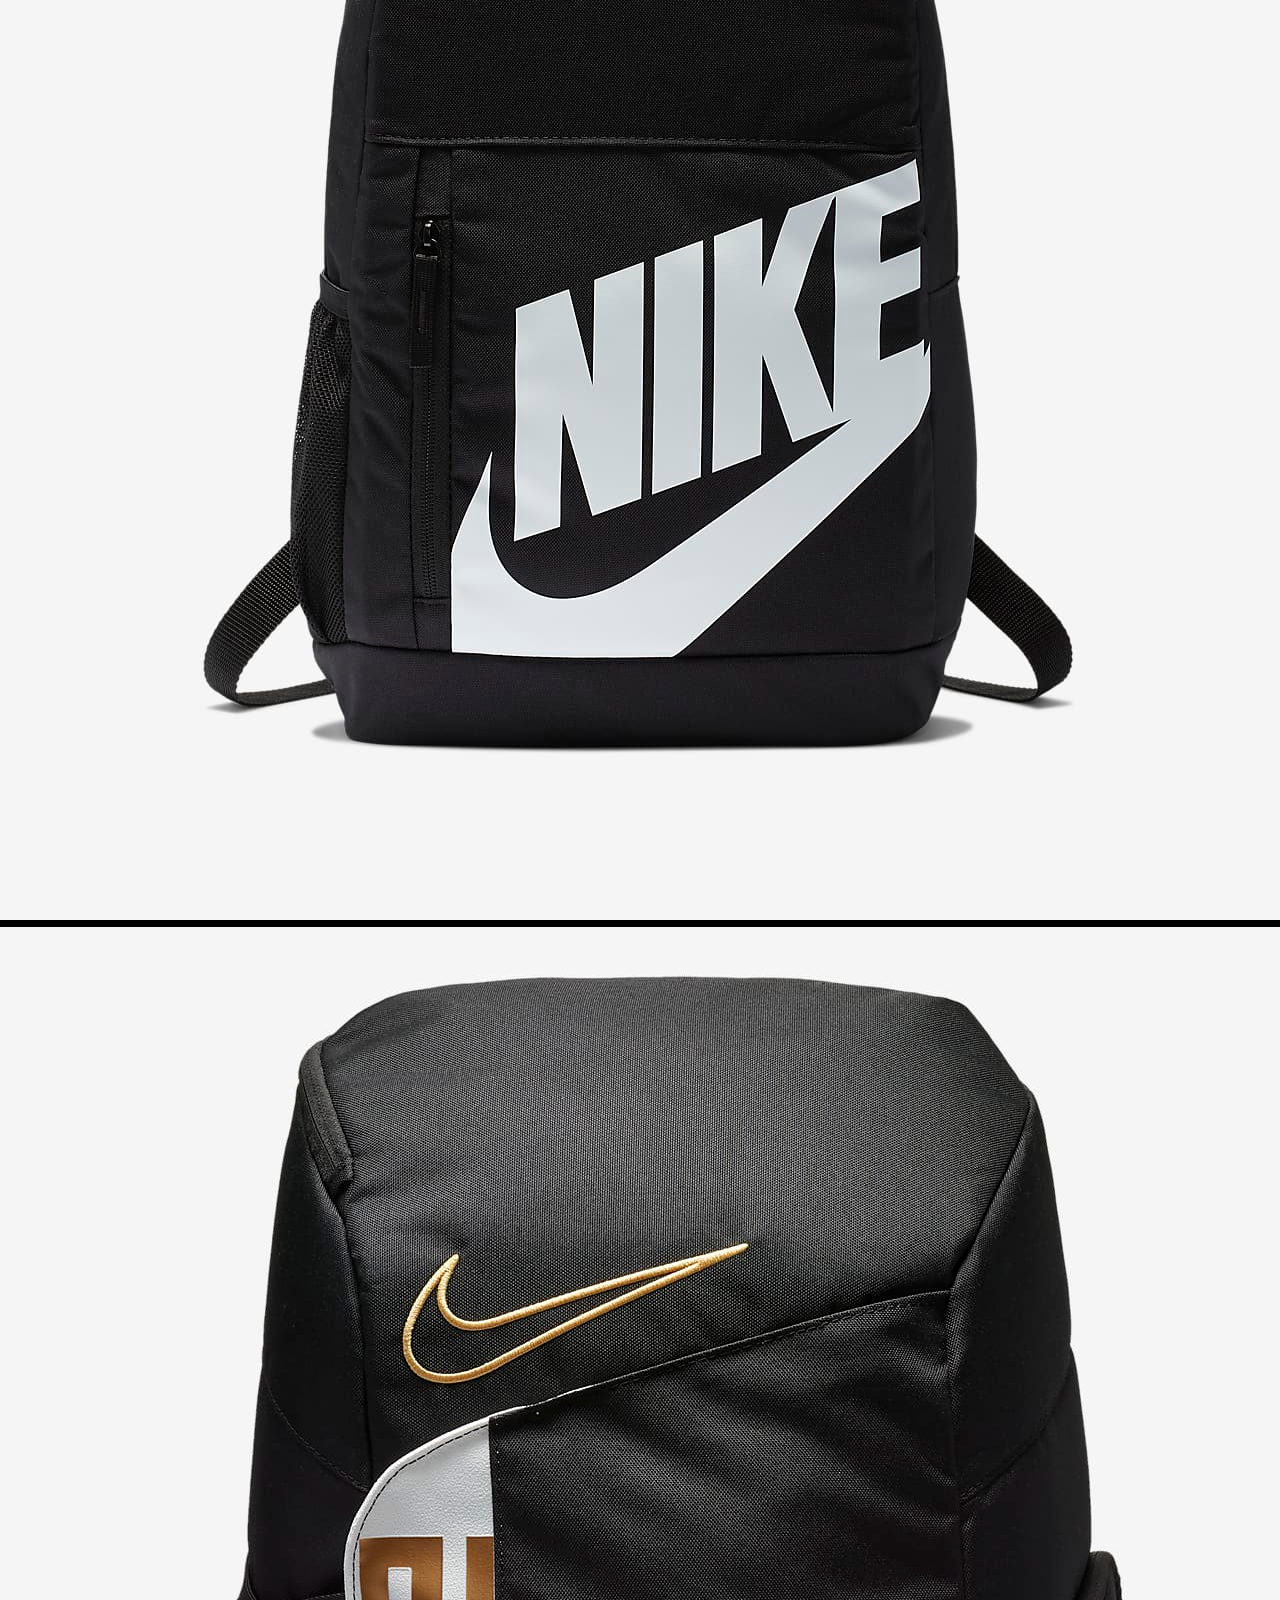
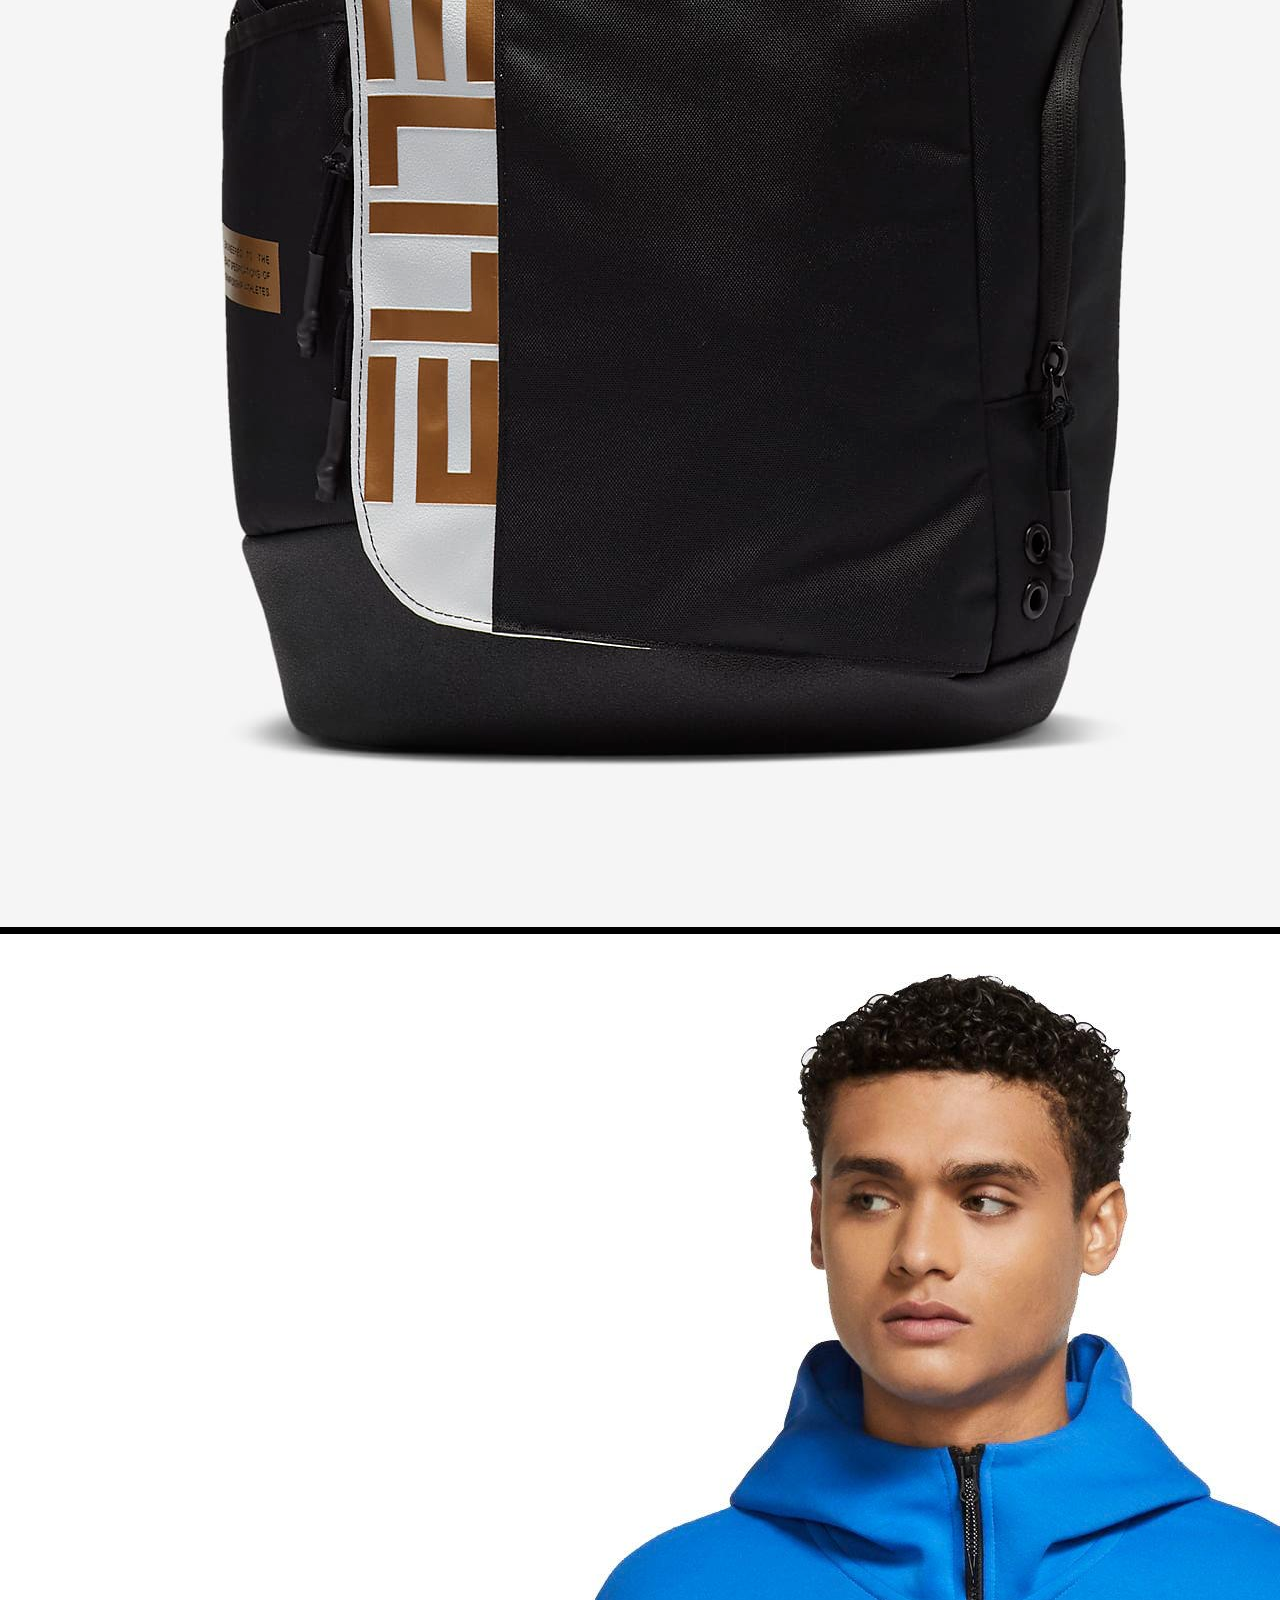
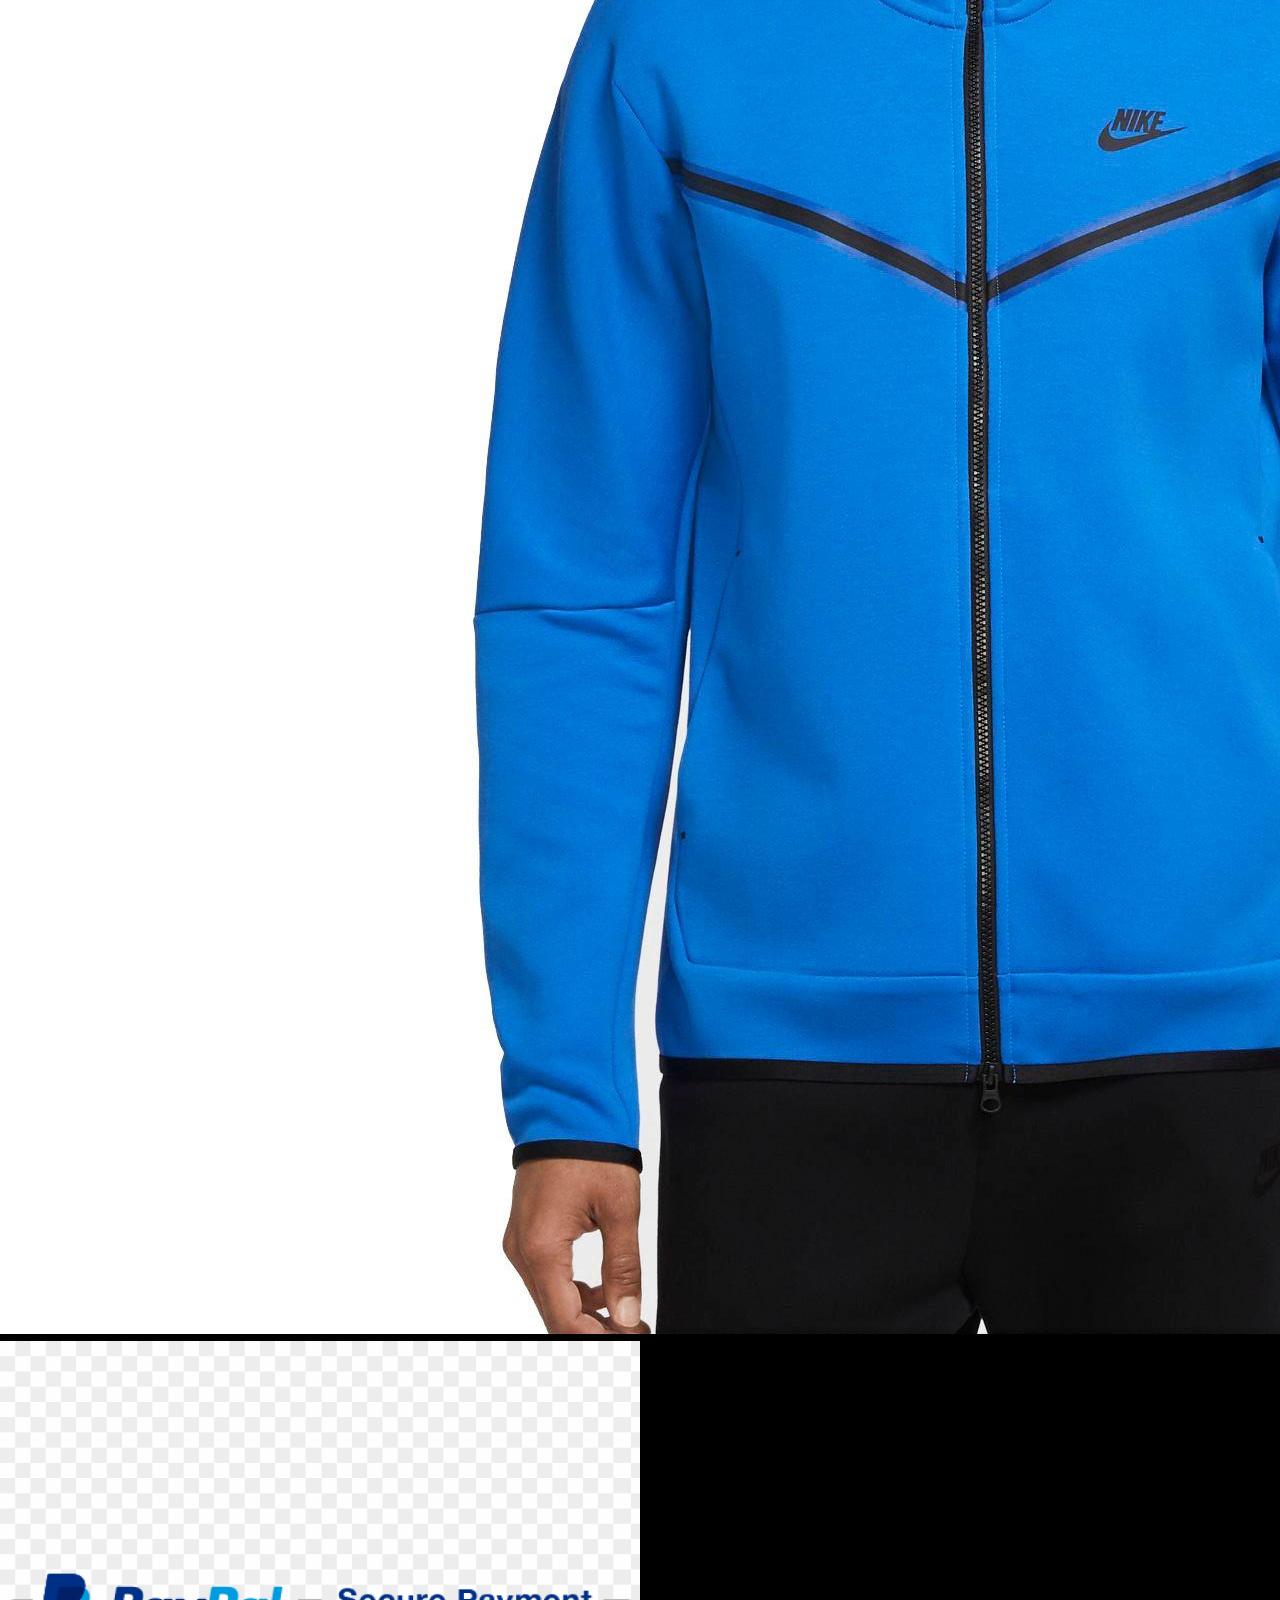
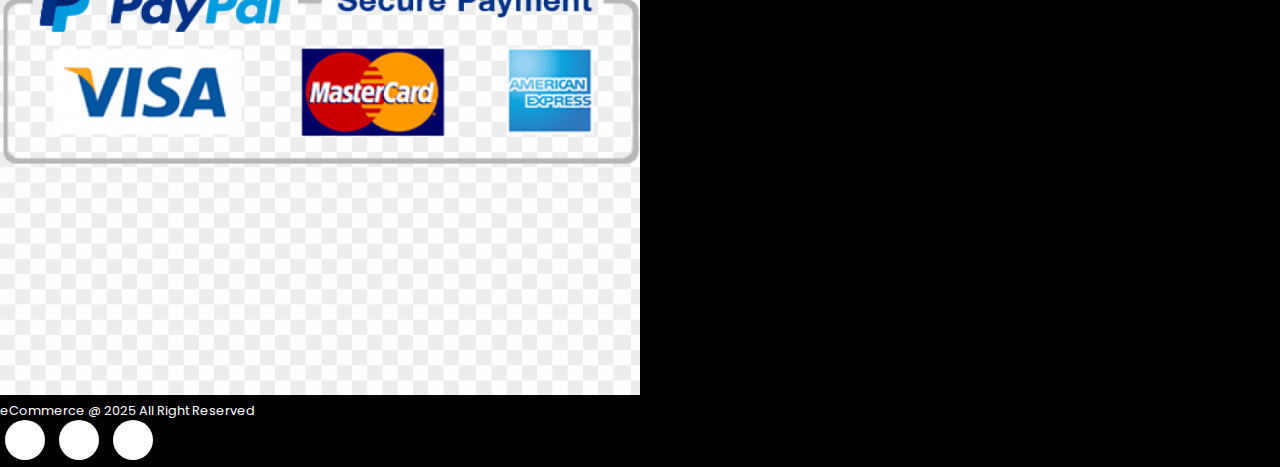
<file: login.html>
<!DOCTYPE html>
<html lang="en">

<head>
    <meta charset="UTF-8">
    <meta http-equiv="X-UA-Compatible" content="IE=edge">
    <meta name="viewport" content="width=device-width, initial-scale=1.0">
    <title>Home</title>

    <link href="https://cdn.jsdelivr.net/npm/bootstrap@5.1.3/dist/css/bootstrap.min.css" rel="stylesheet"
        integrity="sha384-1BmE4kWBq78iYhFldvKuhfTAU6auU8tT94WrHftjDbrCEXSU1oBoqyl2QvZ6jIW3" crossorigin="anonymous">

    <link rel="stylesheet" href="https://cdnjs.cloudflare.com/ajax/libs/font-awesome/6.1.1/css/all.min.css"
        integrity="sha512-KfkfwYDsLkIlwQp6LFnl8zNdLGxu9YAA1QvwINks4PhcElQSvqcyVLLD9aMhXd13uQjoXtEKNosOWaZqXgel0g=="
        crossorigin="anonymous" referrerpolicy="no-referrer" />

    <link rel="stylesheet" href="assets/css/style.css" />
</head>

<body>

    <!--NavBar-->
    <nav class="navbar navbar-expand-lg navbar-light bg-white py=3 fixed-top">
        <div class="container">
            <img class="logo" src="assets/imgs/Randomlogo1.png" />
            <h2 class="brand">Orange</h2>
            <button class="navbar-toggler" type="button" data-bs-toggle="collapse"
                data-bs-target="#navbarSupportedContent" aria-controls="navbarSupportedContent" aria-expanded="false"
                aria-label="Toggle navigation">
                <span class="navbar-toggler-icon"></span>
            </button>
            <div class="collapse navbar-collapse nav-buttons" id="navbarSupportedContent">
                <ul class="navbar-nav me-auto mb-2 mb-lg-0">
                    </li>

                    <li class="nav-item">
                        <a class="nav-link" href="index.html">Home</a>
                    </li>

                    <li class="nav-item">
                        <a class="nav-link" href="shop.html">Shop</a>
                    </li>

                    <li class="nav-item">
                        <a class="nav-link" href="a">Blog</a>
                    </li>

                    <li class="nav-item">
                        <a class="nav-link" href="a">Contact us</a>
                    </li>

                    <li class="nav-item">
                        <i class="fa-solid fa-cart-arrow-down"></i>
                        <i class="fa-solid fa-user"></i>
                    </li>




                </ul>


            </div>
        </div>
    </nav>


    <!--Login-->
    <section class="my-5 py-5">
        <div class="container text-center mt-3 pt-5">
            <h2 class="form-weight-bold"></h2>
            <hr class="mx-auto">
        </div>
        <div class="mx-auto container">
            <form id="login-form">
                <div class="form-group">
                    <label>Email</label>
                    <input type="text" class="form-control" id="login-email" name="email" placeholder="Email" required/>
                </div>
                <div class="form-group">
                    <label>Password</label>
                    <input type="password" class="form-control" id="login-password" name="password" placeholder="Password" required/>
                </div>
                <div class="form-group">
                    <input type="submit" class="btn" id="login-btn" value="login" />
                </div>
                <div class="form-group">
                    <a id="register-url" class="btn">Dont have account? Register</a>></a>
                </div>
            </form>
        </div>
    </section>




     <!--Footer-->
     <footer class="mt-5 py-5">
        <div class="row container mx-auto pt-5">
            <div class="footer-one col-lg-3 col-md-6 col-sm-12">
                <img class="logo" src="assets/imgs/Randomlogo1.png" />
                <p class="pt-3">We provide the best products for the most affordable prices</p>
            </div>
            <div class="footer-one col-lg-3 col-md-6 col-sm-12">
                <h5 class="pb-2">Featured</h5>
                <ul class="text-uppercase">
                    <li><a href="#">men</a></li>
                    <li><a href="#">woman</a></li>
                    <li><a href="#">boys</a></li>
                    <li><a href="#">girls</a></li>
                    <li><a href="#">new arrivals</a></li>
                    <li><a href="#">clothes</a></li>
                </ul>
            </div>

            <div class="footer-one col-lg-3 col-md-6 col-sm-12">
                <h5 class="pb-2">Contact Us</h5>
                <div>
                    <h6 class="text-uppercase">Address</h6>
                    <p>1234 Street Name, City</p>
                </div>
                <div>
                    <h6 class="text-uppercase">Phone</h6>
                    <p>123 456 7890</p>
                </div>
                <div>
                    <h6 class="text-uppercase">Email</h6>
                    <p>info@email.com</p>
                </div>
            </div>
            <div class="footer-one col-lg-3 col-md-6 col-sm-12">
                <h5 class="pb-2">Instagram</h5>
                <div class="row">
                    <img src="assets/imgs/featured1.jpeg" class="img-fluid w-25 h-100" />
                    <img src="assets/imgs/featured2.jpeg" class="img-fluid w-25 h-100" />
                    <img src="assets/imgs/featured3.jpeg" class="img-fluid w-25 h-100" />
                    <img src="assets/imgs/featured4.jpeg" class="img-fluid w-25 h-100" />
                    <img src="assets/imgs/Tech4.5.jpeg" class="img-fluid w-25 h-100" />
                </div>
            </div>
        </div>


        <div class="copyright mt-5">
            <div class="row container mx-auto">
                <div class="col-lg-3 col-md-5 col-sm-12 mb-4">
                    <img src="assets/imgs/payment1.png" />
                </div>
                <div class="col-lg-3 col-md-5 col-sm-12 mb-4 text-nowrap mb-2">
                    <p>eCommerce @ 2025 All Right Reserved</p>
                </div>
                <div class="col-lg-3 col-md-5 col-sm-12 mb-4">
                    <a href="#"><i class="fab fa-facebook"></i></a>
                    <a href="#"><i class="fab fa-instagram"></i></a>
                    <a href="#"><i class="fab fa-twitter"></i></a>
                </div>
            </div>
        </div>

    </footer>






    <script src="https://cdn.jsdelivr.net/npm/bootstrap@5.1.3/dist/js/bootstrap.bundle.min.js"
        integrity="sha384-ka7Sk0Gln4gmtz2MlQnikT1wXgYsOg+OMhuP+IlRH9sENBO0LRn5q+8nbTov4+1p"
        crossorigin="anonymous"></script>
</body>

</html>
</file>
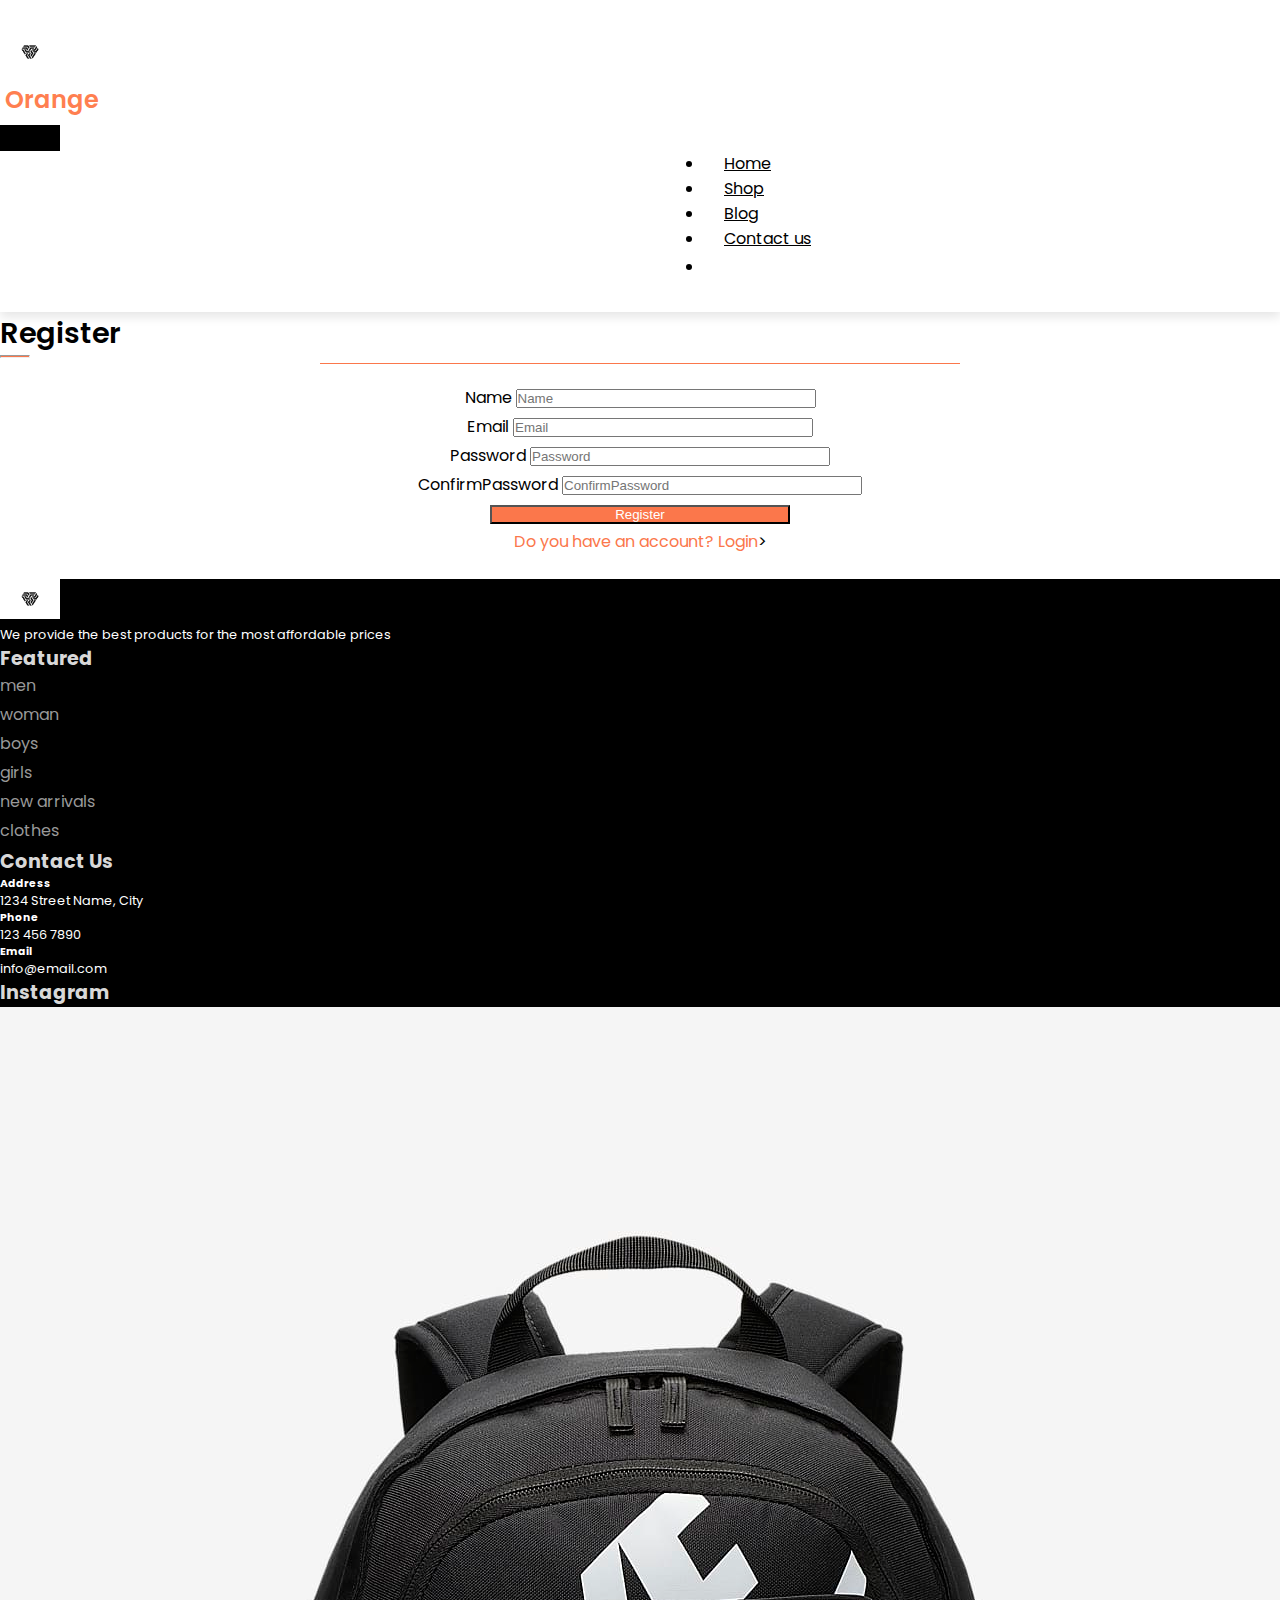
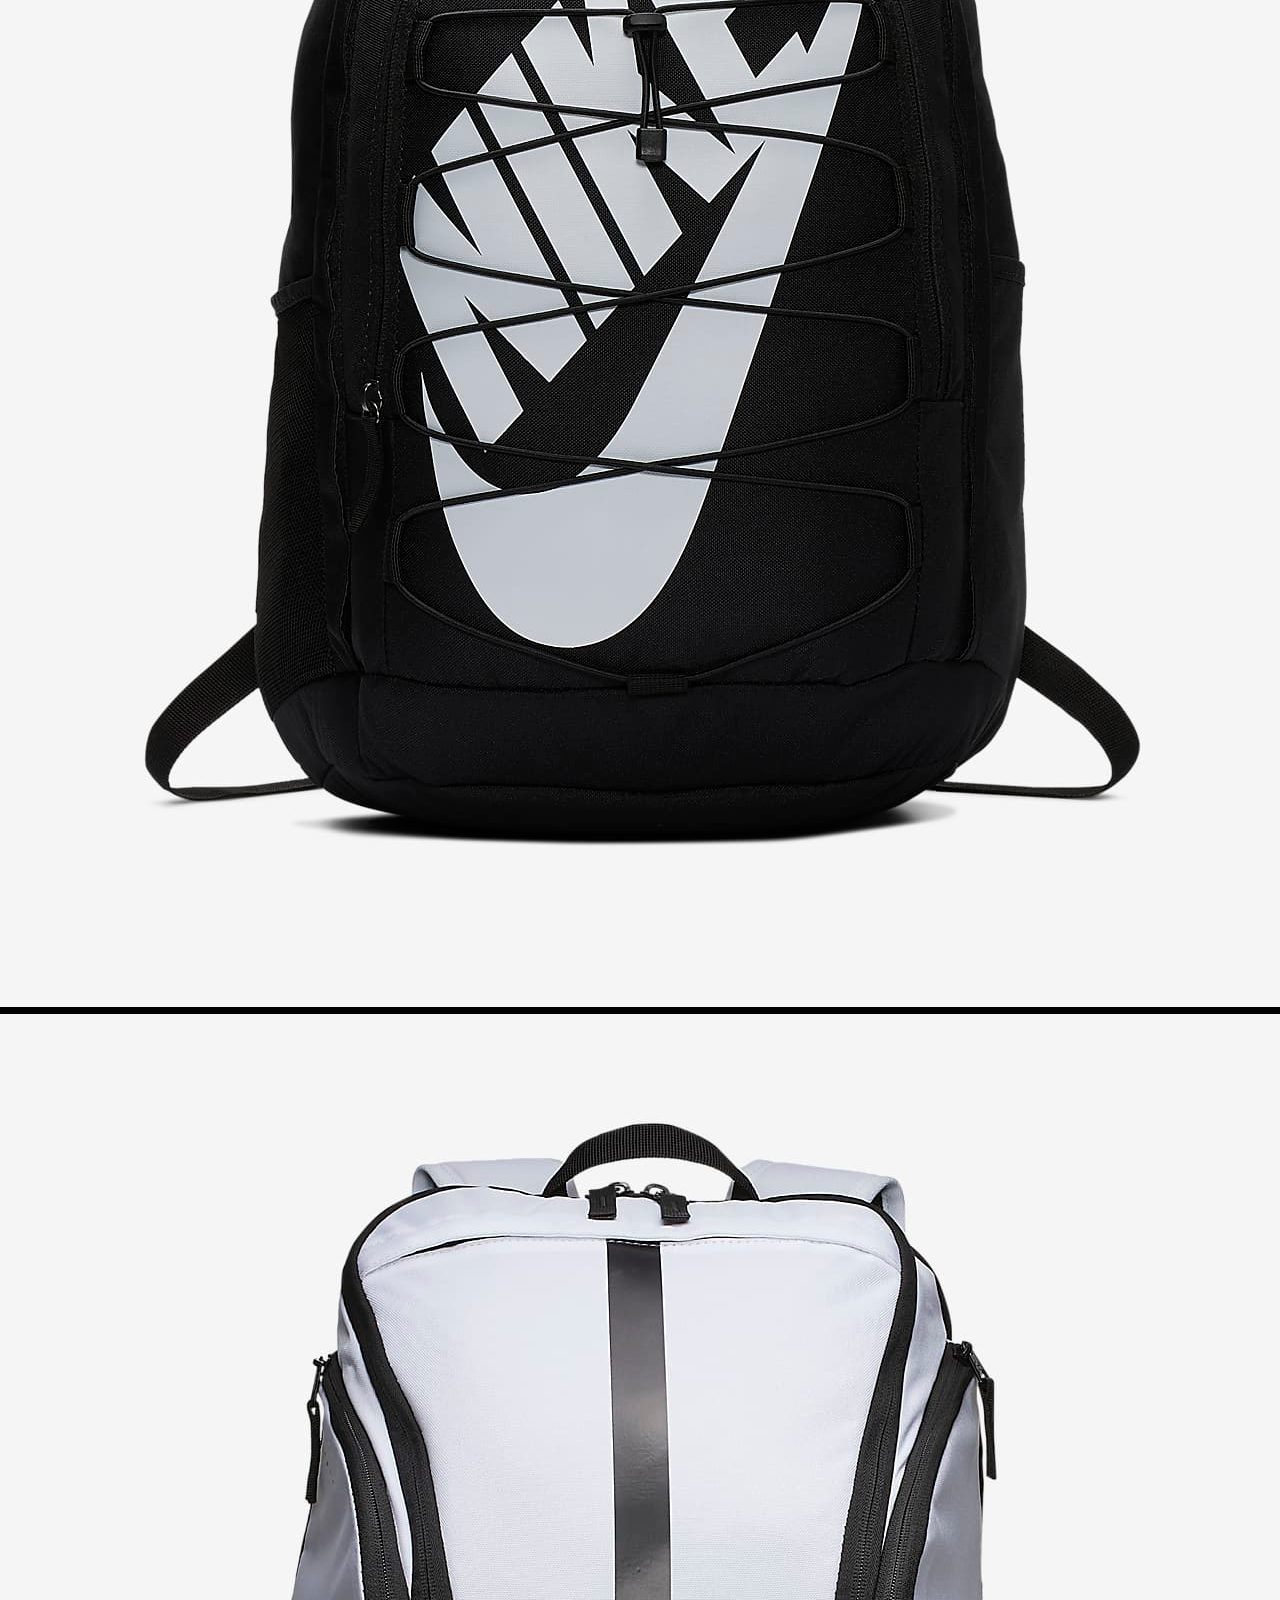
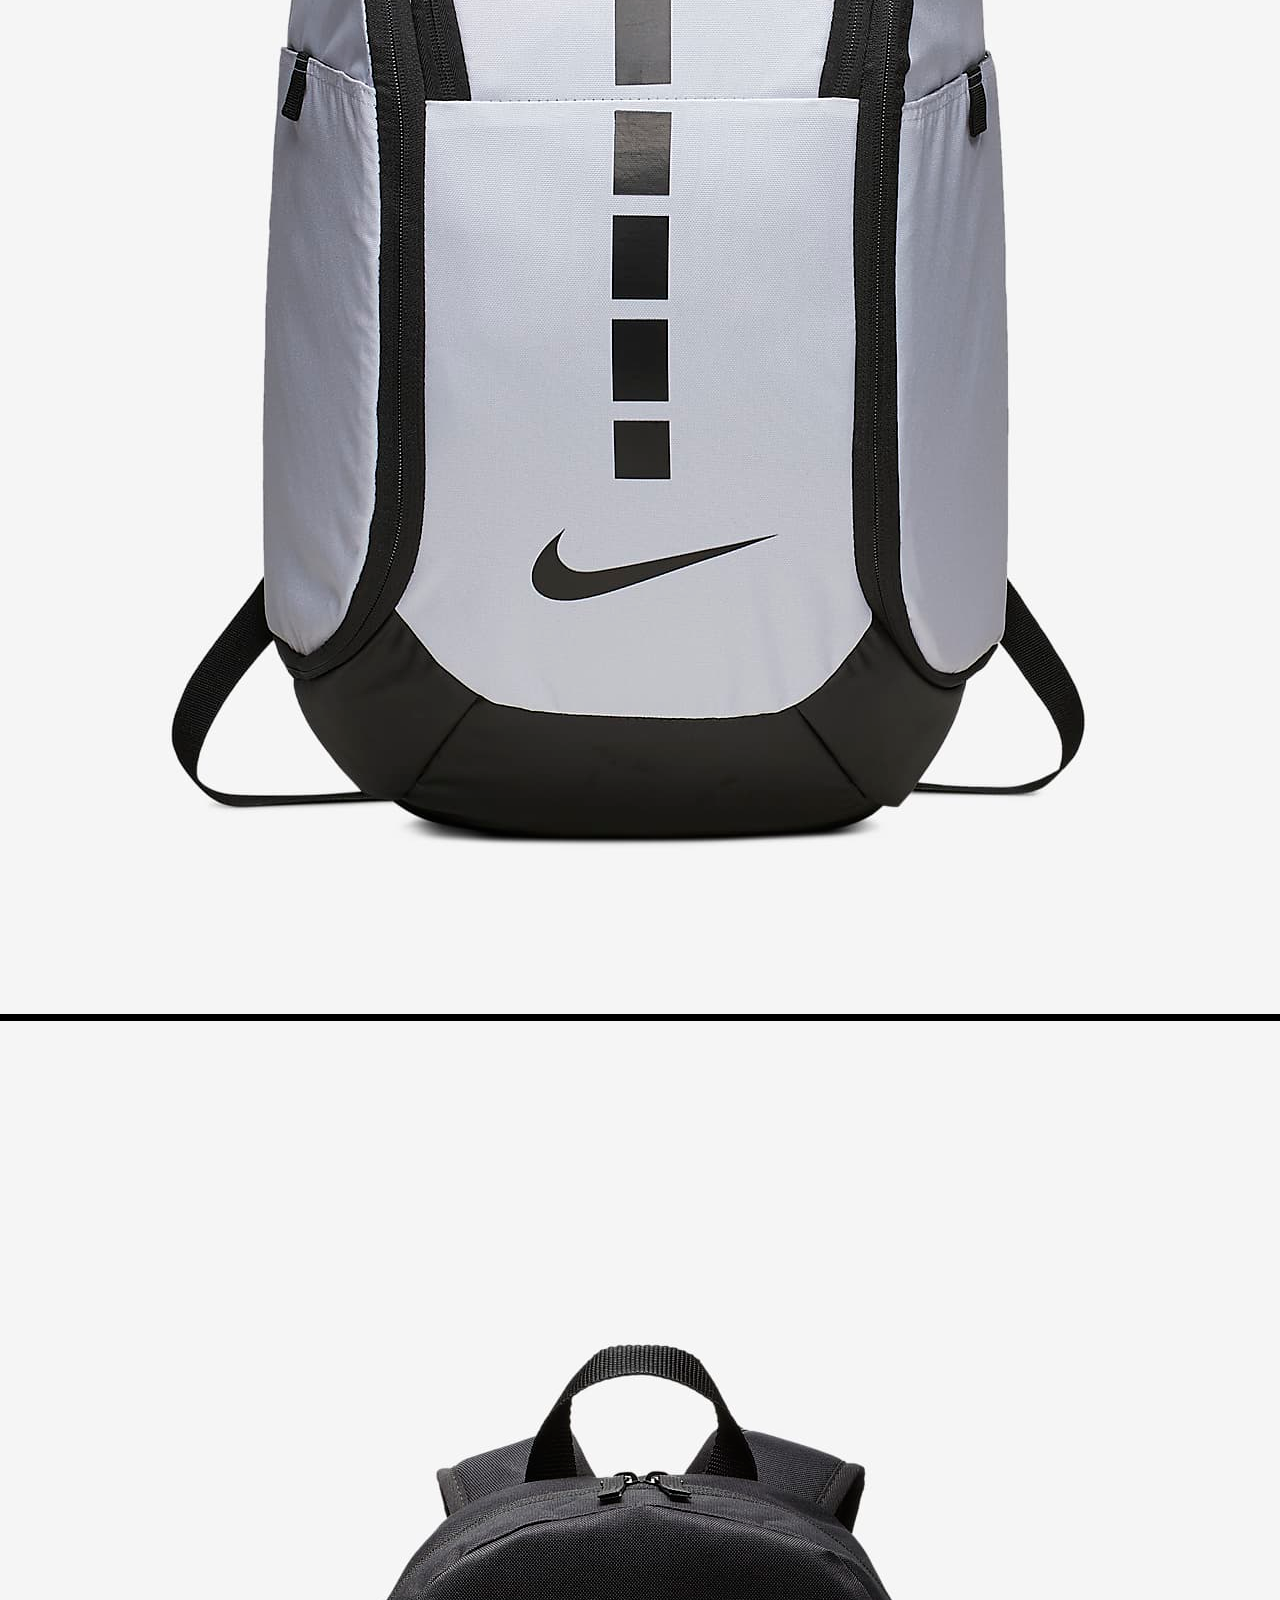
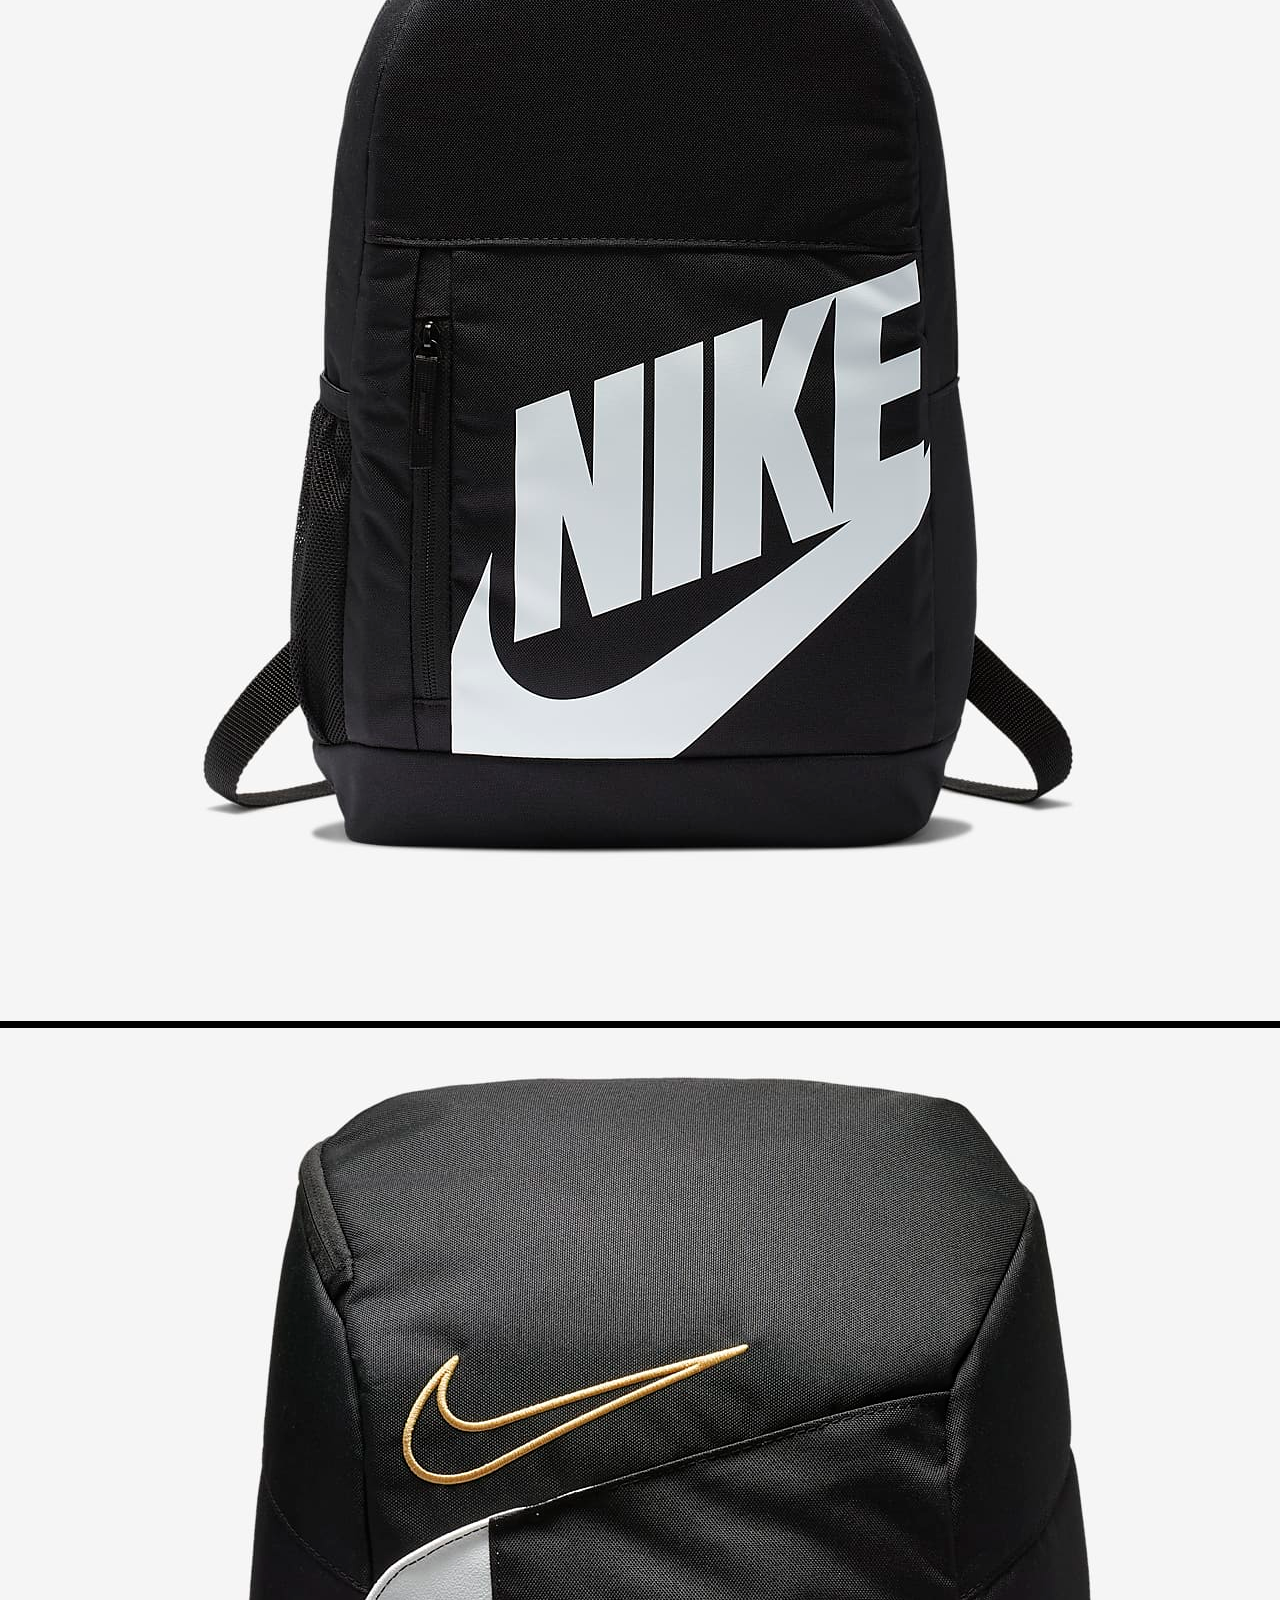
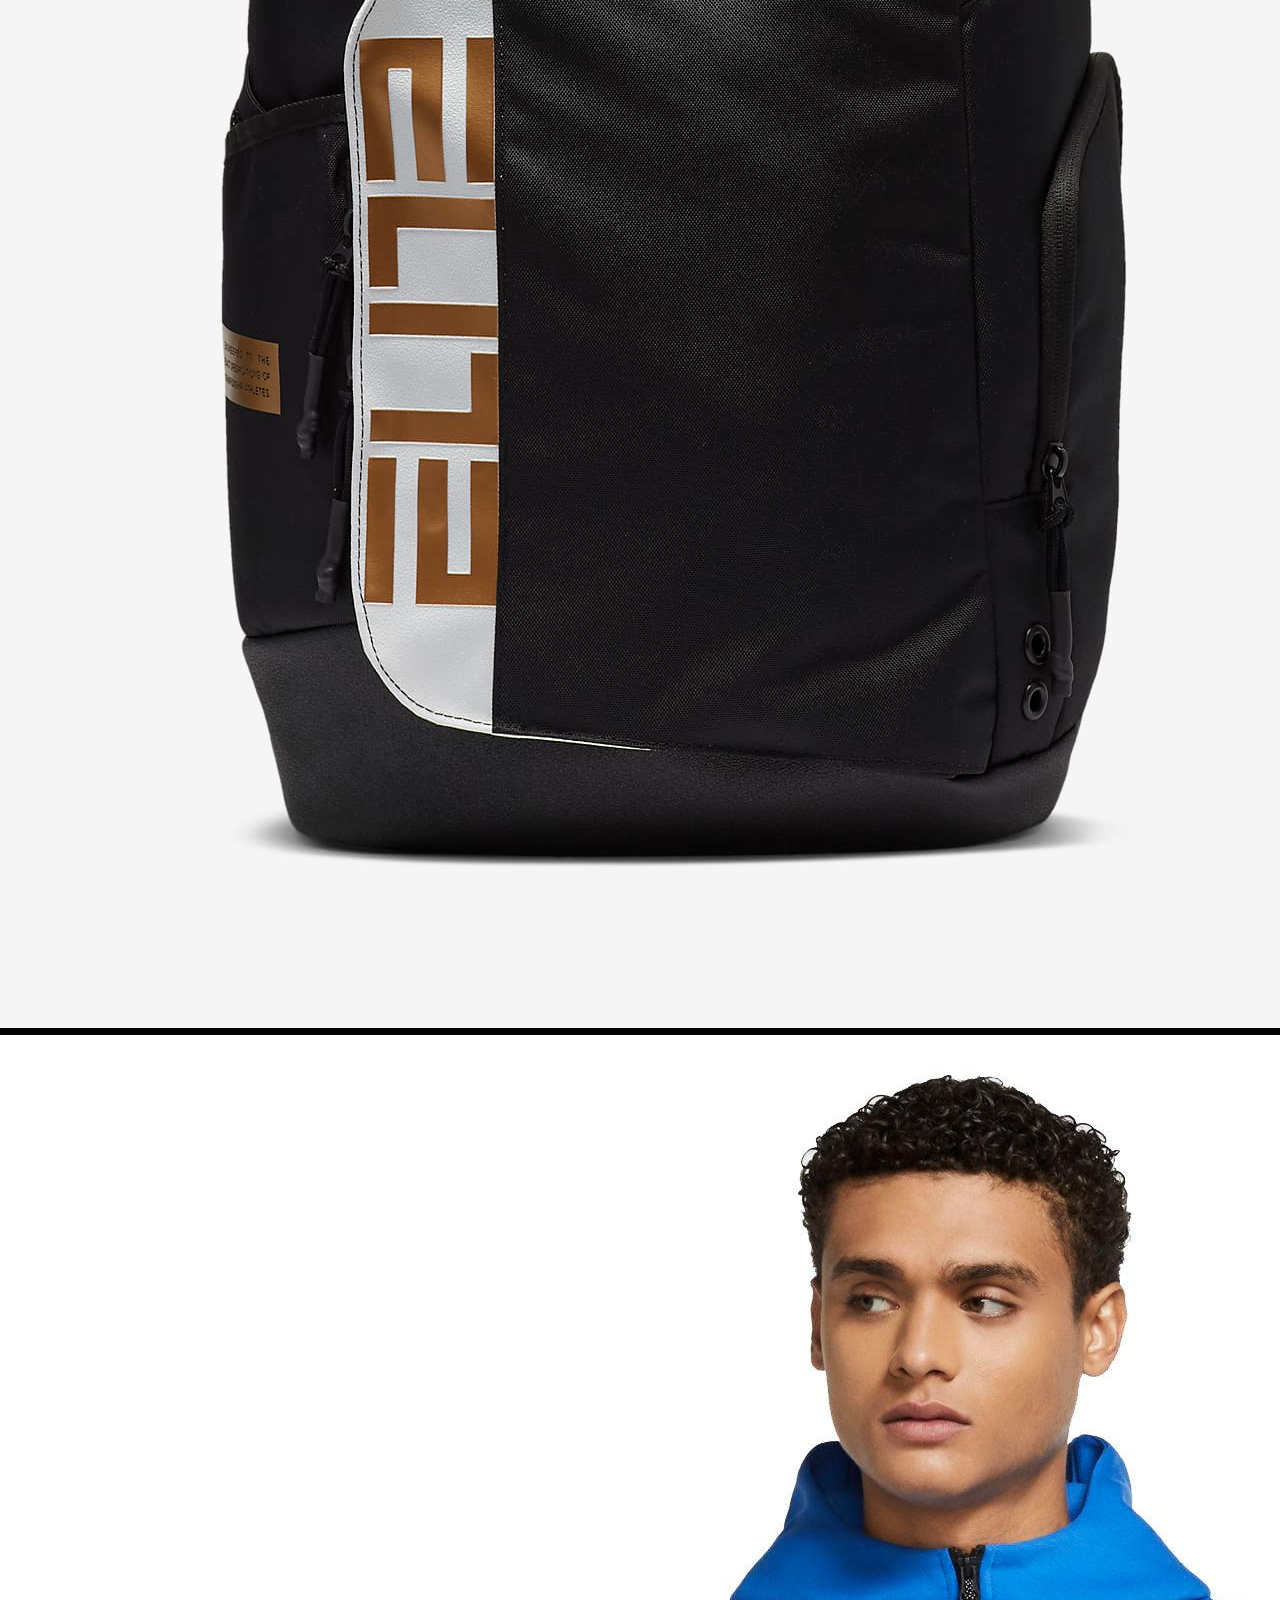
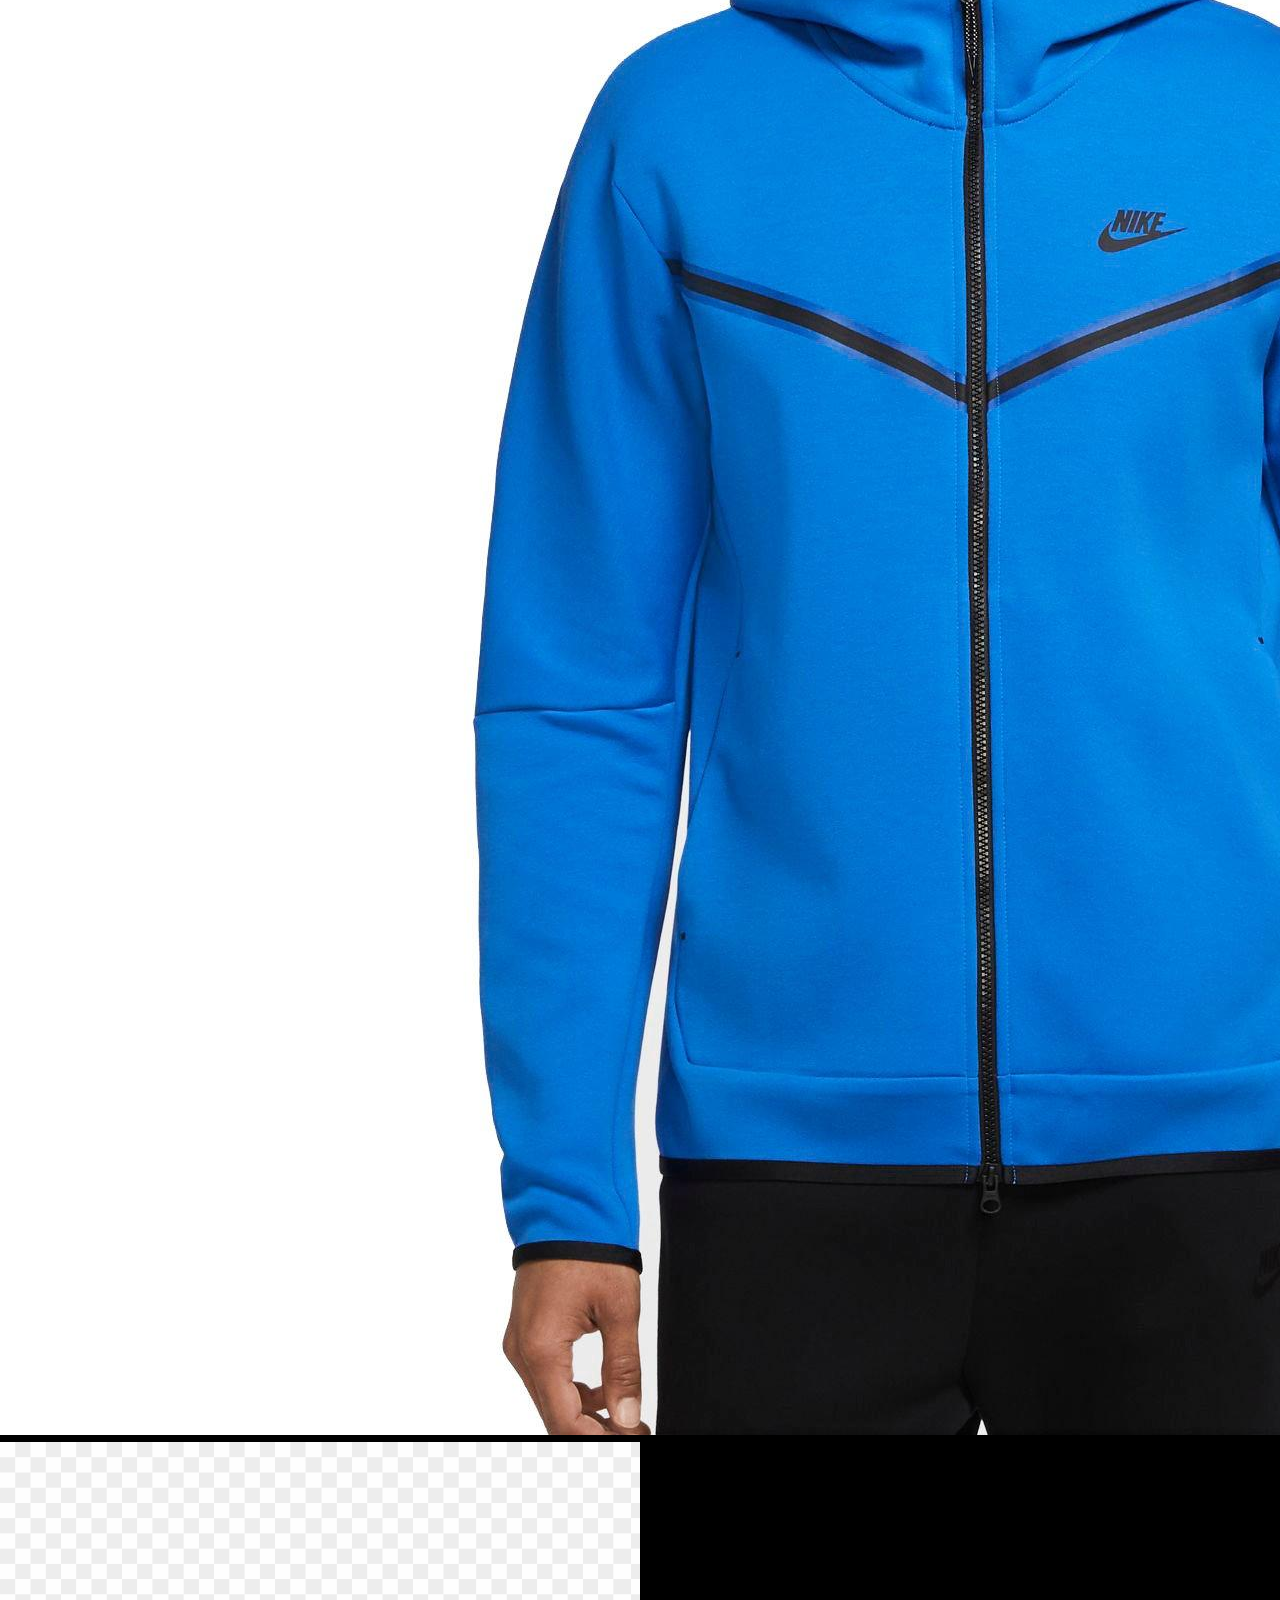
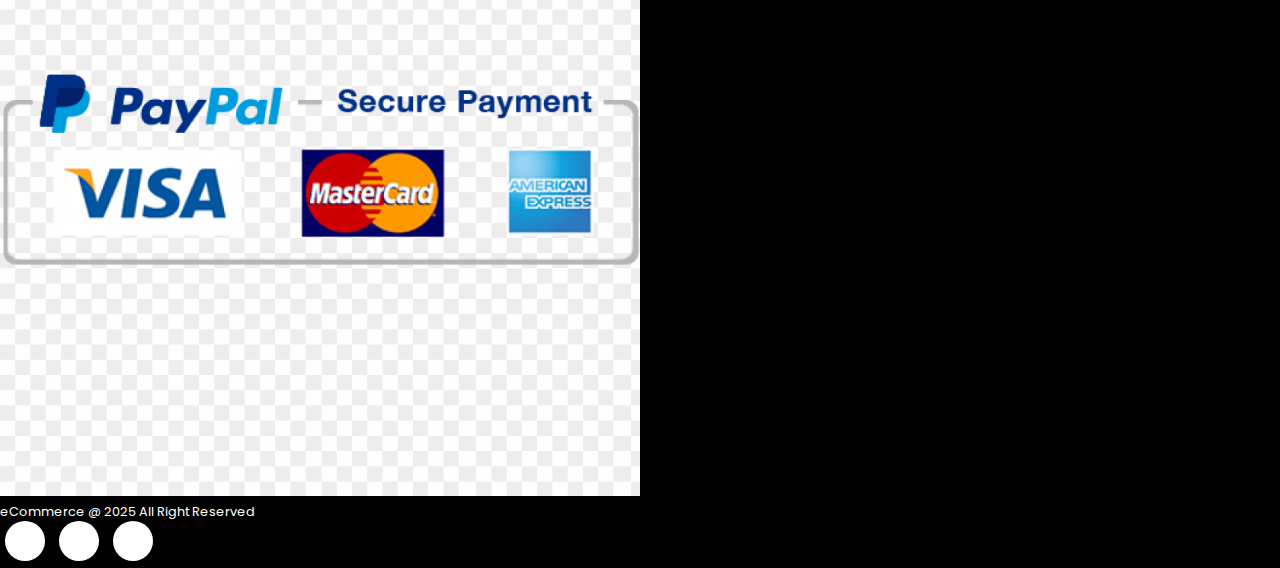
<file: register.html>
<!DOCTYPE html>
<html lang="en">

<head>
    <meta charset="UTF-8">
    <meta http-equiv="X-UA-Compatible" content="IE=edge">
    <meta name="viewport" content="width=device-width, initial-scale=1.0">
    <title>Home</title>

    <link href="https://cdn.jsdelivr.net/npm/bootstrap@5.1.3/dist/css/bootstrap.min.css" rel="stylesheet"
        integrity="sha384-1BmE4kWBq78iYhFldvKuhfTAU6auU8tT94WrHftjDbrCEXSU1oBoqyl2QvZ6jIW3" crossorigin="anonymous">

    <link rel="stylesheet" href="https://cdnjs.cloudflare.com/ajax/libs/font-awesome/6.1.1/css/all.min.css"
        integrity="sha512-KfkfwYDsLkIlwQp6LFnl8zNdLGxu9YAA1QvwINks4PhcElQSvqcyVLLD9aMhXd13uQjoXtEKNosOWaZqXgel0g=="
        crossorigin="anonymous" referrerpolicy="no-referrer" />

    <link rel="stylesheet" href="assets/css/style.css" />
</head>

<body>

    <!--NavBar-->
    <nav class="navbar navbar-expand-lg navbar-light bg-white py=3 fixed-top">
        <div class="container">
            <img class="logo" src="assets/imgs/Randomlogo1.png" />
            <h2 class="brand">Orange</h2>
            <button class="navbar-toggler" type="button" data-bs-toggle="collapse"
                data-bs-target="#navbarSupportedContent" aria-controls="navbarSupportedContent" aria-expanded="false"
                aria-label="Toggle navigation">
                <span class="navbar-toggler-icon"></span>
            </button>
            <div class="collapse navbar-collapse nav-buttons" id="navbarSupportedContent">
                <ul class="navbar-nav me-auto mb-2 mb-lg-0">
                    </li>

                    <li class="nav-item">
                        <a class="nav-link" href="index.html">Home</a>
                    </li>

                    <li class="nav-item">
                        <a class="nav-link" href="shop.html">Shop</a>
                    </li>

                    <li class="nav-item">
                        <a class="nav-link" href="a">Blog</a>
                    </li>

                    <li class="nav-item">
                        <a class="nav-link" href="a">Contact us</a>
                    </li>

                    <li class="nav-item">
                        <i class="fa-solid fa-cart-arrow-down"></i>
                        <i class="fa-solid fa-user"></i>
                    </li>




                </ul>


            </div>
        </div>
    </nav>


    <!--Register-->
    <section class="my-5 py-5">
        <div class="container text-center mt-3 pt-5">
            <h2 class="form-weight-bold">Register</h2>
            <hr class="mx-auto">
        </div>
        <div class="mx-auto container">
            <form id="register-form">
                <div class="form-group">
                    <label>Name</label>
                    <input type="text" class="form-control" id="register-name" name="name" placeholder="Name" required/>
                </div>
                <div class="form-group">
                    <label>Email</label>
                    <input type="text" class="form-control" id="register-email" name="email" placeholder="Email" required/>
                </div>
                <div class="form-group">
                    <label>Password</label>
                    <input type="password" class="form-control" id="register-password" name="password" placeholder="Password" required/>
                </div>
                <div class="form-group">
                    <label>ConfirmPassword</label>
                    <input type="password" class="form-control" id="register-confirm-password" name="confirm password" placeholder="ConfirmPassword" required/>
                </div>
                <div class="form-group">
                    <input type="submit" class="btn" id="register-btn" value="Register" />
                </div>
                <div class="form-group">
                    <a id="login-url" class="btn">Do you have an account? Login</a>></a>
                </div>
            </form>
        </div>
    </section>




     <!--Footer-->
     <footer class="mt-5 py-5">
        <div class="row container mx-auto pt-5">
            <div class="footer-one col-lg-3 col-md-6 col-sm-12">
                <img class="logo" src="assets/imgs/Randomlogo1.png" />
                <p class="pt-3">We provide the best products for the most affordable prices</p>
            </div>
            <div class="footer-one col-lg-3 col-md-6 col-sm-12">
                <h5 class="pb-2">Featured</h5>
                <ul class="text-uppercase">
                    <li><a href="#">men</a></li>
                    <li><a href="#">woman</a></li>
                    <li><a href="#">boys</a></li>
                    <li><a href="#">girls</a></li>
                    <li><a href="#">new arrivals</a></li>
                    <li><a href="#">clothes</a></li>
                </ul>
            </div>

            <div class="footer-one col-lg-3 col-md-6 col-sm-12">
                <h5 class="pb-2">Contact Us</h5>
                <div>
                    <h6 class="text-uppercase">Address</h6>
                    <p>1234 Street Name, City</p>
                </div>
                <div>
                    <h6 class="text-uppercase">Phone</h6>
                    <p>123 456 7890</p>
                </div>
                <div>
                    <h6 class="text-uppercase">Email</h6>
                    <p>info@email.com</p>
                </div>
            </div>
            <div class="footer-one col-lg-3 col-md-6 col-sm-12">
                <h5 class="pb-2">Instagram</h5>
                <div class="row">
                    <img src="assets/imgs/featured1.jpeg" class="img-fluid w-25 h-100" />
                    <img src="assets/imgs/featured2.jpeg" class="img-fluid w-25 h-100" />
                    <img src="assets/imgs/featured3.jpeg" class="img-fluid w-25 h-100" />
                    <img src="assets/imgs/featured4.jpeg" class="img-fluid w-25 h-100" />
                    <img src="assets/imgs/Tech4.5.jpeg" class="img-fluid w-25 h-100" />
                </div>
            </div>
        </div>


        <div class="copyright mt-5">
            <div class="row container mx-auto">
                <div class="col-lg-3 col-md-5 col-sm-12 mb-4">
                    <img src="assets/imgs/payment1.png" />
                </div>
                <div class="col-lg-3 col-md-5 col-sm-12 mb-4 text-nowrap mb-2">
                    <p>eCommerce @ 2025 All Right Reserved</p>
                </div>
                <div class="col-lg-3 col-md-5 col-sm-12 mb-4">
                    <a href="#"><i class="fab fa-facebook"></i></a>
                    <a href="#"><i class="fab fa-instagram"></i></a>
                    <a href="#"><i class="fab fa-twitter"></i></a>
                </div>
            </div>
        </div>

    </footer>






    <script src="https://cdn.jsdelivr.net/npm/bootstrap@5.1.3/dist/js/bootstrap.bundle.min.js"
        integrity="sha384-ka7Sk0Gln4gmtz2MlQnikT1wXgYsOg+OMhuP+IlRH9sENBO0LRn5q+8nbTov4+1p"
        crossorigin="anonymous"></script>
</body>

</html>
</file>
<file: assets/css/style.css>
@import url('https://fonts.googleapis.com/css2?family=Poppins:wght@100&display=swap');

 .nav-buttons{
     margin-left:55%;
 }   

 *{
    margin: 0;
    padding: 0;
    box-sizing: border-box;
}

body{
    font-family:'Poppins', sans-serif;
    /* background-color:red; */
}

h1{
    font-size: 2.5rem;
    font-weight: 700;
}

h2{
    font-size: 1.8rem;
    font-weight: 600;
}


h3{
    font-size: 1.5rem;
    font-weight: 800;
}


h4{
    font-size: 1.2rem;
    font-weight: 600;
}


h5{
    font-size: 1rem;
    font-weight: 400;
}

h6{
    color: white;
}

button{

    font-size: 0.8rem;
    font-weight: 900;
    outline: none;
    border: none;
    background-color: black;
    color: white;
    padding: 13px 30px;
    text-transform: uppercase;
    cursor: pointer;
    transition: 0.5s ease;

}

button:hover{
    background-color: coral;
}


.navbar{
    font-size: 16px;
    padding-top: 2rem !important;
    padding-bottom: 2rem !important;
    top: 0;
    left: 0;  
    box-shadow: 0 5px 10px rgba(0,0,0,0.1); 
}

.navbar-light .navbar-nav .nav-link{

    padding: 0 20px;
    color:#000;
    transition: 0.4s ease;
}

.navbar-light .navbar-nav .nav-link:hover,
.navbar i:hover,
.navbar-light .navbar-nav .nav-link.active
.navbar i:hover{
    color:coral;
}

.navbar i{
    font-size: 1.2rem;
    padding: 0 9.7px;
    transition: 0.4s ease;
    font-weight: 500;
    cursor: pointer;
    margin-left: 5px;
}

@media only screen and (max-width:990px) {

    .nav-buttons{
        margin: 10px;
    }

    .nav-buttons ul{
        margin: 1rem;
        justify-content: flex-start;
        align-items: flex-start;
        text-align: left;
    }

    .nav-buttons ul .fas{
        margin: 20px 5x 10px 20px;

    }
}

#home{
    background-image: url('../imgs/certifiredboys/Header5.png');
    width: 100%;
    height: 120vh;
    background-size: cover;
    background-position-x: 150px;
    background-position-y: 150px;
    display: flex;
    flex-direction: column;
    justify-content: center;
    align-items: flex-start;

}

#home span{
color: coral
} 
#home h5{
color:#fff;
}

#home h1{
    color: #fff;
}

#home p{
    color: #fff;
}

#home div input{
    font-size: 30px;
}

#new .one img{
    width: 100%
    height: 100%;
    background-position: center;
    background-repeat: no-repeat;
    background-size: cover;  

}
#new .one{
    position: relative;
}
#new .one .details{
    position: absolute;
    top:0;
    left:0;
    color: burlywood;
    font-weight: bold;
    transition: 0.4s ease;
    opacity: 0.8;
    background-color: rgb(1,1,1);
    width: 100%;
    height: 100%;
}

#new .one .details:hover{
    background-color: cornsilk;
}

#new .one:nth-child(1) .details{
    display: flex;
    justify-content: center;
    flex-direction: column;
    align-items: start;
    text-align: start;


}

#new .one:nth-child(2) .details{
    display: flex;
    justify-content: center;
    flex-direction: column;
    align-items: center;
    text-align: center;


}

#new .one:nth-child(3) .details{
    display: flex;
    justify-content: center;
    flex-direction: column;
    align-items: flex-end;
    text-align: end;


}


/* Product */

.product{
   cursor: pointer; 
   margin-bottom: 2rem;
}

.product img{
    transition: 0.3s all;
}

.product:hover img{
    opacity:0.7;
}

.product .buy-btn{
    background-color: #fb774b;
    transform: translateY(50px);
    opacity: 0;
    transition: 0.3s all;;
}

.product:hover .but-btn{
    transform: translateY(0px);
    opacity: 1;
}


hr{
    width: 30px;
    height: 3px !important;
    opacity: 1 !important;
    background-color: #fb774b;

}

.star{
    padding: 10px 0;

}

.star i{
    font-size: 0.9rem;
    color: goldenrod;
}

#banner{
    background-image: url('../imgs//certifiredboys/Header4.png');
    width: 100%;
    height: 120vh;
    background-size: cover;
    background-position-x: center;
    background-position-y: 80px;
    background-repeat: no-repeat;
    background-attachment: fixed;
    display: flex;
    flex-direction: column;
    justify-content: center;
    align-items: flex-start;

}
#banner h1{
color:#fff;
}

#banner h4{
    color: #fff;
}

#banner button{
    background-color: #fb774b;
}

#banner button:hover{
    background-color: #1d1d1d;
}

footer{
    background-color: #000;
}

footer h5{
    color: #D8D8D8;
    font-weight: 700;
    font-size: 1.2rem;
}

footer li{
    padding-bottom: 4px;
}


footer li a{
    font-size: 0.8 rem;
    color:#999;
    text-decoration: none;
}

footer li a:hover{
    color:#D8D8D8;
}

footer .copyright a{
    color: #000;
    height: 40px;
    width: 40px;
    background-color: #fff;
    display: inline-block;
    text-align: center;
    line-height: 38px;
    border-radius: 50px;
    transition: 0.3s ease;
    margin: 0 5px;
}

footer .copyright a:hover{
    color:#fff;
    background-color: #fb774b;
}

footer p{
    
    color: #fff;
    font-size:0.8rem;
}

footer .copyright img{
    width: 50%;
}

.logo{
    width: 60px;
    height: 40px;
}

.navbar .brand{
    color: coral;
    margin: 3px 5px;
    font-size: 1.5rem;
}


.small-img-group{
    display: flex;
    justify-content: space-between;
}

.small-img-col{
    flex-basis: 24%;
    cursor: pointer;
}

.single-product input{
    width: 50px;
    height: 40px;
    padding-left: 10px;
    font-size: 16px;
    margin-right: 10px;
}
.single-product input:focus{
    outline: none;
}

.single-product .buy-btn{
    background-color: #fb774b;
    opacity: 1;
    transition: 0.4s all;
}

.single-product .buy-btn:hover{
    background-color: #222222;
}



/* Cart */

.cart table{
    width: 100%;
    border-collapse: collapse;
}

.cart .product-info{
    display: flex;
    flex-wrap: wrap;
}

.cart th{
    text-align: left;
    padding: 5px 10px;
    color: #ffff;
    background-color: #fb774b;
}

.cart td{
    padding: 10px 20px;
}

.cart td img{
    width: 80px;
    height: 80px;
    margin-right: 10px;
}

.cart td input{
    width: 40px;
    height: 30px;
    padding: 5px;
}

.cart td a{
    color: #fb774b;
}

.cart .remove-btn{
    color: #fe774b;
    text-decoration: none;
    font-size: 14px;
}

.cart .edit-btn{
    color: #fb774b;
    text-decoration: none;
    font-size: 15px
}

.cart .product-info p{
    margin: 3px;
}

.cart-total{
    display: flex;
    justify-content: flex-end;
}

.cart-total table{
    width: 100%;
    max-width: 500px;
    border-top: 3px solid #fb774b;
}

td:last-child{
    text-align: right;
}

th:last-child{
    text-align: right;
}

.checkout-container{
    display: flex;
    justify-content: flex-end;
}

.checkout-btn{
    background-color: #fb774b;
    color: #fff;
}


/* Login */

#login-form{
  width: 50%;
  margin: 5px auto;
  text-align: center;
  padding: 20px;
  border-top: 1px solid #fb774b;
}

#login-form input{
    width: 50%;
    margin: 5px auto;
}

#login-form #login-btn{
    background-color: #fb774b;
    color:#fff;
}

#login-form #register-url{
    color: #fb774b
}


/* Register */
#register-form{
    width: 50%;
    margin: 5px auto;
    text-align: center;
    padding: 20px;
    border-top: 1px solid #fb774b;
}

#register-form input{
    width: 50%;
    margin: 5px auto;
}

#register-form #register-btn{
    background-color: #fb774b;
    color:#fff;
}

#register-form #login-url{
    color: #fb774b
}


/* Account */

#account-form{
    width: 50%;
    margin: 35px auto;
    text-align: center;
    padding: 20px;
}

#account-form input{
    margin:5px auto;
}

#aount-form #change-pass-btn{
    color:#fff;
    background-color: #fb774b;
}

.account-info #orders-btn #logout-btn{
    color:#fb774b;
    text-decoration: none;
}


/* Orders */

.orders table{
    width: 100%;
    border-collapse: collapse;
}

.orders .product-info{
    display: flex;
    flex-wrap: wrap;
}

.ordersth{
    text-align: left;
    padding: 5px 10px;
    color: #fff;
    background-color: #fb774b;
}

.orders td{
    padding: 10px 20px;
}

.orders td img{
    width: 80px;
    height: 80px;
    margin-right: 10px;
}
.email-link{
    color:white;
    font-weight: 700;
    font-size:20px;

}
</file>
